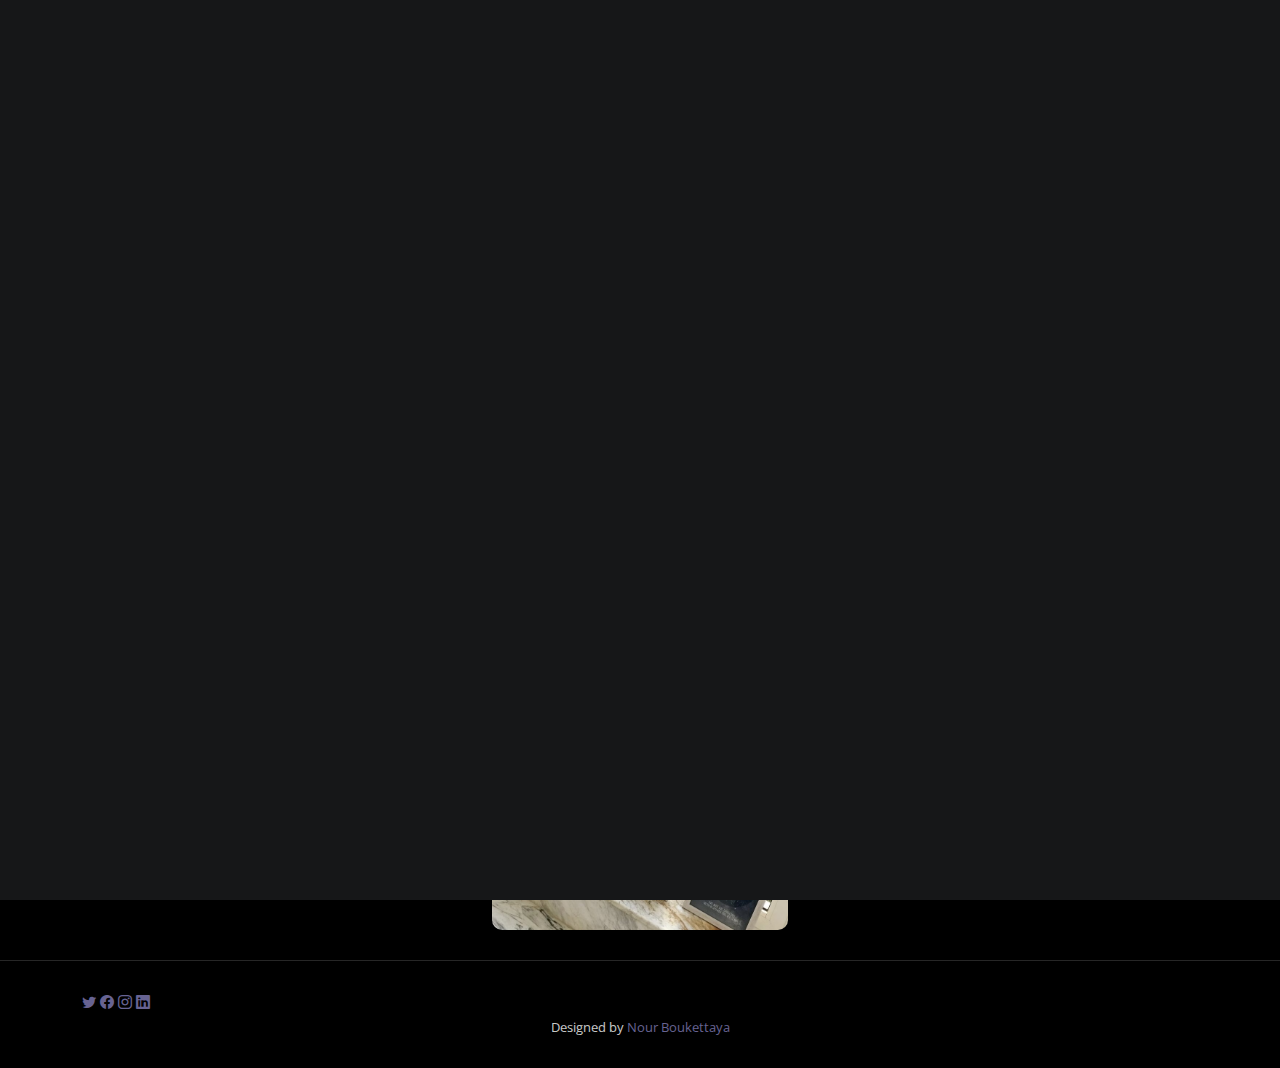
<file: index.html>
<!DOCTYPE html>
<html lang="en">

<head>
  <meta charset="utf-8">
  <meta content="width=device-width, initial-scale=1.0" name="viewport">

  <title>Gamerty</title>
  <meta content="" name="description">
  <meta content="" name="keywords">

  <!-- Favicons -->
<!--   <link href="assets/img/favicon.png" rel="icon"> -->
  <link href="assets/img/apple-touch-icon.png" rel="apple-touch-icon">

  <!-- Google Fonts -->
  <link rel="preconnect" href="https://fonts.googleapis.com">
  <link rel="preconnect" href="https://fonts.gstatic.com" crossorigin>
  <link href="https://fonts.googleapis.com/css2?family=Open+Sans:ital,wght@0,300;0,400;0,500;0,600;0,700;1,300;1,400;1,600;1,700&family=Inter:ital,wght@0,300;0,400;0,500;0,600;0,700;1,300;1,400;1,500;1,600;1,700&family=Cardo:ital,wght@0,400;0,700;1,400&display=swap" rel="stylesheet">

  <!-- Vendor CSS Files -->
  <link href="assets/vendor/bootstrap/css/bootstrap.min.css" rel="stylesheet">
  <link href="assets/vendor/bootstrap-icons/bootstrap-icons.css" rel="stylesheet">
  <link href="assets/vendor/swiper/swiper-bundle.min.css" rel="stylesheet">
  <link href="assets/vendor/glightbox/css/glightbox.min.css" rel="stylesheet">
  <link href="assets/vendor/aos/aos.css" rel="stylesheet">

  <!-- Template Main CSS File -->
  <link href="assets/css/main.css" rel="stylesheet">

  <!-- =======================================================
  * Template Name: PhotoFolio - v1.1.1
  * Template URL: https://bootstrapmade.com/photofolio-bootstrap-photography-website-template/
  * Author: BootstrapMade.com
  * License: https://bootstrapmade.com/license/
  ======================================================== -->
</head>

<body>

  <!-- ======= Header ======= -->
  <header id="header" class="header d-flex align-items-center fixed-top">
    <div class="container-fluid d-flex align-items-center justify-content-between">

      <a href="index.html" class="logo d-flex align-items-center  me-auto me-lg-0">
        <!-- Uncomment the line below if you also wish to use an image logo -->
        <!-- <img src="assets/img/logo.png" alt=""> -->
        <i class="bi bi-stars"></i>       
        <h1>Gamerty_starmaps</h1>
      </a>

      <nav id="navbar" class="navbar">
        <ul>
          <li><a href="index.html" class="active">Accueil</a></li>
          <li><a href="about.html">À propos
          </a></li>
          <li class="dropdown"><a href="#"><span>Galerie</span> <i class="bi bi-chevron-down dropdown-indicator"></i></a>
            <ul>
              <li><a href="nature.html">Nature</a></li>
              <li><a href="bebe.html">Bébes</a></li>
              <li><a href="black.html">Black</a></li>
              <li><a href="Galaxies.html">Galaxies</a></li>
              </a></li>
              <li><a href="love.html">Amour</a></li>
             
              <li><a href="tableauPersonnaliser.html">Tableaux personnalisés avec photos</a></li>
              <li class="dropdown"><a href="#"><span>options</span> <i class="bi bi-chevron-down dropdown-indicator"></i></a>
                <ul>
                  <li><a href="etoileLumineuse.html">Étoiles lumineuses</a></li>
                  <li><a href="reflet.html">Reflet</a></li>
                  <li><a href="box.html">Box bois avec rubans et fleurs</a></li>
                </ul>
              </li>  
            </ul>
          </li>
          <li><a href="contact.html">Contact</a></li>
        </ul>
      </nav><!-- .navbar -->

      <div class="header-social-links">
        <a href="#" class="twitter"><i class="bi bi-twitter"></i></a>
        <a href="https://www.facebook.com/profile.php?id=100063121005728&mibextid=LQQJ4d" class="facebook"><i class="bi bi-facebook"></i></a>
        <a href="https://instagram.com/gamerty_starmaps.tn?igshid=Nzg3NjI1NGI=" class="instagram"><i class="bi bi-instagram"></i></a>
        <a href="#" class="linkedin"><i class="bi bi-linkedin"></i></i></a>
      </div>
      <i class="mobile-nav-toggle mobile-nav-show bi bi-list"></i>
      <i class="mobile-nav-toggle mobile-nav-hide d-none bi bi-x"></i>

    </div>
  </header><!-- End Header -->

  

  <!-- ======= Hero Section ======= -->
  <section id="hero" class="hero d-flex flex-column justify-content-center align-items-center" data-aos="fade" data-aos-delay="1500">
    <div class="container">
      <div class="row justify-content-center">
        <div class="col-lg-6 text-center">
          <h2>Les dimensions disponibles </h2>
          
          <a href="contact.html" class="btn-get-started">Available for hire</a>
        </div>
      </div>
    </div>
  </section><!-- End Hero Section -->

  <main id="main" data-aos="fade" data-aos-delay="1500">

    <!-- ======= Gallery Section ======= -->
    <section id="gallery" class="gallery">
      <div class="container-fluid">

        <div class="row gy-4 justify-content-center">
          <div class="col-xl-3 col-lg-4 col-md-6">
            <div class="gallery-item h-100">
              <img src="assets/img/gallery/dimensions/1.jpg" class="img-fluid" alt="">
              <div class="gallery-links d-flex align-items-center justify-content-center">
                <a href="assets/img/gallery/dimensions/1.jpg" title="
                  1) 24/33 
                  2) 33/45  
                  3) 45/65   
                  4) 55/75    
                  6) 65/95



                "  class="glightbox preview-link"><i class="bi bi-arrows-angle-expand"></i></a>
              </div>
            </div>

          </div><!-- End Gallery Item -->
          <div class="col-xl-3 col-lg-4 col-md-6">
            <div class="gallery-item h-100">
              <img src="assets/img/gallery/dimensions/2.jpg" class="img-fluid" alt="">
              <div class="gallery-links d-flex align-items-center justify-content-center">
                <a href="assets/img/gallery/dimensions/2.jpg" title="  1) 24/33 
                2) 33/45  
                3) 45/65   
                4) 55/75    
                6) 65/95" class="glightbox preview-link"><i class="bi bi-arrows-angle-expand"></i></a>
              </div>
            </div>
          </div><!-- End Gallery Item -->
          <div class="col-xl-3 col-lg-4 col-md-6">
            <div class="gallery-item h-100">
              <img src="assets/img/gallery/dimensions/3.jpg" class="img-fluid" alt="">
              <div class="gallery-links d-flex align-items-center justify-content-center">
                <a href="assets/img/gallery/dimensions/3.jpg" title="  1) 24/33 
                2) 33/45  
                3) 45/65   
                4) 55/75    
                6) 65/95" class="glightbox preview-link"><i class="bi bi-arrows-angle-expand"></i></a>
              </div>
            </div>
          </div><!-- End Gallery Item -->
          <div class="col-xl-3 col-lg-4 col-md-6">
            <div class="gallery-item h-100">
              <img src="assets/img/gallery/dimensions/5.jpg" class="img-fluid" alt="">
              <div class="gallery-links d-flex align-items-center justify-content-center">
                <a href="assets/img/gallery/dimensions/5.jpg" title="  1) 24/33 
                2) 33/45  
                3) 45/65   
                4) 55/75    
                6) 65/95" class="glightbox preview-link"><i class="bi bi-arrows-angle-expand"></i></a>
              </div>
            </div>
          </div><!-- End Gallery Item -->
          <div class="col-xl-3 col-lg-4 col-md-6">
            <div class="gallery-item h-100">
              <img src="assets/img/gallery/dimensions/6.jpg" class="img-fluid" alt="">
              <div class="gallery-links d-flex align-items-center justify-content-center">
                <a href="assets/img/gallery/dimensions/6.jpg" title="  1) 24/33 
                2) 33/45  
                3) 45/65   
                4) 55/75    
                6) 65/95" class="glightbox preview-link"><i class="bi bi-arrows-angle-expand"></i></a>
              </div>
            </div>
          </div><!-- End Gallery Item -->
         
        
          
        
         

        </div>

      </div>
    </section><!-- End Gallery Section -->
    

  </main><!-- End #main -->

  <!-- ======= Footer ======= -->
  <footer id="footer" class="footer">
    <div class="container">
      <div class="header-social-links">
        <a href="#" class="twitter"><i class="bi bi-twitter"></i></a>
              <a href="https://www.facebook.com/profile.php?id=100063121005728&mibextid=LQQJ4d" class="facebook"><i class="bi bi-facebook"></i></a>
       
        <a href="https://instagram.com/gamerty_starmaps.tn?igshid=Nzg3NjI1NGI=" class="instagram"><i class="bi bi-instagram"></i></a>
        <a href="#" class="linkedin"><i class="bi bi-linkedin"></i></i></a>
      </div>
      <div class="credits">
        <!-- All the links in the footer should remain intact. -->
        <!-- You can delete the links only if you purchased the pro version. -->
        <!-- Licensing information: https://bootstrapmade.com/license/ -->
        <!-- Purchase the pro version with working PHP/AJAX contact form: https://bootstrapmade.com/photofolio-bootstrap-photography-website-template/ -->
        Designed by <a href="https://bootstrapmade.com/">Nour Boukettaya</a>
      </div>
    </div>
  </footer><!-- End Footer -->

  <a href="#" class="scroll-top d-flex align-items-center justify-content-center"><i class="bi bi-arrow-up-short"></i></a>

  <div id="preloader">
    <div class="line"></div>
  </div>

  <!-- Vendor JS Files -->
  <script src="assets/vendor/bootstrap/js/bootstrap.bundle.min.js"></script>
  <script src="assets/vendor/swiper/swiper-bundle.min.js"></script>
  <script src="assets/vendor/glightbox/js/glightbox.min.js"></script>
  <script src="assets/vendor/aos/aos.js"></script>
  <script src="assets/vendor/php-email-form/validate.js"></script>

  <!-- Template Main JS File -->
  <script src="assets/js/main.js"></script>

</body>

</html>
</file>
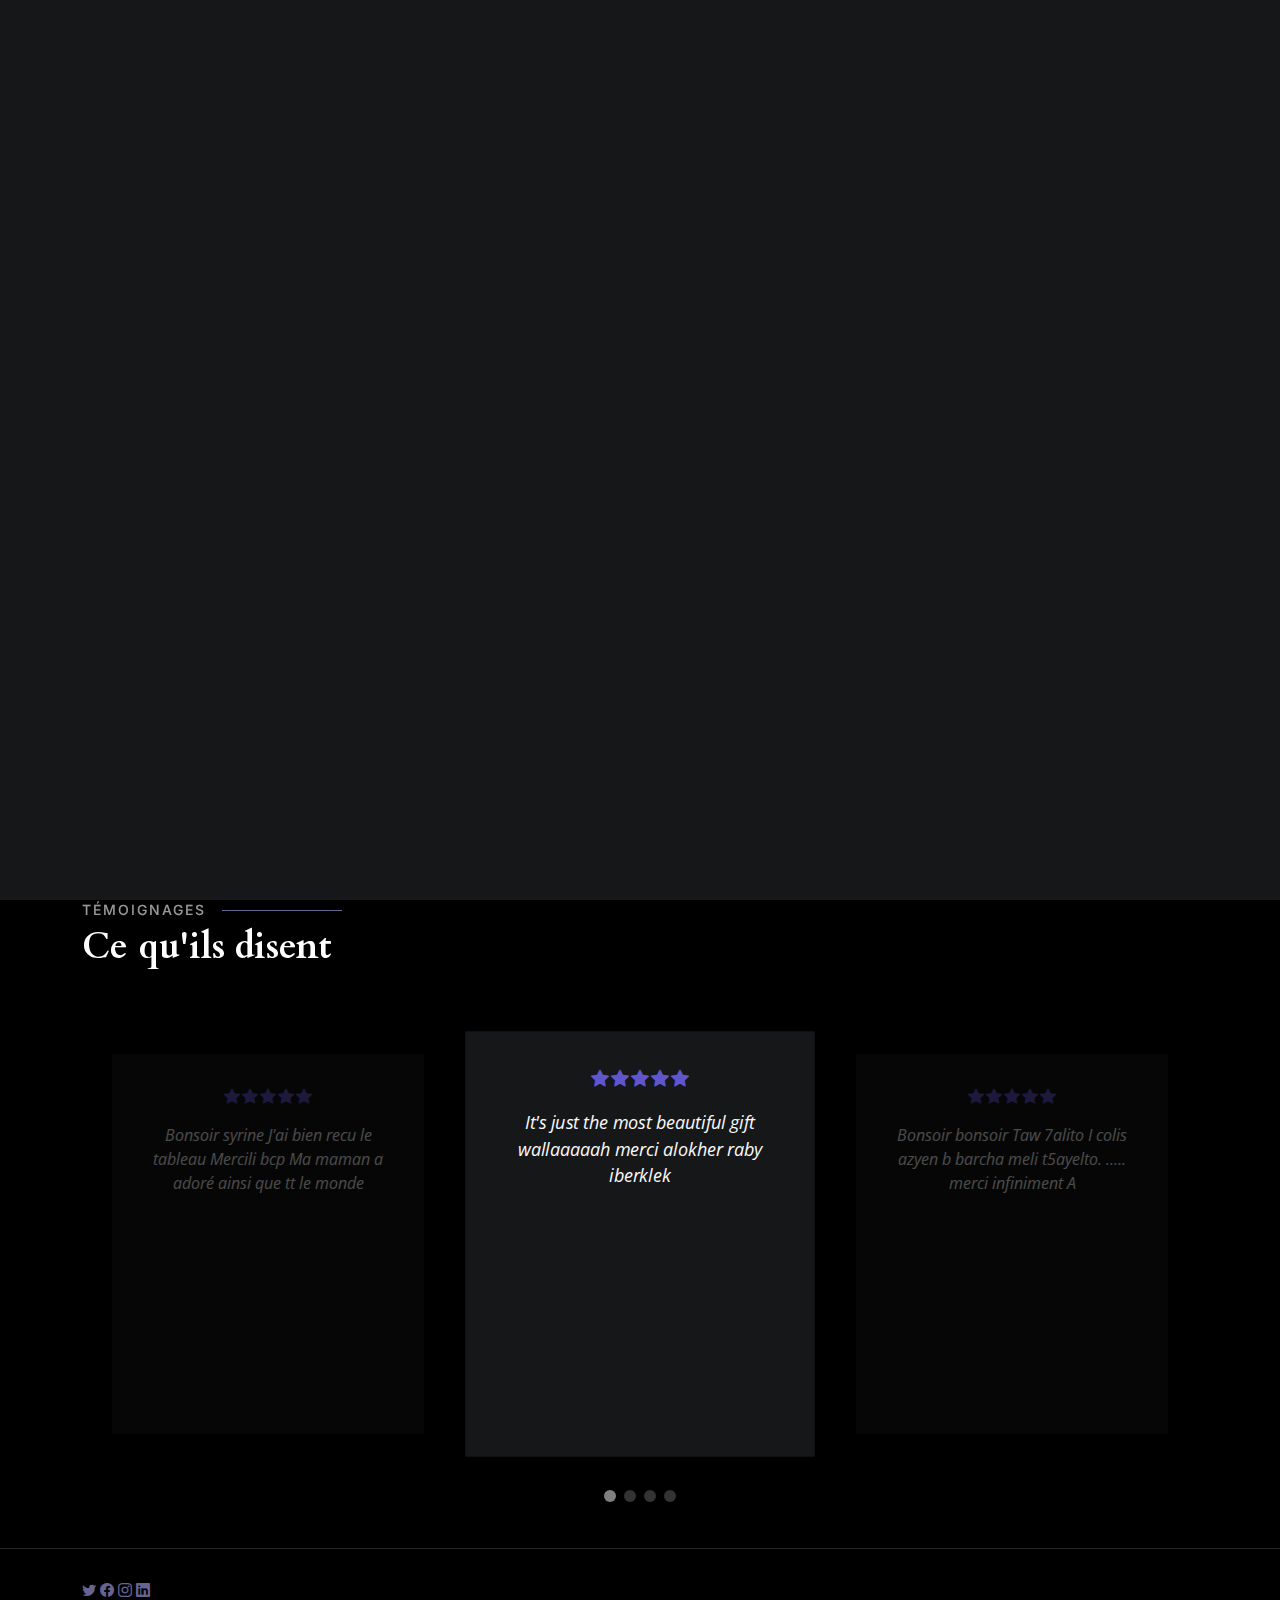
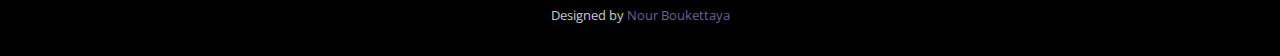
<file: about.html>
<!DOCTYPE html>
<html lang="en">

<head>
  <meta charset="utf-8">
  <meta content="width=device-width, initial-scale=1.0" name="viewport">

  <title>Gamerty قمرتي</title>
  <meta content="" name="description">
  <meta content="" name="keywords">

  <!-- Favicons -->
<!--   <link href="assets/img/favicon.png" rel="icon"> -->
  <link href="assets/img/apple-touch-icon.png" rel="apple-touch-icon">

  <!-- Google Fonts -->
  <link rel="preconnect" href="https://fonts.googleapis.com">
  <link rel="preconnect" href="https://fonts.gstatic.com" crossorigin>
  <link href="https://fonts.googleapis.com/css2?family=Open+Sans:ital,wght@0,300;0,400;0,500;0,600;0,700;1,300;1,400;1,600;1,700&family=Inter:ital,wght@0,300;0,400;0,500;0,600;0,700;1,300;1,400;1,500;1,600;1,700&family=Cardo:ital,wght@0,400;0,700;1,400&display=swap" rel="stylesheet">

  <!-- Vendor CSS Files -->
  <link href="assets/vendor/bootstrap/css/bootstrap.min.css" rel="stylesheet">
  <link href="assets/vendor/bootstrap-icons/bootstrap-icons.css" rel="stylesheet">
  <link href="assets/vendor/swiper/swiper-bundle.min.css" rel="stylesheet">
  <link href="assets/vendor/glightbox/css/glightbox.min.css" rel="stylesheet">
  <link href="assets/vendor/aos/aos.css" rel="stylesheet">

  <!-- Template Main CSS File -->
  <link href="assets/css/main.css" rel="stylesheet">

  <!-- =======================================================
  * Template Name: PhotoFolio - v1.1.1
  * Template URL: https://bootstrapmade.com/photofolio-bootstrap-photography-website-template/
  * Author: BootstrapMade.com
  * License: https://bootstrapmade.com/license/
  ======================================================== -->
</head>

<body>

  <!-- ======= Header ======= -->
  <header id="header" class="header d-flex align-items-center fixed-top">
    <div class="container-fluid d-flex align-items-center justify-content-between">

      <a href="index.html" class="logo d-flex align-items-center  me-auto me-lg-0">
        <!-- Uncomment the line below if you also wish to use an image logo -->
        <!-- <img src="assets/img/logo.png" alt=""> -->
        <i class="bi bi-stars"></i>       
         <h1>Gamerty_starmaps</h1>
      </a>

      <nav id="navbar" class="navbar">
        <ul>
          <li><a href="index.html" class="active">Accueil</a></li>
          <li><a href="about.html">À propos
          </a></li>
          <li class="dropdown"><a href="#"><span>Galerie</span> <i class="bi bi-chevron-down dropdown-indicator"></i></a>
            <ul>
              <li><a href="nature.html">Nature</a></li>
              <li><a href="bebe.html">Bébes</a></li>
              <li><a href="black.html">Black</a></li>
              <li><a href="Galaxies.html">Galaxies</a></li>
              </a></li>
              <li><a href="love.html">Amour</a></li>
             
              <li><a href="tableauPersonnaliser.html">Tableaux personnalisés avec photos</a></li>
              <li class="dropdown"><a href="#"><span>options</span> <i class="bi bi-chevron-down dropdown-indicator"></i></a>
                <ul>
                  <li><a href="etoileLumineuse.html">Étoiles lumineuses</a></li>
                  <li><a href="reflet.html">Reflet</a></li>
                  <li><a href="box.html">Box bois avec rubans et fleurs</a></li>
                </ul>
              </li>  
            </ul>
          </li>
          <li><a href="contact.html">Contact</a></li>
        </ul>
      </nav><!-- .navbar -->

      <div class="header-social-links">
        <a href="#" class="twitter"><i class="bi bi-twitter"></i></a>
        <a href="https://www.facebook.com/profile.php?id=100063121005728&mibextid=LQQJ4d" class="facebook"><i class="bi bi-facebook"></i></a>
        <a href="https://instagram.com/gamerty_starmaps.tn?igshid=Nzg3NjI1NGI=" class="instagram"><i class="bi bi-instagram"></i></a>
        <a href="#" class="linkedin"><i class="bi bi-linkedin"></i></i></a>
      </div>
      <i class="mobile-nav-toggle mobile-nav-show bi bi-list"></i>
      <i class="mobile-nav-toggle mobile-nav-hide d-none bi bi-x"></i>

    </div>
  </header><!-- End Header -->

  <main id="main" data-aos="fade" data-aos-delay="1500">

    <!-- ======= End Page Header ======= -->
    <div class="page-header d-flex align-items-center">
      <div class="container position-relative">
        <div class="row d-flex justify-content-center">
          <div class="col-lg-6 text-center">
            <h2>Gamerty قمرتي</h2>
            

            <a class="cta-btn" href="contact.html">Available for hire</a>

          </div>
        </div>
      </div>
    </div><!-- End Page Header -->

    <!-- ======= About Section ======= -->
    <section id="about" class="about">
      <div class="container">

        <div class="row gy-4 justify-content-center">
          <div class="col-lg-5 content">
            <h2>Gamerty_starmaps
            </h2>
            <h4 >
             
              ✨✨ STARS MAP ! Pour mémoriser nos moments et nos souvenirs inoubliables

          ✨✨         </h4>
            
            <h2>Qu'est-ce qu'une carte des étoiles ?
            </h2>
            <p class="fst-italic py-3">

              كلّنا عندنا أيامات ما تتمحاش من بالنا.. نهار إلي تولد العبد إليّ نحبوه، النهار إلي قلنا فيه نحبك... كلها لحظات مميزة تستحق أنّا نشوفو السماء إلي كانت فرحانة معانا، و النجوم الي ترسمت ببرشا معاني، مالا اعطينا التاريخ العزيز عليك  و اكتب الي تحب عليه ونحضّرولك خريطة النجوم ببرشا فن و برشا محبة و نجيبولك ضو النجوم بين يديك


             </p>
           
          </div>
          <div class="col-lg-4">

           
            <video controls width="600" height="520" autoplay="true">
              <source src="assets/video/welcome.mp4" type="video/mp4">
              <source src="assets/video/welcome.mp4" type="video/ogg">
              <source src="assets/video/welcome.mp4" type="video/webm">
            
          </video>
          </div>
          
        </div>

      </div>
    </section><!-- End About Section -->

    <!-- ======= Testimonials Section ======= -->
    <section id="testimonials" class="testimonials">
      <div class="container">

        <div class="section-header">
          <h2>TÉMOIGNAGES
          </h2>
          <p>Ce qu'ils disent
          </p>
        </div>

        <div class="slides-3 swiper">
          <div class="swiper-wrapper">

           

            

            

            

            <div class="swiper-slide">
              <div class="testimonial-item">
                <div class="stars">
                  <i class="bi bi-star-fill"></i><i class="bi bi-star-fill"></i><i class="bi bi-star-fill"></i><i class="bi bi-star-fill"></i><i class="bi bi-star-fill"></i>
                </div>
                <p>
                                          Bonsoir syrine
                        J'ai bien recu le tableau
                        Mercili bcp
                        Ma maman a adoré ainsi que tt
                        le monde
                </p>
                
              </div>
            </div><!-- End testimonial item -->
            
            <div class="swiper-slide">
              <div class="testimonial-item">
                <div class="stars">
                  <i class="bi bi-star-fill"></i><i class="bi bi-star-fill"></i><i class="bi bi-star-fill"></i><i class="bi bi-star-fill"></i><i class="bi bi-star-fill"></i>
                </div>
                <p>
                  It's just the most beautiful gift
                  wallaaaaah merci alokher raby
                  iberklek
                </p>
                
              </div>
            </div><!-- End testimonial item -->
            <div class="swiper-slide">
              <div class="testimonial-item">
                <div class="stars">
                  <i class="bi bi-star-fill"></i><i class="bi bi-star-fill"></i><i class="bi bi-star-fill"></i><i class="bi bi-star-fill"></i><i class="bi bi-star-fill"></i>
                </div>
                <p>
                  Bonsoir bonsoir
                  Taw 7alito I colis azyen b barcha meli
                  t5ayelto. .…. merci infiniment A
                </p>
                
              </div>
            </div><!-- End testimonial item -->
            <div class="swiper-slide">
              <div class="testimonial-item">
                <div class="stars">
                  <i class="bi bi-star-fill"></i><i class="bi bi-star-fill"></i><i class="bi bi-star-fill"></i><i class="bi bi-star-fill"></i><i class="bi bi-star-fill"></i>
                </div>
                <p>
                  J'ai bien reçu ma commande

W chwi très satisfaite
W 3jebni barcha barcha
                </p>
                
              </div>
            </div><!-- End testimonial item -->


          </div>
          <div class="swiper-pagination"></div>
        </div>

      </div>
    </section><!-- End Testimonials Section -->

  </main><!-- End #main -->

  <!-- ======= Footer ======= -->
  <footer id="footer" class="footer">
    <div class="container">
      <div class="header-social-links">
        <a href="#" class="twitter"><i class="bi bi-twitter"></i></a>
        <a href="https://www.facebook.com/profile.php?id=100063121005728&mibextid=LQQJ4d" class="facebook"><i class="bi bi-facebook"></i></a>
        <a href="https://instagram.com/gamerty_starmaps.tn?igshid=Nzg3NjI1NGI=" class="instagram"><i class="bi bi-instagram"></i></a>
        <a href="#" class="linkedin"><i class="bi bi-linkedin"></i></i></a>
      </div>
      <div class="credits">
        <!-- All the links in the footer should remain intact. -->
        <!-- You can delete the links only if you purchased the pro version. -->
        <!-- Licensing information: https://bootstrapmade.com/license/ -->
        <!-- Purchase the pro version with working PHP/AJAX contact form: https://bootstrapmade.com/photofolio-bootstrap-photography-website-template/ -->
        Designed by <a href="https://bootstrapmade.com/">Nour Boukettaya</a>
      </div>
    </div>
  </footer><!-- End Footer -->

  <a href="#" class="scroll-top d-flex align-items-center justify-content-center"><i class="bi bi-arrow-up-short"></i></a>

  <div id="preloader">
    <div class="line"></div>
  </div>

  <!-- Vendor JS Files -->
  <script src="assets/vendor/bootstrap/js/bootstrap.bundle.min.js"></script>
  <script src="assets/vendor/swiper/swiper-bundle.min.js"></script>
  <script src="assets/vendor/glightbox/js/glightbox.min.js"></script>
  <script src="assets/vendor/aos/aos.js"></script>
  <script src="assets/vendor/php-email-form/validate.js"></script>

  <!-- Template Main JS File -->
  <script src="assets/js/main.js"></script>

</body>

</html>
</file>
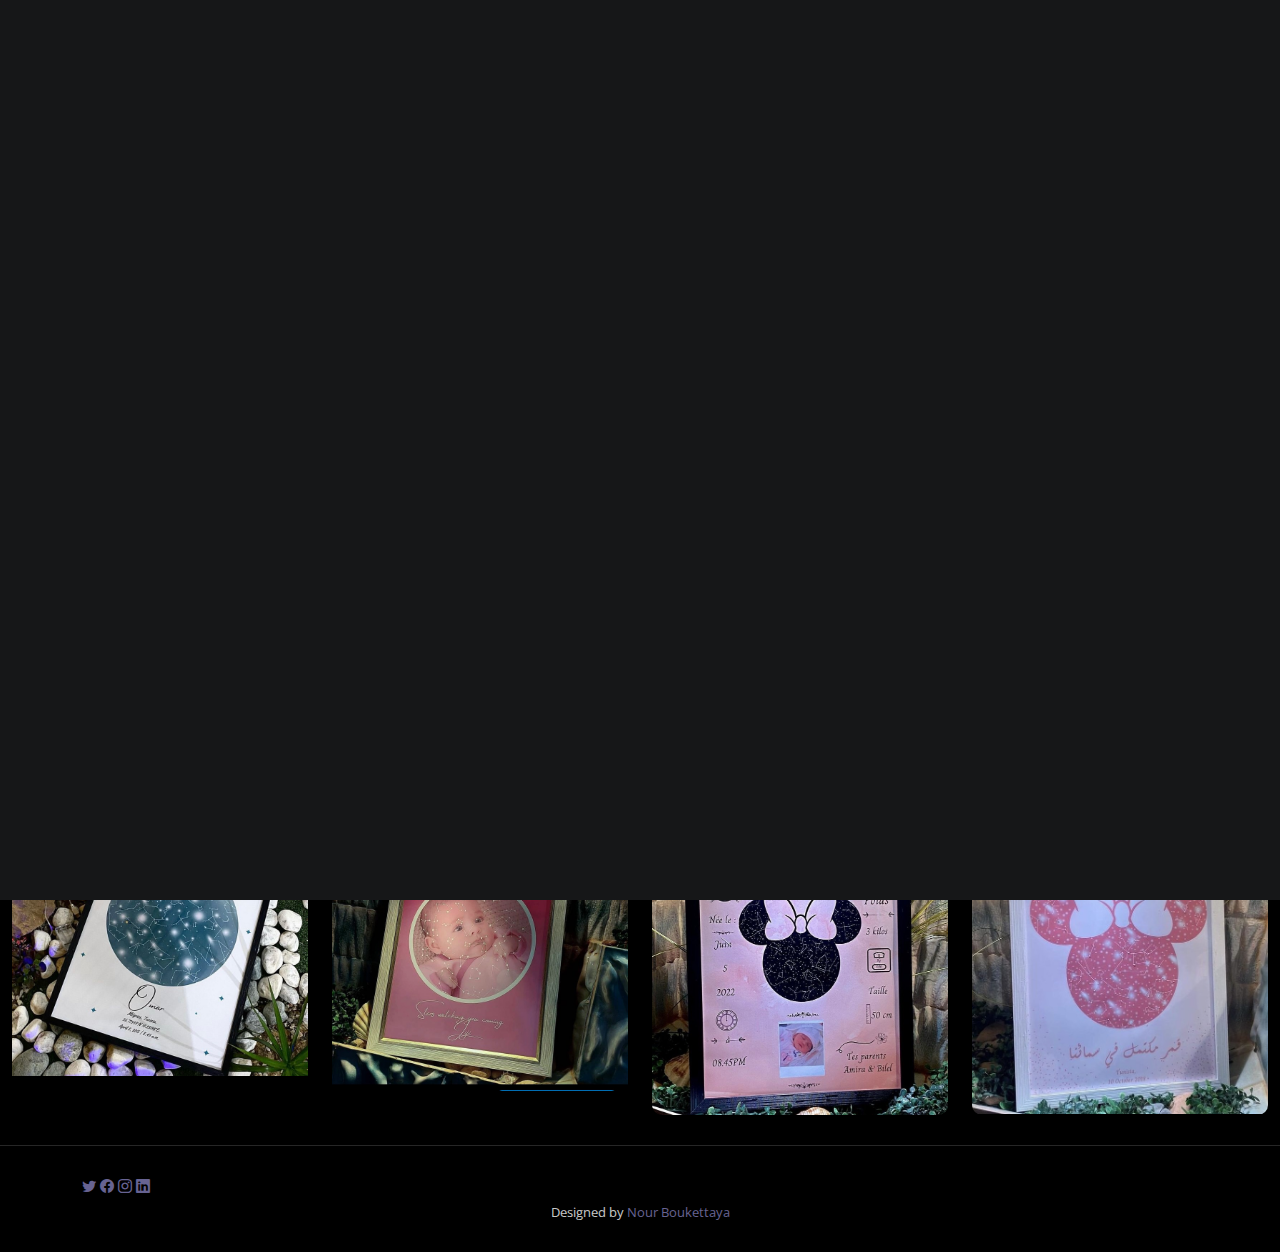
<file: bebe.html>
<!DOCTYPE html>
<html lang="en">

<head>
  <meta charset="utf-8">
  <meta content="width=device-width, initial-scale=1.0" name="viewport">

  <title>Gamerty Bébes👶</title>
  <meta content="" name="description">
  <meta content="" name="keywords">

  <!-- Favicons -->
<!--   <link href="assets/img/favicon.png" rel="icon"> -->
  <link href="assets/img/apple-touch-icon.png" rel="apple-touch-icon">

  <!-- Google Fonts -->
  <link rel="preconnect" href="https://fonts.googleapis.com">
  <link rel="preconnect" href="https://fonts.gstatic.com" crossorigin>
  <link href="https://fonts.googleapis.com/css2?family=Open+Sans:ital,wght@0,300;0,400;0,500;0,600;0,700;1,300;1,400;1,600;1,700&family=Inter:ital,wght@0,300;0,400;0,500;0,600;0,700;1,300;1,400;1,500;1,600;1,700&family=Cardo:ital,wght@0,400;0,700;1,400&display=swap" rel="stylesheet">

  <!-- Vendor CSS Files -->
  <link href="assets/vendor/bootstrap/css/bootstrap.min.css" rel="stylesheet">
  <link href="assets/vendor/bootstrap-icons/bootstrap-icons.css" rel="stylesheet">
  <link href="assets/vendor/swiper/swiper-bundle.min.css" rel="stylesheet">
  <link href="assets/vendor/glightbox/css/glightbox.min.css" rel="stylesheet">
  <link href="assets/vendor/aos/aos.css" rel="stylesheet">

  <!-- Template Main CSS File -->
  <link href="assets/css/main.css" rel="stylesheet">

  <!-- =======================================================
  * Template Name: PhotoFolio - v1.1.1
  * Template URL: https://bootstrapmade.com/photofolio-bootstrap-photography-website-template/
  * Author: BootstrapMade.com
  * License: https://bootstrapmade.com/license/
  ======================================================== -->
</head>

<body>

  <!-- ======= Header ======= -->
  <header id="header" class="header d-flex align-items-center fixed-top">
    <div class="container-fluid d-flex align-items-center justify-content-between">

      <a href="index.html" class="logo d-flex align-items-center  me-auto me-lg-0">
        <!-- Uncomment the line below if you also wish to use an image logo -->
        <!-- <img src="assets/img/logo.png" alt=""> -->
        <i class="bi bi-stars"></i>       
        <h1>Gamerty_starmaps</h1>
      </a>

      <nav id="navbar" class="navbar">
        <ul>
          <li><a href="index.html" class="active">Accueil</a></li>
          <li><a href="about.html">À propos
          </a></li>
          <li class="dropdown"><a href="#"><span>Galerie</span> <i class="bi bi-chevron-down dropdown-indicator"></i></a>
            <ul>
              <li><a href="nature.html">Nature</a></li>
              <li><a href="bebe.html">Bébes</a></li>
              <li><a href="black.html">Black</a></li>
              <li><a href="Galaxies.html">Galaxies</a></li>
              </a></li>
              <li><a href="love.html">Amour</a></li>
             
              <li><a href="tableauPersonnaliser.html">Tableaux personnalisés avec photos</a></li>
              <li class="dropdown"><a href="#"><span>options</span> <i class="bi bi-chevron-down dropdown-indicator"></i></a>
                <ul>
                  <li><a href="etoileLumineuse.html">Étoiles lumineuses</a></li>
                  <li><a href="reflet.html">Reflet</a></li>
                  <li><a href="box.html">Box bois avec rubans et fleurs</a></li>
                </ul>
              </li>  
            </ul>
          </li>
          <li><a href="contact.html">Contact</a></li>
        </ul>
      </nav><!-- .navbar -->

      <div class="header-social-links">
        <a href="#" class="twitter"><i class="bi bi-twitter"></i></a>
        <a href="https://www.facebook.com/profile.php?id=100063121005728&mibextid=LQQJ4d" class="facebook"><i class="bi bi-facebook"></i></a>
        <a href="https://instagram.com/gamerty_starmaps.tn?igshid=Nzg3NjI1NGI=" class="instagram"><i class="bi bi-instagram"></i></a>
        <a href="#" class="linkedin"><i class="bi bi-linkedin"></i></i></a>
      </div>
      <i class="mobile-nav-toggle mobile-nav-show bi bi-list"></i>
      <i class="mobile-nav-toggle mobile-nav-hide d-none bi bi-x"></i>

    </div>
  </header><!-- End Header -->

  <main id="main" data-aos="fade" data-aos-delay="1500">

    <!-- ======= End Page Header ======= -->
    <div class="page-header d-flex align-items-center">
      <div class="container position-relative">
        <div class="row d-flex justify-content-center">
          <div class="col-lg-6 text-center">
            <h2>Les dates spéciales de nos anges 👶</h2>

            <a class="cta-btn" href="contact.html">Available for hire</a>

          </div>
        </div>
      </div>
    </div><!-- End Page Header -->

    <!-- ======= Gallery Section ======= -->
    <section id="gallery" class="gallery">
      <div class="container-fluid">

        <div class="row gy-4 justify-content-center">
          <div class="col-xl-3 col-lg-4 col-md-6">
            <div class="gallery-item h-100">
              <img src="assets/img/gallery/Bébés/img1.jpg" class="img-fluid" alt="">
              <div class="gallery-links d-flex align-items-center justify-content-center">
                <a href="assets/img/gallery/Bébés/img1.jpg" title="Model 1" class="glightbox preview-link"><i class="bi bi-arrows-angle-expand"></i></a>
              </div>
            </div>
          </div><!-- End Gallery Item -->
          <div class="col-xl-3 col-lg-4 col-md-6">
            <div class="gallery-item h-100">
              <img src="assets/img/gallery/Bébés/img5.jpg" class="img-fluid" alt="">
              <div class="gallery-links d-flex align-items-center justify-content-center">
                <a href="assets/img/gallery/Bébés/img5.jpg" title="Model 2" class="glightbox preview-link"><i class="bi bi-arrows-angle-expand"></i></a>
              </div>
            </div>
          </div><!-- End Gallery Item -->
          <div class="col-xl-3 col-lg-4 col-md-6">
            <div class="gallery-item h-100">
              <img src="assets/img/gallery/Bébés/img3.jpg" class="img-fluid" alt="">
              <div class="gallery-links d-flex align-items-center justify-content-center">
                <a href="assets/img/gallery/Bébés/img3.jpg" title="Model 3" class="glightbox preview-link"><i class="bi bi-arrows-angle-expand"></i></a>
              </div>
            </div>
          </div><!-- End Gallery Item -->
          <div class="col-xl-3 col-lg-4 col-md-6">
            <div class="gallery-item h-100">
              <img src="assets/img/gallery/Bébés/img4.jpg" class="img-fluid" alt="">
              <div class="gallery-links d-flex align-items-center justify-content-center">
                <a href="assets/img/gallery/Bébés/img4.jpg" title="Model 4" class="glightbox preview-link"><i class="bi bi-arrows-angle-expand"></i></a>
              </div>
            </div>
          </div><!-- End Gallery Item -->
          <div class="col-xl-3 col-lg-4 col-md-6">
            <div class="gallery-item h-100">
              <img src="assets/img/gallery/Bébés/img2.jpg" class="img-fluid" alt="">
              <div class="gallery-links d-flex align-items-center justify-content-center">
                <a href="assets/img/gallery/Bébés/img2.jpg" title="Model 5" class="glightbox preview-link"><i class="bi bi-arrows-angle-expand"></i></a>
              </div>
            </div>
          </div><!-- End Gallery Item -->
          <div class="col-xl-3 col-lg-4 col-md-6">
            <div class="gallery-item h-100">
              <img src="assets/img/gallery/Bébés/img6.jpg" class="img-fluid" alt="">
              <div class="gallery-links d-flex align-items-center justify-content-center">
                <a href="assets/img/gallery/Bébés/img6.jpg" title="Model 6" class="glightbox preview-link"><i class="bi bi-arrows-angle-expand"></i></a>
              </div>
            </div>
          </div><!-- End Gallery Item -->
          <div class="col-xl-3 col-lg-4 col-md-6">
            <div class="gallery-item h-100">
              <img src="assets/img/gallery/Bébés/img9.jpg" class="img-fluid" alt="">
              <div class="gallery-links d-flex align-items-center justify-content-center">
                <a href="assets/img/gallery/Bébés/img9.jpg" title="Model 8" class="glightbox preview-link"><i class="bi bi-arrows-angle-expand"></i></a>
              </div>
            </div>
          </div><!-- End Gallery Item -->
          <div class="col-xl-3 col-lg-4 col-md-6">
            <div class="gallery-item h-100">
              <img src="assets/img/gallery/Bébés/img88.jpg" class="img-fluid" alt="">
              <div class="gallery-links d-flex align-items-center justify-content-center">
                <a href="assets/img/gallery/Bébés/img88.jpg" title="Model 7" class="glightbox preview-link"><i class="bi bi-arrows-angle-expand"></i></a>
              </div>
            </div>
          </div><!-- End Gallery Item -->
         
         
          
          
          
          

        </div>

      </div>
    </section><!-- End Gallery Section -->

  </main><!-- End #main -->

  <!-- ======= Footer ======= -->
   <!-- ======= Footer ======= -->
   <footer id="footer" class="footer">
    <div class="container">
      <div class="header-social-links">
        <a href="#" class="twitter"><i class="bi bi-twitter"></i></a>
        <a href="https://www.facebook.com/profile.php?id=100063121005728&mibextid=LQQJ4d" class="facebook"><i class="bi bi-facebook"></i></a>
        <a href="https://instagram.com/gamerty_starmaps.tn?igshid=Nzg3NjI1NGI=" class="instagram"><i class="bi bi-instagram"></i></a>
        <a href="#" class="linkedin"><i class="bi bi-linkedin"></i></i></a>
      </div>
      <div class="credits">
        <!-- All the links in the footer should remain intact. -->
        <!-- You can delete the links only if you purchased the pro version. -->
        <!-- Licensing information: https://bootstrapmade.com/license/ -->
        <!-- Purchase the pro version with working PHP/AJAX contact form: https://bootstrapmade.com/photofolio-bootstrap-photography-website-template/ -->
        Designed by <a href="https://bootstrapmade.com/">Nour Boukettaya</a>
      </div>
    </div>
  </footer><!-- End Footer -->

  <a href="#" class="scroll-top d-flex align-items-center justify-content-center"><i class="bi bi-arrow-up-short"></i></a>

  <div id="preloader">
    <div class="line"></div>
  </div>

  <!-- Vendor JS Files -->
  <script src="assets/vendor/bootstrap/js/bootstrap.bundle.min.js"></script>
  <script src="assets/vendor/swiper/swiper-bundle.min.js"></script>
  <script src="assets/vendor/glightbox/js/glightbox.min.js"></script>
  <script src="assets/vendor/aos/aos.js"></script>
  <script src="assets/vendor/php-email-form/validate.js"></script>

  <!-- Template Main JS File -->
  <script src="assets/js/main.js"></script>

</body>

</html>
</file>
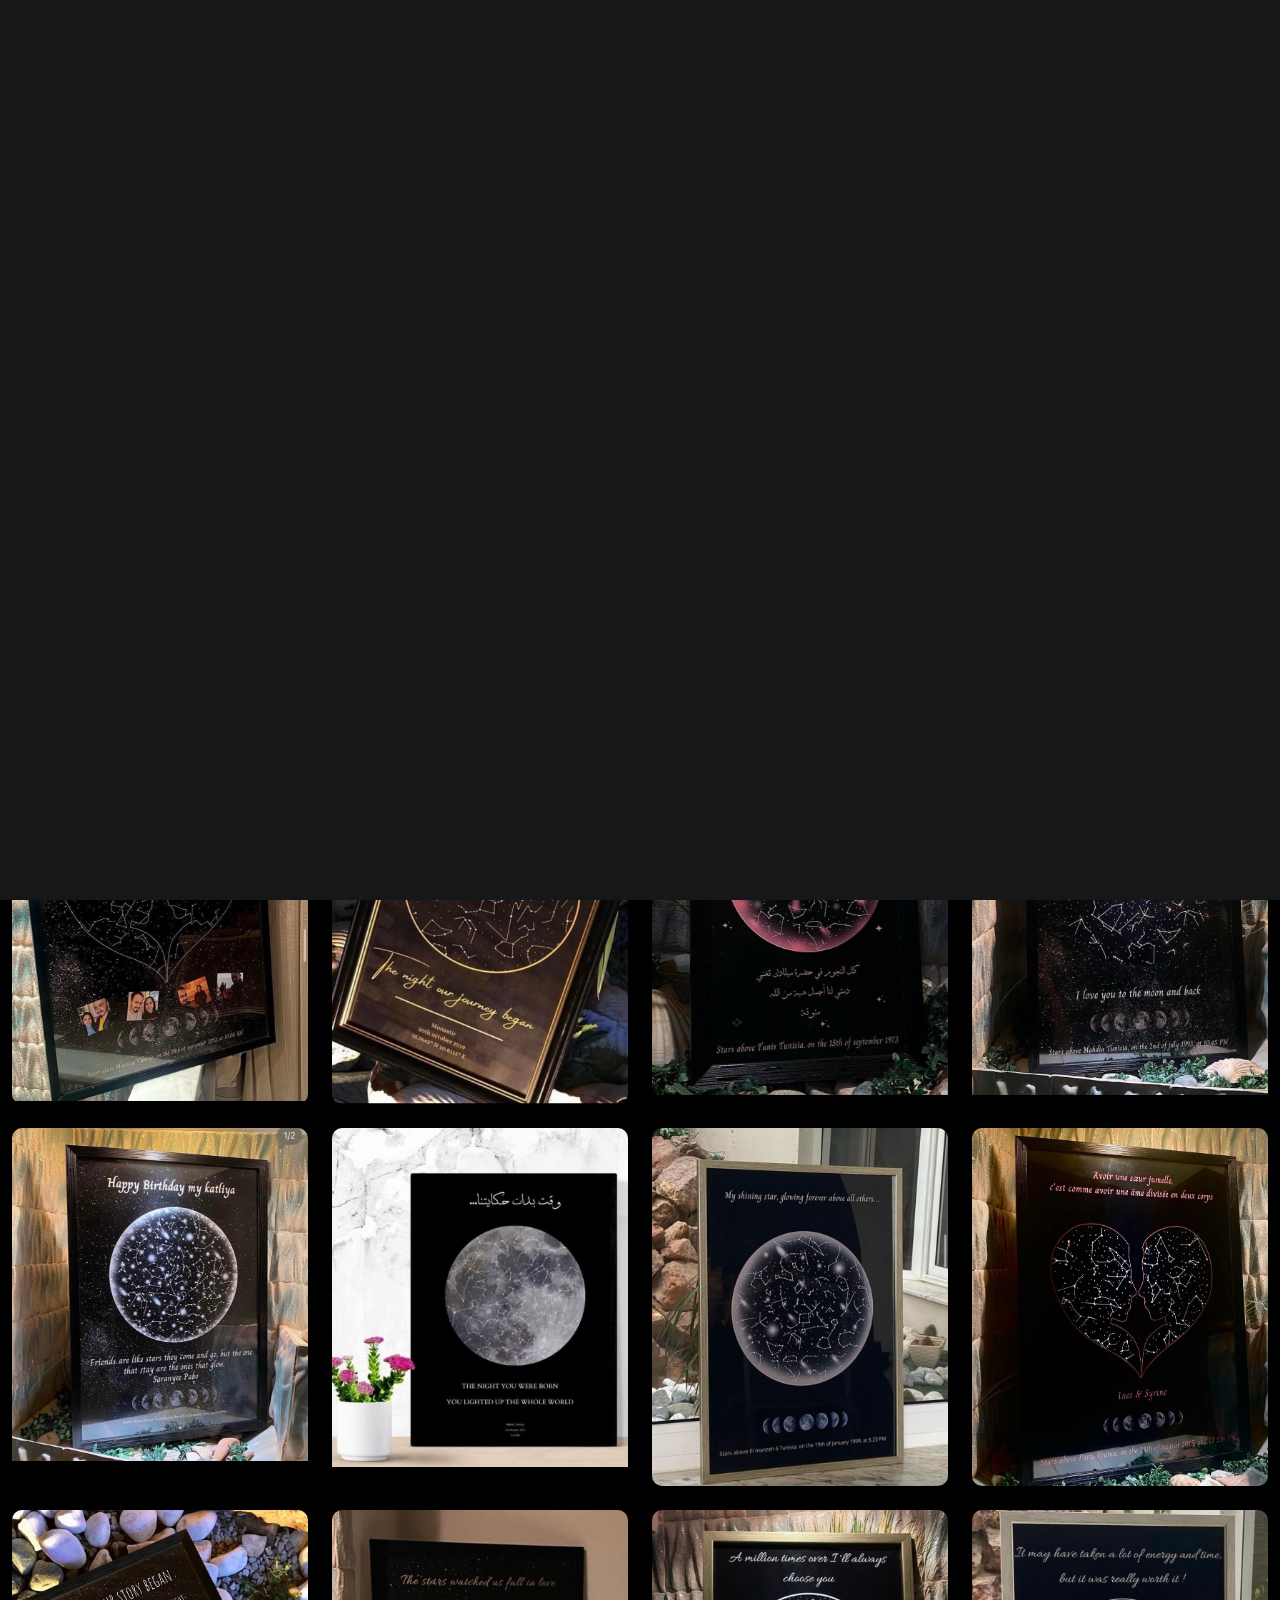
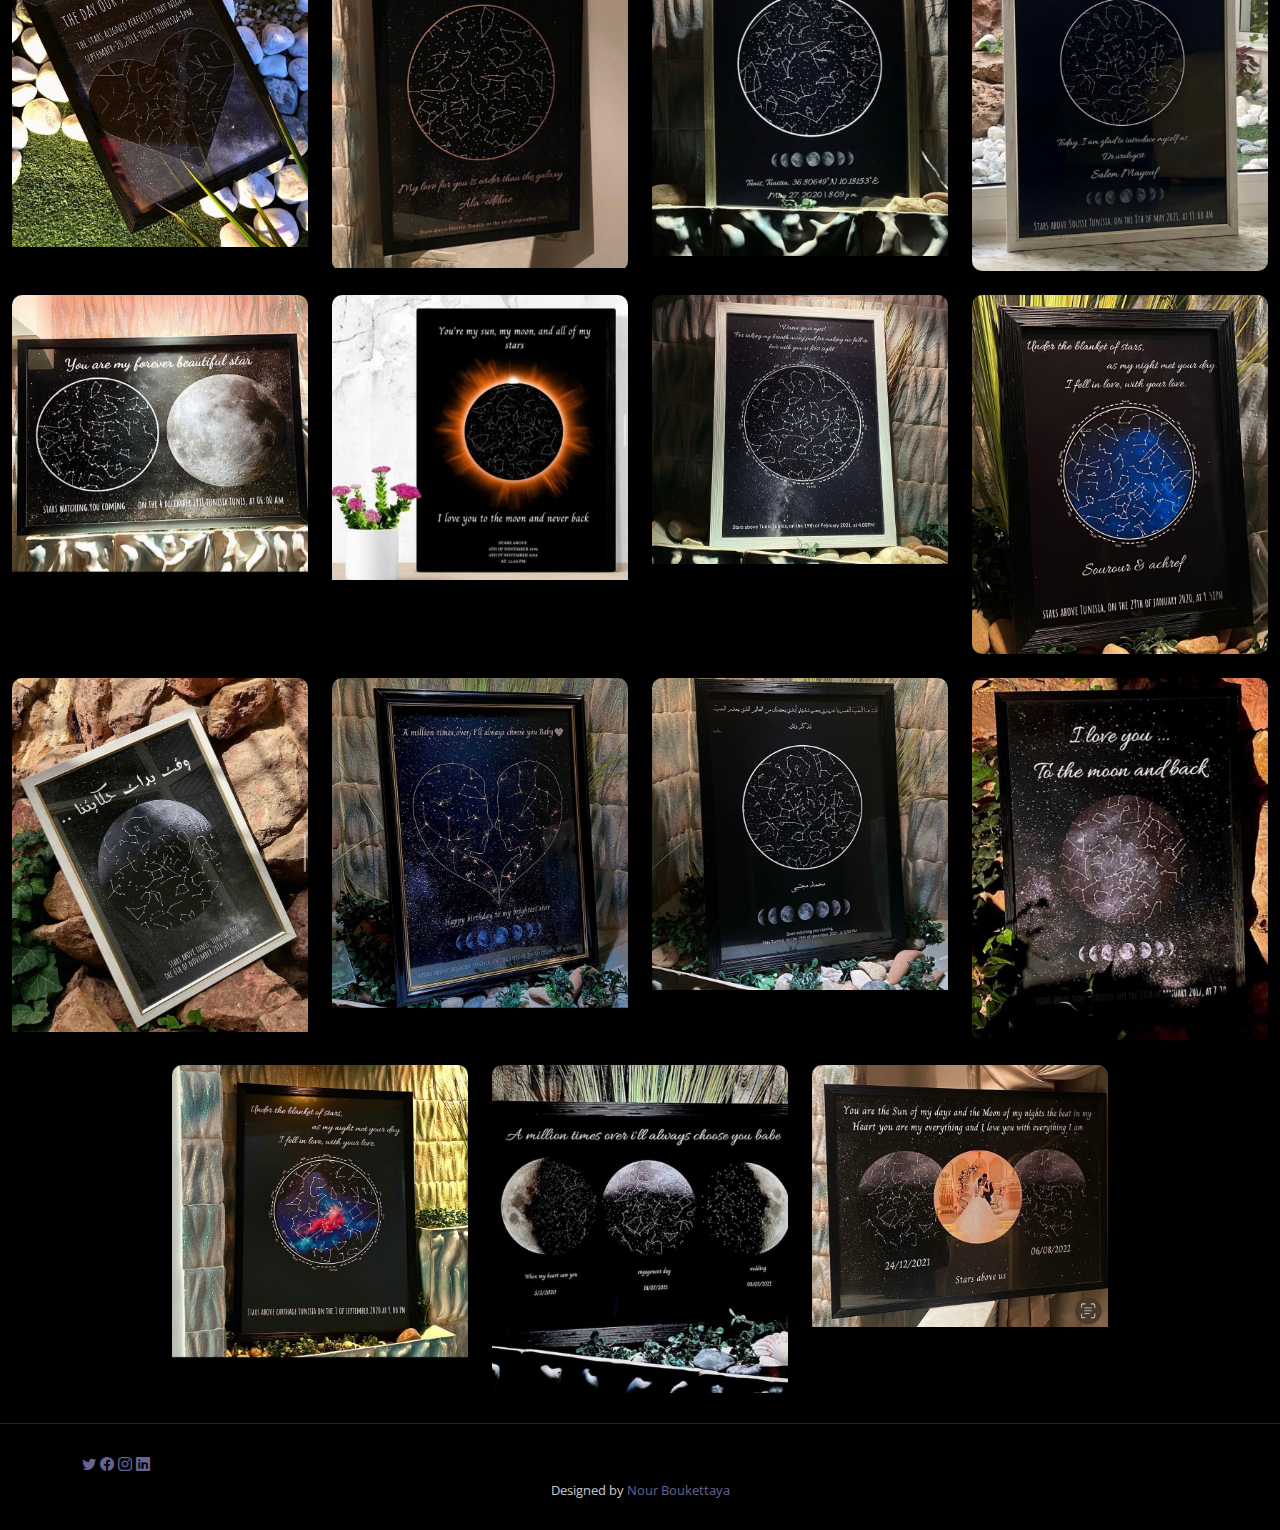
<file: black.html>
<!DOCTYPE html>
<html lang="en">

<head>
  <meta charset="utf-8">
  <meta content="width=device-width, initial-scale=1.0" name="viewport">

  <title>Gamerty Black🌙</title>
  <meta content="" name="description">
  <meta content="" name="keywords">

  <!-- Favicons -->
<!--   <link href="assets/img/favicon.png" rel="icon"> -->
  <link href="assets/img/apple-touch-icon.png" rel="apple-touch-icon">

  <!-- Google Fonts -->
  <link rel="preconnect" href="https://fonts.googleapis.com">
  <link rel="preconnect" href="https://fonts.gstatic.com" crossorigin>
  <link href="https://fonts.googleapis.com/css2?family=Open+Sans:ital,wght@0,300;0,400;0,500;0,600;0,700;1,300;1,400;1,600;1,700&family=Inter:ital,wght@0,300;0,400;0,500;0,600;0,700;1,300;1,400;1,500;1,600;1,700&family=Cardo:ital,wght@0,400;0,700;1,400&display=swap" rel="stylesheet">

  <!-- Vendor CSS Files -->
  <link href="assets/vendor/bootstrap/css/bootstrap.min.css" rel="stylesheet">
  <link href="assets/vendor/bootstrap-icons/bootstrap-icons.css" rel="stylesheet">
  <link href="assets/vendor/swiper/swiper-bundle.min.css" rel="stylesheet">
  <link href="assets/vendor/glightbox/css/glightbox.min.css" rel="stylesheet">
  <link href="assets/vendor/aos/aos.css" rel="stylesheet">

  <!-- Template Main CSS File -->
  <link href="assets/css/main.css" rel="stylesheet">

  <!-- =======================================================
  * Template Name: PhotoFolio - v1.1.1
  * Template URL: https://bootstrapmade.com/photofolio-bootstrap-photography-website-template/
  * Author: BootstrapMade.com
  * License: https://bootstrapmade.com/license/
  ======================================================== -->
</head>

<body>

  <!-- ======= Header ======= -->
  <header id="header" class="header d-flex align-items-center fixed-top">
    <div class="container-fluid d-flex align-items-center justify-content-between">

      <a href="index.html" class="logo d-flex align-items-center  me-auto me-lg-0">
        <!-- Uncomment the line below if you also wish to use an image logo -->
        <!-- <img src="assets/img/logo.png" alt=""> -->
        <i class="bi bi-stars"></i>       
        <h1>Gamerty_starmaps</h1>
      </a>

      <nav id="navbar" class="navbar">
        <ul>
          <li><a href="index.html" class="active">Accueil</a></li>
          <li><a href="about.html">À propos
          </a></li>
          <li class="dropdown"><a href="#"><span>Galerie</span> <i class="bi bi-chevron-down dropdown-indicator"></i></a>
            <ul>
              <li><a href="nature.html">Nature</a></li>
              <li><a href="bebe.html">Bébes</a></li>
              <li><a href="black.html">Black</a></li>
              <li><a href="Galaxies.html">Galaxies</a></li>
              </a></li>
              <li><a href="love.html">Amour</a></li>
             
              <li><a href="tableauPersonnaliser.html">Tableaux personnalisés avec photos</a></li>
              <li class="dropdown"><a href="#"><span>options</span> <i class="bi bi-chevron-down dropdown-indicator"></i></a>
                <ul>
                  <li><a href="etoileLumineuse.html">Étoiles lumineuses</a></li>
                  <li><a href="reflet.html">Reflet</a></li>
                  <li><a href="box.html">Box bois avec rubans et fleurs</a></li>
                </ul>
              </li>  
            </ul>
          </li>
          <li><a href="contact.html">Contact</a></li>
        </ul>
      </nav><!-- .navbar -->

      <div class="header-social-links">
        <a href="#" class="twitter"><i class="bi bi-twitter"></i></a>
        <a href="https://www.facebook.com/profile.php?id=100063121005728&mibextid=LQQJ4d" class="facebook"><i class="bi bi-facebook"></i></a>
        <a href="https://instagram.com/gamerty_starmaps.tn?igshid=Nzg3NjI1NGI=" class="instagram"><i class="bi bi-instagram"></i></a>
        <a href="#" class="linkedin"><i class="bi bi-linkedin"></i></i></a>
      </div>
      <i class="mobile-nav-toggle mobile-nav-show bi bi-list"></i>
      <i class="mobile-nav-toggle mobile-nav-hide d-none bi bi-x"></i>

    </div>
  </header><!-- End Header -->

  <main id="main" data-aos="fade" data-aos-delay="1500">

    <!-- ======= End Page Header ======= -->
    <div class="page-header d-flex align-items-center">
      <div class="container position-relative">
        <div class="row d-flex justify-content-center">
          <div class="col-lg-6 text-center">
           <h2>Les amants du noir 🌙
          </h2>

            <a class="cta-btn" href="contact.html">Available for hire</a>

          </div>
        </div>
      </div>
    </div><!-- End Page Header -->

    <!-- ======= Gallery Section ======= -->
    <section id="gallery" class="gallery">
      <div class="container-fluid">

        <div class="row gy-4 justify-content-center">
          <div class="col-xl-3 col-lg-4 col-md-6">
            <div class="gallery-item h-100">
              <img src="assets/img/gallery/Black/1.jpg" class="img-fluid" alt="">
              <div class="gallery-links d-flex align-items-center justify-content-center">
                <a href="assets/img/gallery/Black/1.jpg" title="Model 1" class="glightbox preview-link"><i class="bi bi-arrows-angle-expand"></i></a>
              </div>
            </div>
          </div><!-- End Gallery Item -->
          <div class="col-xl-3 col-lg-4 col-md-6">
            <div class="gallery-item h-100">
              <img src="assets/img/gallery/Black/2.jpg" class="img-fluid" alt="">
              <div class="gallery-links d-flex align-items-center justify-content-center">
                <a href="assets/img/gallery/Black/2.jpg" title="Model 2" class="glightbox preview-link"><i class="bi bi-arrows-angle-expand"></i></a>
              </div>
            </div>
          </div><!-- End Gallery Item -->
          <div class="col-xl-3 col-lg-4 col-md-6">
            <div class="gallery-item h-100">
              <img src="assets/img/gallery/Black/3.jpg" class="img-fluid" alt="">
              <div class="gallery-links d-flex align-items-center justify-content-center">
                <a href="assets/img/gallery/Black/3.jpg" title="Model 3" class="glightbox preview-link"><i class="bi bi-arrows-angle-expand"></i></a>
                
              </div>
            </div>
          </div><!-- End Gallery Item -->
          <div class="col-xl-3 col-lg-4 col-md-6">
            <div class="gallery-item h-100">
              <img src="assets/img/gallery/Black/4.jpg" class="img-fluid" alt="">
              <div class="gallery-links d-flex align-items-center justify-content-center">
                <a href="assets/img/gallery/Black/4.jpg" title="Model 4" class="glightbox preview-link"><i class="bi bi-arrows-angle-expand"></i></a>
                
              </div>
            </div>
          </div><!-- End Gallery Item -->
          <div class="col-xl-3 col-lg-4 col-md-6">
            <div class="gallery-item h-100">
              <img src="assets/img/gallery/Black/5.jpg" class="img-fluid" alt="">
              <div class="gallery-links d-flex align-items-center justify-content-center">
                <a href="assets/img/gallery/Black/5.jpg" title="Model 5" class="glightbox preview-link"><i class="bi bi-arrows-angle-expand"></i></a>
                
              </div>
            </div>
          </div><!-- End Gallery Item -->
          <div class="col-xl-3 col-lg-4 col-md-6">
            <div class="gallery-item h-100">
              <img src="assets/img/gallery/Black/6.jpg" class="img-fluid" alt="">
              <div class="gallery-links d-flex align-items-center justify-content-center">
                <a href="assets/img/gallery/Black/6.jpg" title="Model 6" class="glightbox preview-link"><i class="bi bi-arrows-angle-expand"></i></a>
                
              </div>
            </div>
          </div><!-- End Gallery Item -->
          <div class="col-xl-3 col-lg-4 col-md-6">
            <div class="gallery-item h-100">
              <img src="assets/img/gallery/Black/7.jpg" class="img-fluid" alt="">
              <div class="gallery-links d-flex align-items-center justify-content-center">
                <a href="assets/img/gallery/Black/7.jpg" title="Model 7" class="glightbox preview-link"><i class="bi bi-arrows-angle-expand"></i></a>
                
              </div>
            </div>
          </div><!-- End Gallery Item -->
          <div class="col-xl-3 col-lg-4 col-md-6">
            <div class="gallery-item h-100">
              <img src="assets/img/gallery/Black/8.jpg" class="img-fluid" alt="">
              <div class="gallery-links d-flex align-items-center justify-content-center">
                <a href="assets/img/gallery/Black/8.jpg" title="Model 8" class="glightbox preview-link"><i class="bi bi-arrows-angle-expand"></i></a>
                
              </div>
            </div>
          </div><!-- End Gallery Item -->
          <div class="col-xl-3 col-lg-4 col-md-6">
            <div class="gallery-item h-100">
              <img src="assets/img/gallery/Black/9.jpg" class="img-fluid" alt="">
              <div class="gallery-links d-flex align-items-center justify-content-center">
                <a href="assets/img/gallery/Black/9.jpg" title="Model 9" class="glightbox preview-link"><i class="bi bi-arrows-angle-expand"></i></a>
                
              </div>
            </div>
          </div><!-- End Gallery Item -->
          <div class="col-xl-3 col-lg-4 col-md-6">
            <div class="gallery-item h-100">
              <img src="assets/img/gallery/Black/10.jpg" class="img-fluid" alt="">
              <div class="gallery-links d-flex align-items-center justify-content-center">
                <a href="assets/img/gallery/Black/10.jpg" title="Model 10" class="glightbox preview-link"><i class="bi bi-arrows-angle-expand"></i></a>
                
              </div>
            </div>
          </div><!-- End Gallery Item -->
          
          <div class="col-xl-3 col-lg-4 col-md-6">
            <div class="gallery-item h-100">
              <img src="assets/img/gallery/Black/12.jpg" class="img-fluid" alt="">
              <div class="gallery-links d-flex align-items-center justify-content-center">
                <a href="assets/img/gallery/Black/12.jpg" title="Model 12" class="glightbox preview-link"><i class="bi bi-arrows-angle-expand"></i></a>
                
              </div>
            </div>
          </div><!-- End Gallery Item -->
          
          <div class="col-xl-3 col-lg-4 col-md-6">
            <div class="gallery-item h-100">
              <img src="assets/img/gallery/Black/13.jpg" class="img-fluid" alt="">
              <div class="gallery-links d-flex align-items-center justify-content-center">
                <a href="assets/img/gallery/Black/13.jpg" title="Model 13" class="glightbox preview-link"><i class="bi bi-arrows-angle-expand"></i></a>
                
              </div>
            </div>
          </div><!-- End Gallery Item -->
          <div class="col-xl-3 col-lg-4 col-md-6">
            <div class="gallery-item h-100">
              <img src="assets/img/gallery/Black/14.jpg" class="img-fluid" alt="">
              <div class="gallery-links d-flex align-items-center justify-content-center">
                <a href="assets/img/gallery/Black/14.jpg" title="Model 14" class="glightbox preview-link"><i class="bi bi-arrows-angle-expand"></i></a>
                
              </div>
            </div>
          </div><!-- End Gallery Item -->
          <div class="col-xl-3 col-lg-4 col-md-6">
            <div class="gallery-item h-100">
              <img src="assets/img/gallery/Black/15.jpg" class="img-fluid" alt="">
              <div class="gallery-links d-flex align-items-center justify-content-center">
                <a href="assets/img/gallery/Black/15.jpg" title="Model 15" class="glightbox preview-link"><i class="bi bi-arrows-angle-expand"></i></a>
                
              </div>
            </div>
          </div><!-- End Gallery Item -->
          <div class="col-xl-3 col-lg-4 col-md-6">
            <div class="gallery-item h-100">
              <img src="assets/img/gallery/Black/16.jpg" class="img-fluid" alt="">
              <div class="gallery-links d-flex align-items-center justify-content-center">
                <a href="assets/img/gallery/Black/16.jpg" title="Model 16" class="glightbox preview-link"><i class="bi bi-arrows-angle-expand"></i></a>
                
              </div>
            </div>
          </div><!-- End Gallery Item -->
          <div class="col-xl-3 col-lg-4 col-md-6">
            <div class="gallery-item h-100">
              <img src="assets/img/gallery/Black/17.jpg" class="img-fluid" alt="">
              <div class="gallery-links d-flex align-items-center justify-content-center">
                <a href="assets/img/gallery/Black/17.jpg" title="Model 17" class="glightbox preview-link"><i class="bi bi-arrows-angle-expand"></i></a>
                
              </div>
            </div>
          </div><!-- End Gallery Item -->
         
          <div class="col-xl-3 col-lg-4 col-md-6">
            <div class="gallery-item h-100">
              <img src="assets/img/gallery/Black/20.jpg" class="img-fluid" alt="">
              <div class="gallery-links d-flex align-items-center justify-content-center">
                <a href="assets/img/gallery/Black/20.jpg" title="Model 20" class="glightbox preview-link"><i class="bi bi-arrows-angle-expand"></i></a>
                
              </div>
            </div>
          </div><!-- End Gallery Item -->
          <div class="col-xl-3 col-lg-4 col-md-6">
            <div class="gallery-item h-100">
              <img src="assets/img/gallery/Black/21.jpg" class="img-fluid" alt="">
              <div class="gallery-links d-flex align-items-center justify-content-center">
                <a href="assets/img/gallery/Black/21.jpg" title="Model 21" class="glightbox preview-link"><i class="bi bi-arrows-angle-expand"></i></a>
                
              </div>
            </div>
          </div><!-- End Gallery Item -->
         
          <div class="col-xl-3 col-lg-4 col-md-6">
            <div class="gallery-item h-100">
              <img src="assets/img/gallery/Black/24.jpg" class="img-fluid" alt="">
              <div class="gallery-links d-flex align-items-center justify-content-center">
                <a href="assets/img/gallery/Black/24.jpg" title="Model 24" class="glightbox preview-link"><i class="bi bi-arrows-angle-expand"></i></a>
                
              </div>
            </div>
          </div><!-- End Gallery Item -->
          <div class="col-xl-3 col-lg-4 col-md-6">
            <div class="gallery-item h-100">
              <img src="assets/img/gallery/Black/25.jpg" class="img-fluid" alt="">
              <div class="gallery-links d-flex align-items-center justify-content-center">
                <a href="assets/img/gallery/Black/25.jpg" title="Model 25" class="glightbox preview-link"><i class="bi bi-arrows-angle-expand"></i></a>
                
              </div>
            </div>
          </div><!-- End Gallery Item -->
          
          <div class="col-xl-3 col-lg-4 col-md-6">
            <div class="gallery-item h-100">
              <img src="assets/img/gallery/Black/27.jpg" class="img-fluid" alt="">
              <div class="gallery-links d-flex align-items-center justify-content-center">
                <a href="assets/img/gallery/Black/27.jpg" title="Model 27" class="glightbox preview-link"><i class="bi bi-arrows-angle-expand"></i></a>
                
              </div>
            </div>
          </div><!-- End Gallery Item -->
          <div class="col-xl-3 col-lg-4 col-md-6">
            <div class="gallery-item h-100">
              <img src="assets/img/gallery/Black/22.jpg" class="img-fluid" alt="">
              <div class="gallery-links d-flex align-items-center justify-content-center">
                <a href="assets/img/gallery/Black/22.jpg" title="Model 22" class="glightbox preview-link"><i class="bi bi-arrows-angle-expand"></i></a>
                
              </div>
            </div>
          </div><!-- End Gallery Item -->
          <div class="col-xl-3 col-lg-4 col-md-6">
            <div class="gallery-item h-100">
              <img src="assets/img/gallery/Black/23.jpg" class="img-fluid" alt="">
              <div class="gallery-links d-flex align-items-center justify-content-center">
                <a href="assets/img/gallery/Black/23.jpg" title="Model 23" class="glightbox preview-link"><i class="bi bi-arrows-angle-expand"></i></a>
                
              </div>
            </div>
          </div><!-- End Gallery Item -->
          <div class="col-xl-3 col-lg-4 col-md-6">
            <div class="gallery-item h-100">
              <img src="assets/img/gallery/Black/18.jpg" class="img-fluid" alt="">
              <div class="gallery-links d-flex align-items-center justify-content-center">
                <a href="assets/img/gallery/Black/18.jpg" title="Model 18" class="glightbox preview-link"><i class="bi bi-arrows-angle-expand"></i></a>
                
              </div>
            </div>
          </div><!-- End Gallery Item -->
          <div class="col-xl-3 col-lg-4 col-md-6">
            <div class="gallery-item h-100">
              <img src="assets/img/gallery/Black/26.jpg" class="img-fluid" alt="">
              <div class="gallery-links d-flex align-items-center justify-content-center">
                <a href="assets/img/gallery/Black/26.jpg" title="Model 26" class="glightbox preview-link"><i class="bi bi-arrows-angle-expand"></i></a>
                
              </div>
            </div>
          </div><!-- End Gallery Item -->
          <div class="col-xl-3 col-lg-4 col-md-6">
            <div class="gallery-item h-100">
              <img src="assets/img/gallery/Black/19.jpg" class="img-fluid" alt="">
              <div class="gallery-links d-flex align-items-center justify-content-center">
                <a href="assets/img/gallery/Black/19.jpg" title="Model 19" class="glightbox preview-link"><i class="bi bi-arrows-angle-expand"></i></a>
                
              </div>
            </div>
          </div><!-- End Gallery Item -->
          <div class="col-xl-3 col-lg-4 col-md-6">
            <div class="gallery-item h-100">
              <img src="assets/img/gallery/Black/11.jpg" class="img-fluid" alt="">
              <div class="gallery-links d-flex align-items-center justify-content-center">
                <a href="assets/img/gallery/Black/11.jpg" title="Model 11" class="glightbox preview-link"><i class="bi bi-arrows-angle-expand"></i></a>
                
              </div>
            </div>
          </div><!-- End Gallery Item -->

        </div>

      </div>
    </section><!-- End Gallery Section -->

  </main><!-- End #main -->

  <!-- ======= Footer ======= -->
   <!-- ======= Footer ======= -->
   <footer id="footer" class="footer">
    <div class="container">
      <div class="header-social-links">
        <a href="#" class="twitter"><i class="bi bi-twitter"></i></a>
        <a href="https://www.facebook.com/profile.php?id=100063121005728&mibextid=LQQJ4d" class="facebook"><i class="bi bi-facebook"></i></a>
        <a href="https://instagram.com/gamerty_starmaps.tn?igshid=Nzg3NjI1NGI=" class="instagram"><i class="bi bi-instagram"></i></a>
        <a href="#" class="linkedin"><i class="bi bi-linkedin"></i></i></a>
      </div>
      <div class="credits">
        <!-- All the links in the footer should remain intact. -->
        <!-- You can delete the links only if you purchased the pro version. -->
        <!-- Licensing information: https://bootstrapmade.com/license/ -->
        <!-- Purchase the pro version with working PHP/AJAX contact form: https://bootstrapmade.com/photofolio-bootstrap-photography-website-template/ -->
        Designed by <a href="https://bootstrapmade.com/">Nour Boukettaya</a>
      </div>
    </div>
  </footer><!-- End Footer -->

  <a href="#" class="scroll-top d-flex align-items-center justify-content-center"><i class="bi bi-arrow-up-short"></i></a>

  <div id="preloader">
    <div class="line"></div>
  </div>

  <!-- Vendor JS Files -->
  <script src="assets/vendor/bootstrap/js/bootstrap.bundle.min.js"></script>
  <script src="assets/vendor/swiper/swiper-bundle.min.js"></script>
  <script src="assets/vendor/glightbox/js/glightbox.min.js"></script>
  <script src="assets/vendor/aos/aos.js"></script>
  <script src="assets/vendor/php-email-form/validate.js"></script>

  <!-- Template Main JS File -->
  <script src="assets/js/main.js"></script>

</body>

</html>
</file>
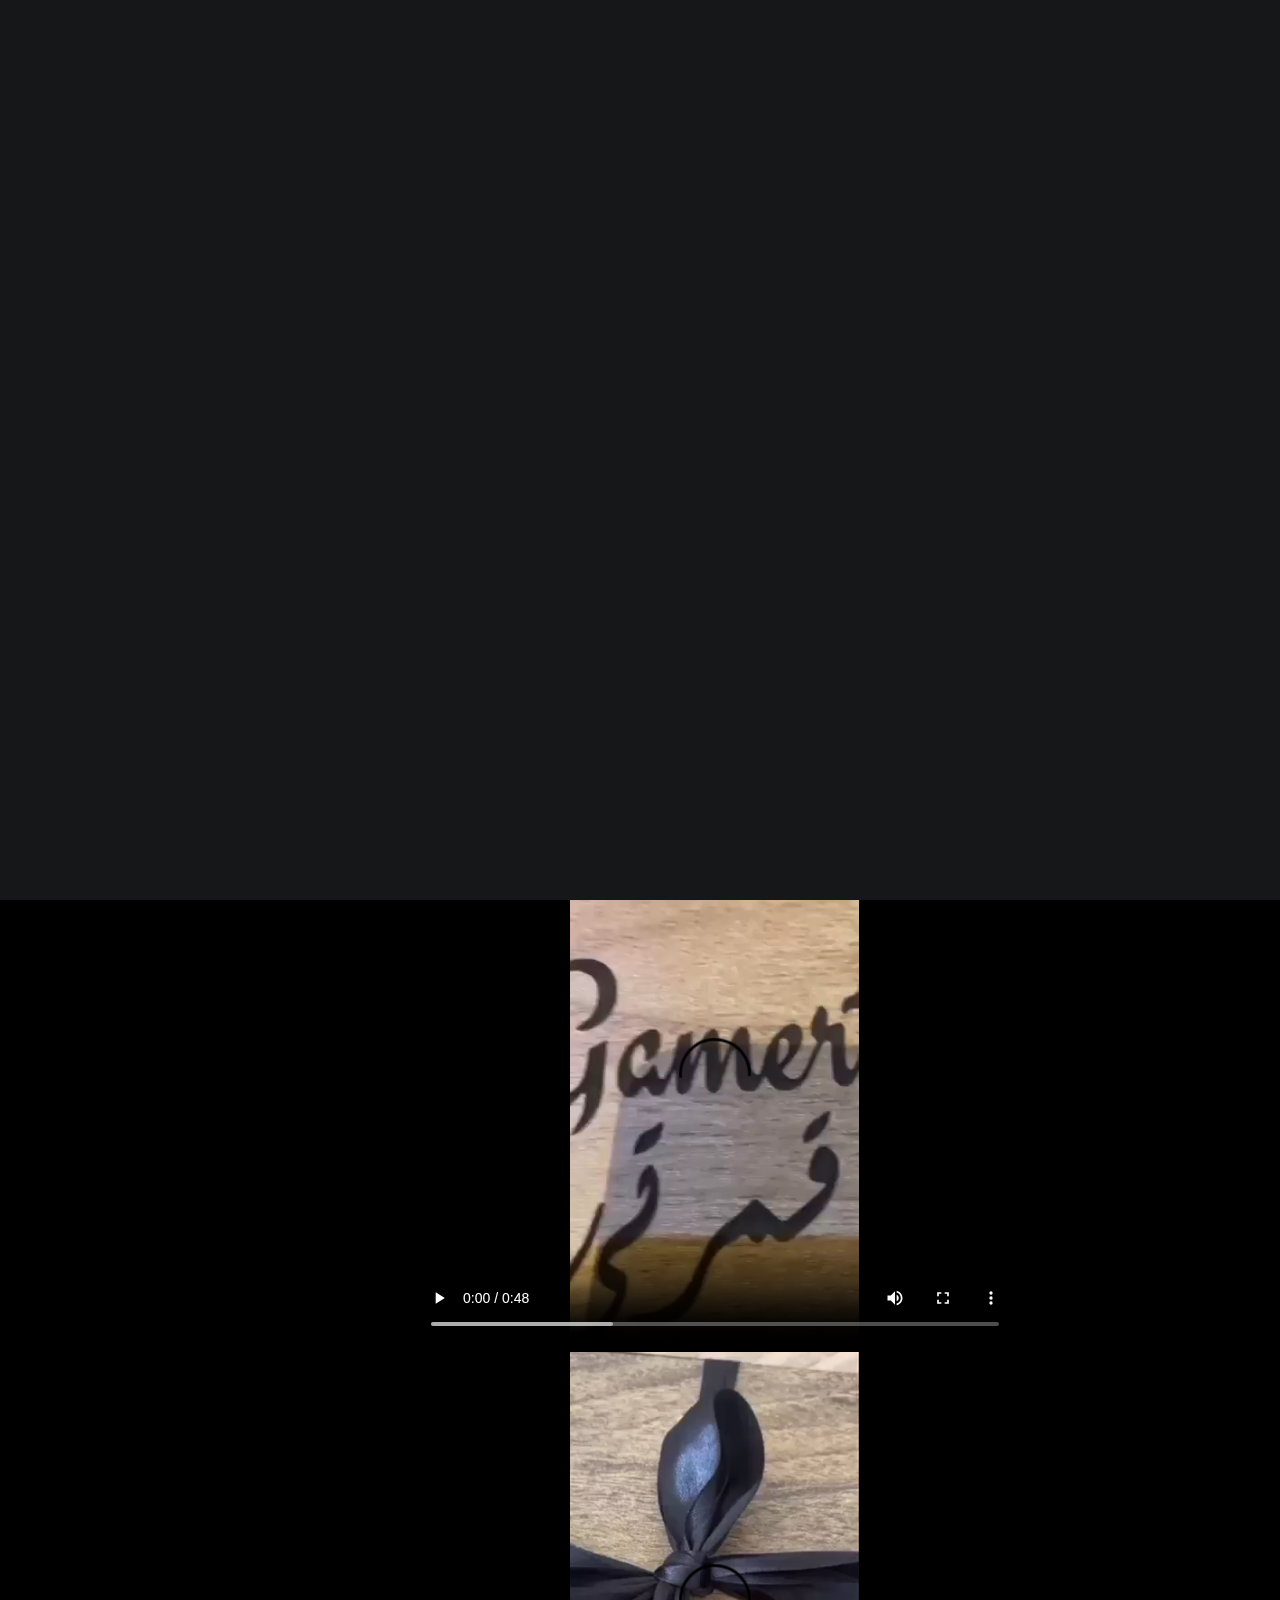
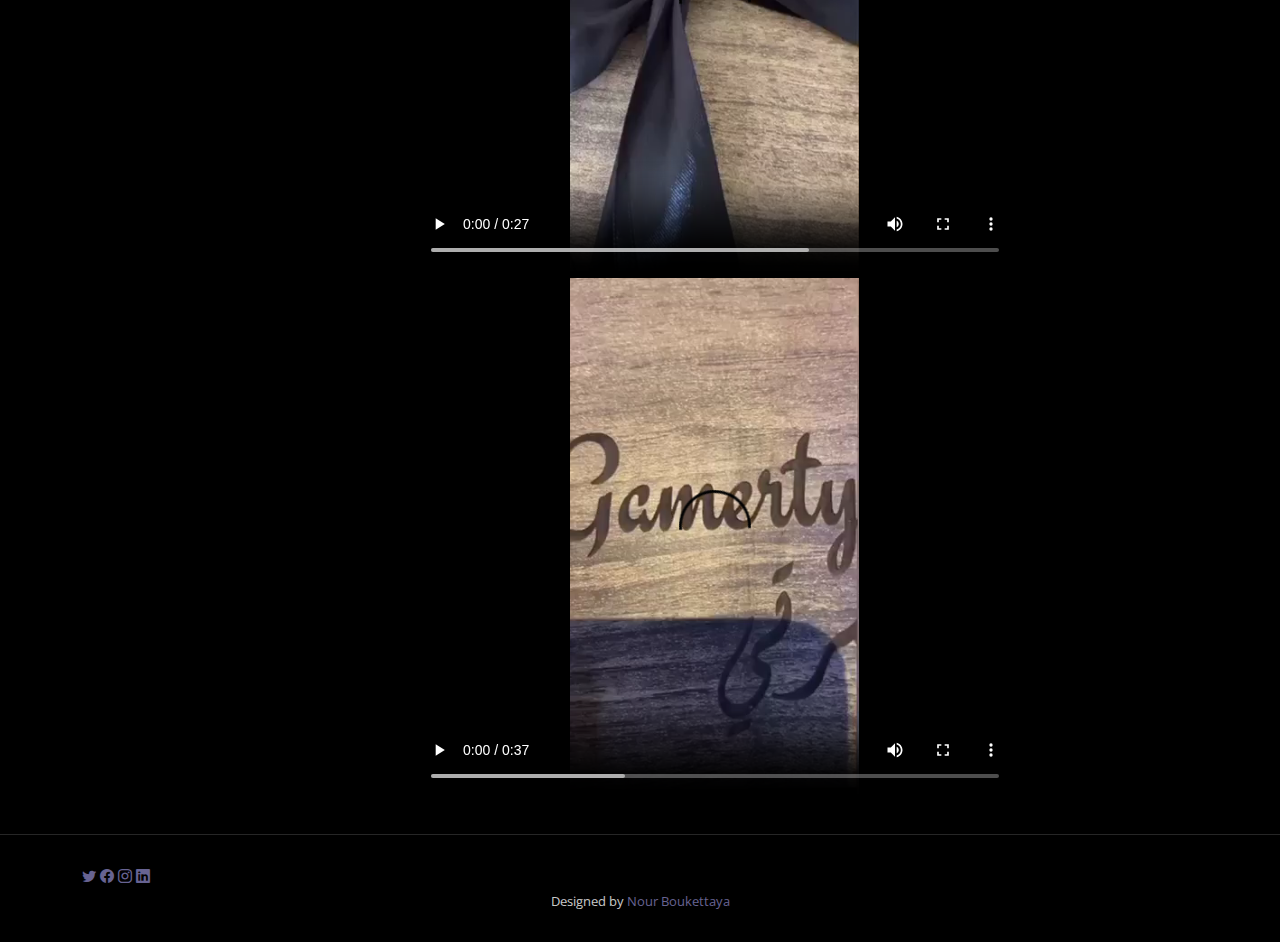
<file: box.html>
<!DOCTYPE html>
<html lang="en">

<head>
  <meta charset="utf-8">
  <meta content="width=device-width, initial-scale=1.0" name="viewport">

  <title>Gamerty قمرتي</title>
  <meta content="" name="description">
  <meta content="" name="keywords">

  <!-- Favicons -->
<!--   <link href="assets/img/favicon.png" rel="icon"> -->
  <link href="assets/img/apple-touch-icon.png" rel="apple-touch-icon">

  <!-- Google Fonts -->
  <link rel="preconnect" href="https://fonts.googleapis.com">
  <link rel="preconnect" href="https://fonts.gstatic.com" crossorigin>
  <link href="https://fonts.googleapis.com/css2?family=Open+Sans:ital,wght@0,300;0,400;0,500;0,600;0,700;1,300;1,400;1,600;1,700&family=Inter:ital,wght@0,300;0,400;0,500;0,600;0,700;1,300;1,400;1,500;1,600;1,700&family=Cardo:ital,wght@0,400;0,700;1,400&display=swap" rel="stylesheet">

  <!-- Vendor CSS Files -->
  <link href="assets/vendor/bootstrap/css/bootstrap.min.css" rel="stylesheet">
  <link href="assets/vendor/bootstrap-icons/bootstrap-icons.css" rel="stylesheet">
  <link href="assets/vendor/swiper/swiper-bundle.min.css" rel="stylesheet">
  <link href="assets/vendor/glightbox/css/glightbox.min.css" rel="stylesheet">
  <link href="assets/vendor/aos/aos.css" rel="stylesheet">

  <!-- Template Main CSS File -->
  <link href="assets/css/main.css" rel="stylesheet">

  <!-- =======================================================
  * Template Name: PhotoFolio - v1.1.1
  * Template URL: https://bootstrapmade.com/photofolio-bootstrap-photography-website-template/
  * Author: BootstrapMade.com
  * License: https://bootstrapmade.com/license/
  ======================================================== -->
</head>

<body>

  <!-- ======= Header ======= -->
  <header id="header" class="header d-flex align-items-center fixed-top">
    <div class="container-fluid d-flex align-items-center justify-content-between">

      <a href="index.html" class="logo d-flex align-items-center  me-auto me-lg-0">
        <!-- Uncomment the line below if you also wish to use an image logo -->
        <!-- <img src="assets/img/logo.png" alt=""> -->
        <i class="bi bi-stars"></i>       
         <h1>Gamerty_starmaps</h1>
      </a>

      <nav id="navbar" class="navbar">
        <ul>
          <li><a href="index.html" class="active">Accueil</a></li>
          <li><a href="about.html">À propos
          </a></li>
          <li class="dropdown"><a href="#"><span>Galerie</span> <i class="bi bi-chevron-down dropdown-indicator"></i></a>
            <ul>
              <li><a href="nature.html">Nature</a></li>
              <li><a href="bebe.html">Bébes</a></li>
              <li><a href="black.html">Black</a></li>
              <li><a href="Galaxies.html">Galaxies</a></li>
              </a></li>
              <li><a href="love.html">Amour</a></li>
             
              <li><a href="tableauPersonnaliser.html">Tableaux personnalisés avec photos</a></li>
              <li class="dropdown"><a href="#"><span>options</span> <i class="bi bi-chevron-down dropdown-indicator"></i></a>
                <ul>
                  <li><a href="etoileLumineuse.html">Étoiles lumineuses</a></li>
                  <li><a href="reflet.html">Reflet</a></li>
                  <li><a href="box.html">Box bois avec rubans et fleurs</a></li>
                </ul>
              </li>  
            </ul>
          </li>
          <li><a href="contact.html">Contact</a></li>
        </ul>
      </nav><!-- .navbar -->

      <div class="header-social-links">
        <a href="#" class="twitter"><i class="bi bi-twitter"></i></a>
        <a href="https://www.facebook.com/profile.php?id=100063121005728&mibextid=LQQJ4d" class="facebook"><i class="bi bi-facebook"></i></a>
        <a href="https://instagram.com/gamerty_starmaps.tn?igshid=Nzg3NjI1NGI=" class="instagram"><i class="bi bi-instagram"></i></a>
        <a href="#" class="linkedin"><i class="bi bi-linkedin"></i></i></a>
      </div>
      <i class="mobile-nav-toggle mobile-nav-show bi bi-list"></i>
      <i class="mobile-nav-toggle mobile-nav-hide d-none bi bi-x"></i>

    </div>
  </header><!-- End Header -->

  <main id="main" data-aos="fade" data-aos-delay="1500">

    <!-- ======= End Page Header ======= -->
    <div class="page-header d-flex align-items-center">
      <div class="container position-relative">
        <div class="row d-flex justify-content-center">
          <div class="col-lg-6 text-center">
            <h2>Gamerty قمرتي</h2>
            

            <a class="cta-btn" href="contact.html">Available for hire</a>

          </div>
        </div>
      </div>
    </div><!-- End Page Header -->

    <!-- ======= About Section ======= -->
    <section id="about" class="about">
      <div class="container">

        <div class="row gy-4 justify-content-center">
         
          <div class="col-lg-5 content">

           
           
          <video controls width="600" height="520" autoplay="true">
            <source src="assets/video/box2.mp4" type="video/mp4">
            <source src="assets/video/box2.mp4" type="video/ogg">
            <source src="assets/video/box2.mp4" type="video/webm">
          
        </video>
        <video controls width="600" height="520" autoplay="true">
            <source src="assets/video/box3.mp4" type="video/mp4">
            <source src="assets/video/box3.mp4" type="video/ogg">
            <source src="assets/video/box3.mp4" type="video/webm">
          
        </video>
        <video controls width="600" height="520" autoplay="true">
            <source src="assets/video/box4.mp4" type="video/mp4">
            <source src="assets/video/box4.mp4" type="video/ogg">
            <source src="assets/video/box4.mp4" type="video/webm">
          
        </video>
        <video controls width="600" height="520" autoplay="true">
            <source src="assets/video/box5.mp4" type="video/mp4">
            <source src="assets/video/box5.mp4" type="video/ogg">
            <source src="assets/video/box5.mp4" type="video/webm">
          
        </video>
          </div>
          
        </div>

      </div>
    </section><!-- End About Section -->

  

  </main><!-- End #main -->

  <!-- ======= Footer ======= -->
  <footer id="footer" class="footer">
    <div class="container">
      <div class="header-social-links">
        <a href="#" class="twitter"><i class="bi bi-twitter"></i></a>
        <a href="https://www.facebook.com/profile.php?id=100063121005728&mibextid=LQQJ4d" class="facebook"><i class="bi bi-facebook"></i></a>
        <a href="https://instagram.com/gamerty_starmaps.tn?igshid=Nzg3NjI1NGI=" class="instagram"><i class="bi bi-instagram"></i></a>
        <a href="#" class="linkedin"><i class="bi bi-linkedin"></i></i></a>
      </div>
      <div class="credits">
        <!-- All the links in the footer should remain intact. -->
        <!-- You can delete the links only if you purchased the pro version. -->
        <!-- Licensing information: https://bootstrapmade.com/license/ -->
        <!-- Purchase the pro version with working PHP/AJAX contact form: https://bootstrapmade.com/photofolio-bootstrap-photography-website-template/ -->
        Designed by <a href="https://bootstrapmade.com/">Nour Boukettaya</a>
      </div>
    </div>
  </footer><!-- End Footer -->

  <a href="#" class="scroll-top d-flex align-items-center justify-content-center"><i class="bi bi-arrow-up-short"></i></a>

  <div id="preloader">
    <div class="line"></div>
  </div>

  <!-- Vendor JS Files -->
  <script src="assets/vendor/bootstrap/js/bootstrap.bundle.min.js"></script>
  <script src="assets/vendor/swiper/swiper-bundle.min.js"></script>
  <script src="assets/vendor/glightbox/js/glightbox.min.js"></script>
  <script src="assets/vendor/aos/aos.js"></script>
  <script src="assets/vendor/php-email-form/validate.js"></script>

  <!-- Template Main JS File -->
  <script src="assets/js/main.js"></script>

</body>

</html>
</file>
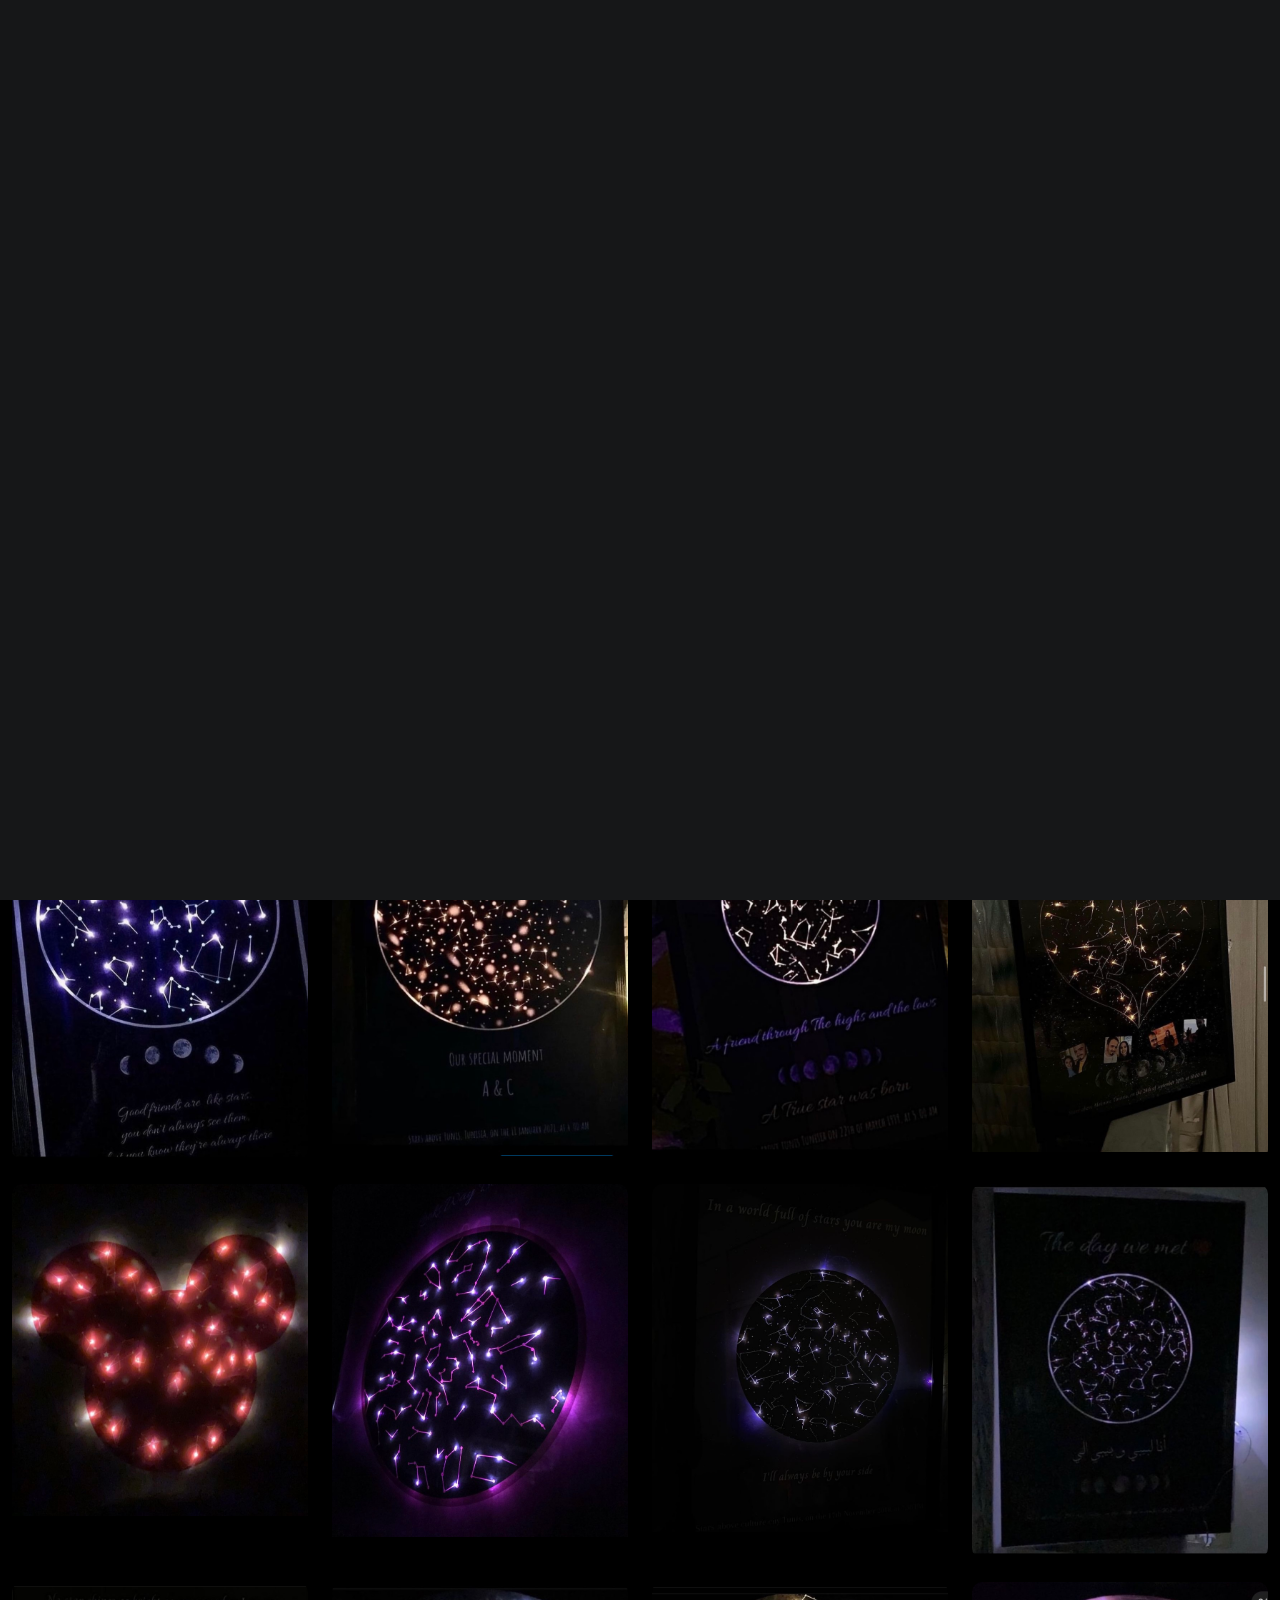
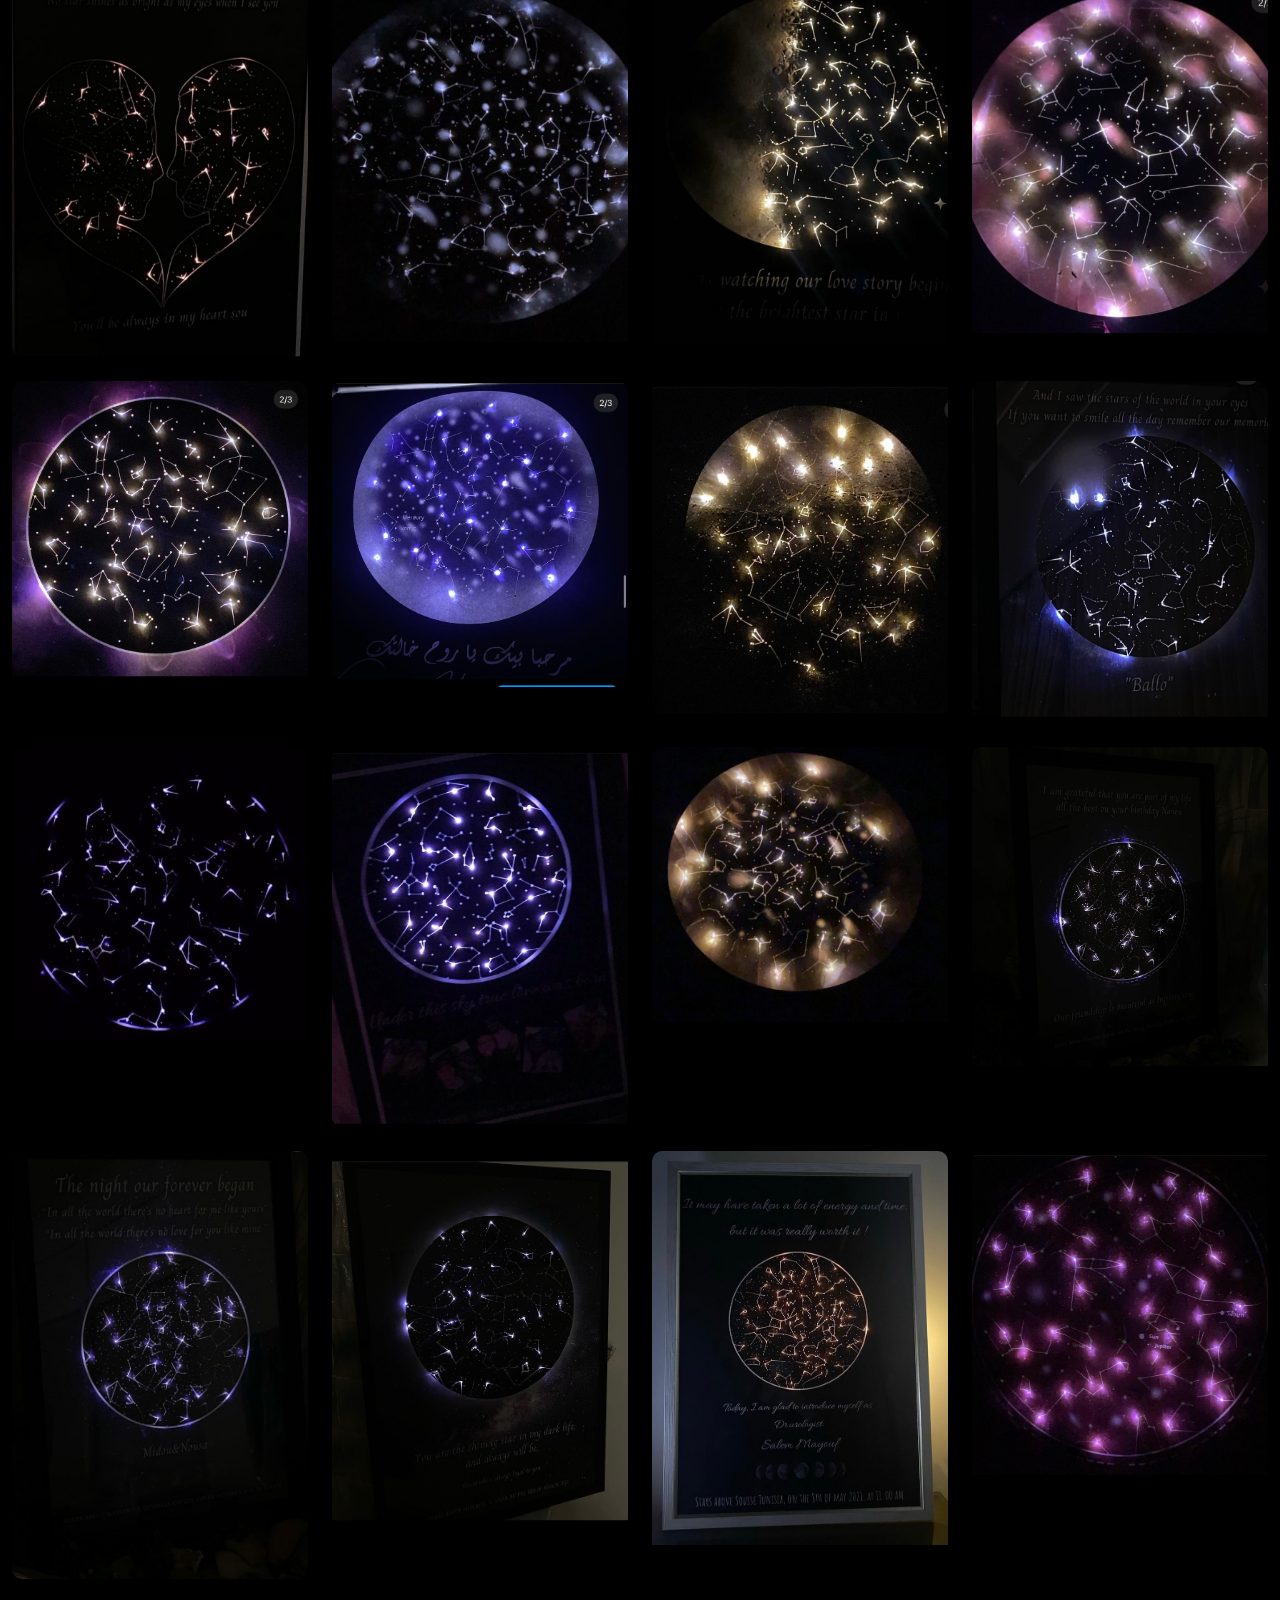
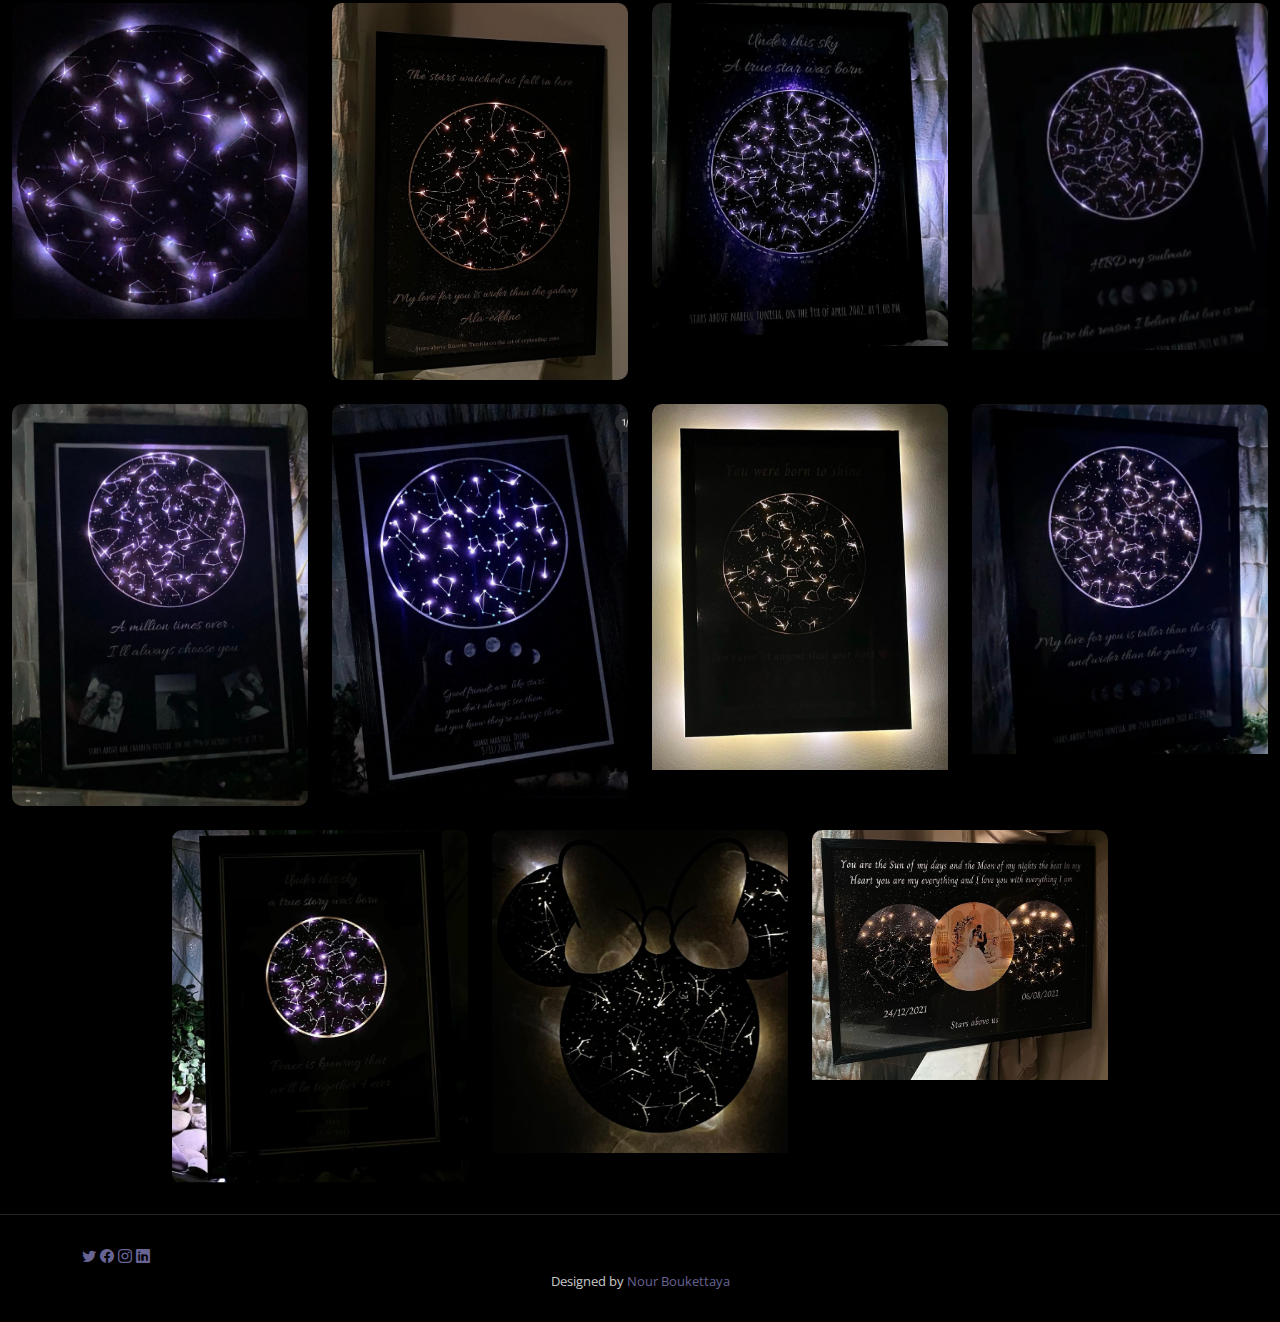
<file: etoileLumineuse.html>
<!DOCTYPE html>
<html lang="en">

<head>
  <meta charset="utf-8">
  <meta content="width=device-width, initial-scale=1.0" name="viewport">

  <title>Gamerty Les étoiles lumineuses ✨</title>
  <meta content="" name="description">
  <meta content="" name="keywords">

  <!-- Favicons -->
<!--   <link href="assets/img/favicon.png" rel="icon"> -->
  <link href="assets/img/apple-touch-icon.png" rel="apple-touch-icon">

  <!-- Google Fonts -->
  <link rel="preconnect" href="https://fonts.googleapis.com">
  <link rel="preconnect" href="https://fonts.gstatic.com" crossorigin>
  <link href="https://fonts.googleapis.com/css2?family=Open+Sans:ital,wght@0,300;0,400;0,500;0,600;0,700;1,300;1,400;1,600;1,700&family=Inter:ital,wght@0,300;0,400;0,500;0,600;0,700;1,300;1,400;1,500;1,600;1,700&family=Cardo:ital,wght@0,400;0,700;1,400&display=swap" rel="stylesheet">

  <!-- Vendor CSS Files -->
  <link href="assets/vendor/bootstrap/css/bootstrap.min.css" rel="stylesheet">
  <link href="assets/vendor/bootstrap-icons/bootstrap-icons.css" rel="stylesheet">
  <link href="assets/vendor/swiper/swiper-bundle.min.css" rel="stylesheet">
  <link href="assets/vendor/glightbox/css/glightbox.min.css" rel="stylesheet">
  <link href="assets/vendor/aos/aos.css" rel="stylesheet">

  <!-- Template Main CSS File -->
  <link href="assets/css/main.css" rel="stylesheet">

  <!-- =======================================================
  * Template Name: PhotoFolio - v1.1.1
  * Template URL: https://bootstrapmade.com/photofolio-bootstrap-photography-website-template/
  * Author: BootstrapMade.com
  * License: https://bootstrapmade.com/license/
  ======================================================== -->
</head>

<body>

  <!-- ======= Header ======= -->
  <header id="header" class="header d-flex align-items-center fixed-top">
    <div class="container-fluid d-flex align-items-center justify-content-between">

      <a href="index.html" class="logo d-flex align-items-center  me-auto me-lg-0">
        <!-- Uncomment the line below if you also wish to use an image logo -->
        <!-- <img src="assets/img/logo.png" alt=""> -->
        <i class="bi bi-stars"></i>       
        <h1>Gamerty_starmaps</h1>
      </a>
      <nav id="navbar" class="navbar">
        <ul>
          <li><a href="index.html" class="active">Accueil</a></li>
          <li><a href="about.html">À propos
          </a></li>
          <li class="dropdown"><a href="#"><span>Galerie</span> <i class="bi bi-chevron-down dropdown-indicator"></i></a>
            <ul>
              <li><a href="nature.html">Nature</a></li>
              <li><a href="bebe.html">Bébes</a></li>
              <li><a href="black.html">Black</a></li>
              <li><a href="Galaxies.html">Galaxies</a></li>
              </a></li>
              <li><a href="love.html">Amour</a></li>
             
              <li><a href="tableauPersonnaliser.html">Tableaux personnalisés avec photos</a></li>
              <li class="dropdown"><a href="#"><span>options</span> <i class="bi bi-chevron-down dropdown-indicator"></i></a>
                <ul>
                  <li><a href="etoileLumineuse.html">Étoiles lumineuses</a></li>
                  <li><a href="reflet.html">Reflet</a></li>
                  <li><a href="box.html">Box bois avec rubans et fleurs</a></li>
                </ul>
              </li>  
            </ul>
          </li>
          <li><a href="contact.html">Contact</a></li>
        </ul>
      </nav><!-- .navbar -->

      <div class="header-social-links">
        <a href="#" class="twitter"><i class="bi bi-twitter"></i></a>
        <a href="https://www.facebook.com/profile.php?id=100063121005728&mibextid=LQQJ4d" class="facebook"><i class="bi bi-facebook"></i></a>
        <a href="https://instagram.com/gamerty_starmaps.tn?igshid=Nzg3NjI1NGI=" class="instagram"><i class="bi bi-instagram"></i></a>
        <a href="#" class="linkedin"><i class="bi bi-linkedin"></i></i></a>
      </div>
      <i class="mobile-nav-toggle mobile-nav-show bi bi-list"></i>
      <i class="mobile-nav-toggle mobile-nav-hide d-none bi bi-x"></i>

    </div>
  </header><!-- End Header -->

  <main id="main" data-aos="fade" data-aos-delay="1500">

    <!-- ======= End Page Header ======= -->
    <div class="page-header d-flex align-items-center">
      <div class="container position-relative">
        <div class="row d-flex justify-content-center">
          <div class="col-lg-6 text-center">
            <h2>Les étoiles lumineuses ✨


            </h2>
            

            <a class="cta-btn" href="contact.html">Available for hire</a>

          </div>
        </div>
      </div>
    </div><!-- End Page Header -->

    <!-- ======= Gallery Section ======= -->
    <section id="gallery" class="gallery">
      <div class="container-fluid">

        <div class="row gy-4 justify-content-center">
            <div class="col-xl-3 col-lg-4 col-md-6">
                <div class="gallery-item h-100">
                  <img src="assets/img/gallery/Les étoiles lumineuses/30.jpg" class="img-fluid" alt="">
                  <div class="gallery-links d-flex align-items-center justify-content-center">
                    <a href="assets/img/gallery/Les étoiles lumineuses/30.jpg" title="Model 30" class="glightbox preview-link"><i class="bi bi-arrows-angle-expand"></i></a>
                    
                  </div>
                </div>
              </div><!-- End Gallery Item -->
              <div class="col-xl-3 col-lg-4 col-md-6">
                <div class="gallery-item h-100">
                  <img src="assets/img/gallery/Les étoiles lumineuses/31.jpg" class="img-fluid" alt="">
                  <div class="gallery-links d-flex align-items-center justify-content-center">
                    <a href="assets/img/gallery/Les étoiles lumineuses/31.jpg" title="Model 31" class="glightbox preview-link"><i class="bi bi-arrows-angle-expand"></i></a>
                    
                  </div>
                </div>
              </div><!-- End Gallery Item -->
              <div class="col-xl-3 col-lg-4 col-md-6">
                <div class="gallery-item h-100">
                  <img src="assets/img/gallery/Les étoiles lumineuses/32.jpg" class="img-fluid" alt="">
                  <div class="gallery-links d-flex align-items-center justify-content-center">
                    <a href="assets/img/gallery/Les étoiles lumineuses/32.jpg" title="Model 32" class="glightbox preview-link"><i class="bi bi-arrows-angle-expand"></i></a>
                    
                  </div>
                </div>
              </div><!-- End Gallery Item -->
              <div class="col-xl-3 col-lg-4 col-md-6">
                <div class="gallery-item h-100">
                  <img src="assets/img/gallery/Les étoiles lumineuses/33.jpg" class="img-fluid" alt="">
                  <div class="gallery-links d-flex align-items-center justify-content-center">
                    <a href="assets/img/gallery/Les étoiles lumineuses/33.jpg" title="Model 33" class="glightbox preview-link"><i class="bi bi-arrows-angle-expand"></i></a>
                    
                  </div>
                </div>
              </div><!-- End Gallery Item -->
          

          <div class="col-xl-3 col-lg-4 col-md-6">
            <div class="gallery-item h-100">
              <img src="assets/img/gallery/Les étoiles lumineuses/1.jpg" class="img-fluid" alt="">
              <div class="gallery-links d-flex align-items-center justify-content-center">
                <a href="assets/img/gallery/Les étoiles lumineuses/1.jpg" title="Model 1" class="glightbox preview-link"><i class="bi bi-arrows-angle-expand"></i></a>
                
              </div>
            </div>
          </div><!-- End Gallery Item -->
          
          <div class="col-xl-3 col-lg-4 col-md-6">
            <div class="gallery-item h-100">
              <img src="assets/img/gallery/Les étoiles lumineuses/2.jpg" class="img-fluid" alt="">
              <div class="gallery-links d-flex align-items-center justify-content-center">
                <a href="assets/img/gallery/Les étoiles lumineuses/2.jpg" title="Model 2" class="glightbox preview-link"><i class="bi bi-arrows-angle-expand"></i></a>
                
              </div>
            </div>
          </div><!-- End Gallery Item -->
          <div class="col-xl-3 col-lg-4 col-md-6">
            <div class="gallery-item h-100">
              <img src="assets/img/gallery/Les étoiles lumineuses/3.jpg" class="img-fluid" alt="">
              <div class="gallery-links d-flex align-items-center justify-content-center">
                <a href="assets/img/gallery/Les étoiles lumineuses/3.jpg" title="Model 3" class="glightbox preview-link"><i class="bi bi-arrows-angle-expand"></i></a>
                
              </div>
            </div>
          </div><!-- End Gallery Item -->

          <div class="col-xl-3 col-lg-4 col-md-6">
            <div class="gallery-item h-100">
              <img src="assets/img/gallery/Les étoiles lumineuses/4.jpg" class="img-fluid" alt="">
              <div class="gallery-links d-flex align-items-center justify-content-center">
                <a href="assets/img/gallery/Les étoiles lumineuses/4.jpg" title="Model 4" class="glightbox preview-link"><i class="bi bi-arrows-angle-expand"></i></a>
                
              </div>
            </div>
          </div><!-- End Gallery Item -->
          <div class="col-xl-3 col-lg-4 col-md-6">
            <div class="gallery-item h-100">
              <img src="assets/img/gallery/Les étoiles lumineuses/22.jpg" class="img-fluid" alt="">
              <div class="gallery-links d-flex align-items-center justify-content-center">
                <a href="assets/img/gallery/Les étoiles lumineuses/22.jpg" title="Model 22" class="glightbox preview-link"><i class="bi bi-arrows-angle-expand"></i></a>
                
              </div>
            </div>
          </div><!-- End Gallery Item -->
          <div class="col-xl-3 col-lg-4 col-md-6">
            <div class="gallery-item h-100">
              <img src="assets/img/gallery/Les étoiles lumineuses/23.jpg" class="img-fluid" alt="">
              <div class="gallery-links d-flex align-items-center justify-content-center">
                <a href="assets/img/gallery/Les étoiles lumineuses/23.jpg" title="Model 23" class="glightbox preview-link"><i class="bi bi-arrows-angle-expand"></i></a>
                
              </div>
            </div>
          </div><!-- End Gallery Item -->
          <div class="col-xl-3 col-lg-4 col-md-6">
            <div class="gallery-item h-100">
              <img src="assets/img/gallery/Les étoiles lumineuses/24.jpg" class="img-fluid" alt="">
              <div class="gallery-links d-flex align-items-center justify-content-center">
                <a href="assets/img/gallery/Les étoiles lumineuses/24.jpg" title="Model 24" class="glightbox preview-link"><i class="bi bi-arrows-angle-expand"></i></a>
                
              </div>
            </div>
          </div><!-- End Gallery Item -->
          <div class="col-xl-3 col-lg-4 col-md-6">
            <div class="gallery-item h-100">
              <img src="assets/img/gallery/Les étoiles lumineuses/5.jpg" class="img-fluid" alt="">
              <div class="gallery-links d-flex align-items-center justify-content-center">
                <a href="assets/img/gallery/Les étoiles lumineuses/5.jpg" title="Model 5" class="glightbox preview-link"><i class="bi bi-arrows-angle-expand"></i></a>
                
              </div>
            </div>
          </div><!-- End Gallery Item -->
          
          <div class="col-xl-3 col-lg-4 col-md-6">
            <div class="gallery-item h-100">
              <img src="assets/img/gallery/Les étoiles lumineuses/6.jpg" class="img-fluid" alt="">
              <div class="gallery-links d-flex align-items-center justify-content-center">
                <a href="assets/img/gallery/Les étoiles lumineuses/6.jpg" title="Model 6" class="glightbox preview-link"><i class="bi bi-arrows-angle-expand"></i></a>
                
              </div>
            </div>
          </div><!-- End Gallery Item -->
          <div class="col-xl-3 col-lg-4 col-md-6">
            <div class="gallery-item h-100">
              <img src="assets/img/gallery/Les étoiles lumineuses/7.jpg" class="img-fluid" alt="">
              <div class="gallery-links d-flex align-items-center justify-content-center">
                <a href="assets/img/gallery/Les étoiles lumineuses/7.jpg" title="Model 7" class="glightbox preview-link"><i class="bi bi-arrows-angle-expand"></i></a>
                
              </div>
            </div>
          </div><!-- End Gallery Item -->
          
          <div class="col-xl-3 col-lg-4 col-md-6">
            <div class="gallery-item h-100">
              <img src="assets/img/gallery/Les étoiles lumineuses/8.jpg" class="img-fluid" alt="">
              <div class="gallery-links d-flex align-items-center justify-content-center">
                <a href="assets/img/gallery/Les étoiles lumineuses/8.jpg" title="Model 8" class="glightbox preview-link"><i class="bi bi-arrows-angle-expand"></i></a>
                
              </div>
            </div>
          </div><!-- End Gallery Item -->
          
          <div class="col-xl-3 col-lg-4 col-md-6">
            <div class="gallery-item h-100">
              <img src="assets/img/gallery/Les étoiles lumineuses/9.jpg" class="img-fluid" alt="">
              <div class="gallery-links d-flex align-items-center justify-content-center">
                <a href="assets/img/gallery/Les étoiles lumineuses/9.jpg" title="Model 9" class="glightbox preview-link"><i class="bi bi-arrows-angle-expand"></i></a>
                
              </div>
            </div>
          </div><!-- End Gallery Item -->

          <div class="col-xl-3 col-lg-4 col-md-6">
            <div class="gallery-item h-100">
              <img src="assets/img/gallery/Les étoiles lumineuses/10.jpg" class="img-fluid" alt="">
              <div class="gallery-links d-flex align-items-center justify-content-center">
                <a href="assets/img/gallery/Les étoiles lumineuses/10.jpg" title="Model 10" class="glightbox preview-link"><i class="bi bi-arrows-angle-expand"></i></a>
                
              </div>
            </div>
          </div><!-- End Gallery Item -->
          
          
          <div class="col-xl-3 col-lg-4 col-md-6">
            <div class="gallery-item h-100">
              <img src="assets/img/gallery/Les étoiles lumineuses/11.jpg" class="img-fluid" alt="">
              <div class="gallery-links d-flex align-items-center justify-content-center">
                <a href="assets/img/gallery/Les étoiles lumineuses/11.jpg" title="Model 11" class="glightbox preview-link"><i class="bi bi-arrows-angle-expand"></i></a>
                
              </div>
            </div>
          </div><!-- End Gallery Item -->

          <div class="col-xl-3 col-lg-4 col-md-6">
            <div class="gallery-item h-100">
              <img src="assets/img/gallery/Les étoiles lumineuses/12.jpg" class="img-fluid" alt="">
              <div class="gallery-links d-flex align-items-center justify-content-center">
                <a href="assets/img/gallery/Les étoiles lumineuses/12.jpg" title="Model 12" class="glightbox preview-link"><i class="bi bi-arrows-angle-expand"></i></a>
                
              </div>
            </div>
          </div><!-- End Gallery Item -->
         
          
          
          
          <div class="col-xl-3 col-lg-4 col-md-6">
            <div class="gallery-item h-100">
              <img src="assets/img/gallery/Les étoiles lumineuses/15.jpg" class="img-fluid" alt="">
              <div class="gallery-links d-flex align-items-center justify-content-center">
                <a href="assets/img/gallery/Les étoiles lumineuses/15.jpg" title="Model 15" class="glightbox preview-link"><i class="bi bi-arrows-angle-expand"></i></a>
                
              </div>
            </div>
          </div><!-- End Gallery Item -->
          <div class="col-xl-3 col-lg-4 col-md-6">
            <div class="gallery-item h-100">
              <img src="assets/img/gallery/Les étoiles lumineuses/16.jpg" class="img-fluid" alt="">
              <div class="gallery-links d-flex align-items-center justify-content-center">
                <a href="assets/img/gallery/Les étoiles lumineuses/16.jpg" title="Model 16" class="glightbox preview-link"><i class="bi bi-arrows-angle-expand"></i></a>
                
              </div>
            </div>
          </div><!-- End Gallery Item -->
          <div class="col-xl-3 col-lg-4 col-md-6">
            <div class="gallery-item h-100">
              <img src="assets/img/gallery/Les étoiles lumineuses/17.jpg" class="img-fluid" alt="">
              <div class="gallery-links d-flex align-items-center justify-content-center">
                <a href="assets/img/gallery/Les étoiles lumineuses/17.jpg" title="Model 17" class="glightbox preview-link"><i class="bi bi-arrows-angle-expand"></i></a>
                
              </div>
            </div>
          </div><!-- End Gallery Item -->
          <div class="col-xl-3 col-lg-4 col-md-6">
            <div class="gallery-item h-100">
              <img src="assets/img/gallery/Les étoiles lumineuses/18.jpg" class="img-fluid" alt="">
              <div class="gallery-links d-flex align-items-center justify-content-center">
                <a href="assets/img/gallery/Les étoiles lumineuses/18.jpg" title="Model 18" class="glightbox preview-link"><i class="bi bi-arrows-angle-expand"></i></a>
                
              </div>
            </div>
          </div><!-- End Gallery Item -->
          <div class="col-xl-3 col-lg-4 col-md-6">
            <div class="gallery-item h-100">
              <img src="assets/img/gallery/Les étoiles lumineuses/19.jpg" class="img-fluid" alt="">
              <div class="gallery-links d-flex align-items-center justify-content-center">
                <a href="assets/img/gallery/Les étoiles lumineuses/19.jpg" title="Model 19" class="glightbox preview-link"><i class="bi bi-arrows-angle-expand"></i></a>
                
              </div>
            </div>
          </div><!-- End Gallery Item -->
          <div class="col-xl-3 col-lg-4 col-md-6">
            <div class="gallery-item h-100">
              <img src="assets/img/gallery/Les étoiles lumineuses/20.jpg" class="img-fluid" alt="">
              <div class="gallery-links d-flex align-items-center justify-content-center">
                <a href="assets/img/gallery/Les étoiles lumineuses/20.jpg" title="Model 20" class="glightbox preview-link"><i class="bi bi-arrows-angle-expand"></i></a>
                
              </div>
            </div>
          </div><!-- End Gallery Item -->
          <div class="col-xl-3 col-lg-4 col-md-6">
            <div class="gallery-item h-100">
              <img src="assets/img/gallery/Les étoiles lumineuses/21.jpg" class="img-fluid" alt="">
              <div class="gallery-links d-flex align-items-center justify-content-center">
                <a href="assets/img/gallery/Les étoiles lumineuses/21.jpg" title="Model 21" class="glightbox preview-link"><i class="bi bi-arrows-angle-expand"></i></a>
                
              </div>
            </div>
          </div><!-- End Gallery Item -->
         
          <div class="col-xl-3 col-lg-4 col-md-6">
            <div class="gallery-item h-100">
              <img src="assets/img/gallery/Les étoiles lumineuses/25.jpg" class="img-fluid" alt="">
              <div class="gallery-links d-flex align-items-center justify-content-center">
                <a href="assets/img/gallery/Les étoiles lumineuses/25.jpg" title="Model 25" class="glightbox preview-link"><i class="bi bi-arrows-angle-expand"></i></a>
                
              </div>
            </div>
          </div><!-- End Gallery Item -->
          <div class="col-xl-3 col-lg-4 col-md-6">
            <div class="gallery-item h-100">
              <img src="assets/img/gallery/Les étoiles lumineuses/26.jpg" class="img-fluid" alt="">
              <div class="gallery-links d-flex align-items-center justify-content-center">
                <a href="assets/img/gallery/Les étoiles lumineuses/26.jpg" title="Model 26" class="glightbox preview-link"><i class="bi bi-arrows-angle-expand"></i></a>
                
              </div>
            </div>
          </div><!-- End Gallery Item -->
          <div class="col-xl-3 col-lg-4 col-md-6">
            <div class="gallery-item h-100">
              <img src="assets/img/gallery/Les étoiles lumineuses/27.jpg" class="img-fluid" alt="">
              <div class="gallery-links d-flex align-items-center justify-content-center">
                <a href="assets/img/gallery/Les étoiles lumineuses/27.jpg" title="Model 27" class="glightbox preview-link"><i class="bi bi-arrows-angle-expand"></i></a>
                
              </div>
            </div>
          </div><!-- End Gallery Item -->
          <div class="col-xl-3 col-lg-4 col-md-6">
            <div class="gallery-item h-100">
              <img src="assets/img/gallery/Les étoiles lumineuses/28.jpg" class="img-fluid" alt="">
              <div class="gallery-links d-flex align-items-center justify-content-center">
                <a href="assets/img/gallery/Les étoiles lumineuses/28.jpg" title="Model 28" class="glightbox preview-link"><i class="bi bi-arrows-angle-expand"></i></a>
                
              </div>
            </div>
          </div><!-- End Gallery Item -->
          <div class="col-xl-3 col-lg-4 col-md-6">
            <div class="gallery-item h-100">
              <img src="assets/img/gallery/Les étoiles lumineuses/29.jpg" class="img-fluid" alt="">
              <div class="gallery-links d-flex align-items-center justify-content-center">
                <a href="assets/img/gallery/Les étoiles lumineuses/29.jpg" title="Model 29" class="glightbox preview-link"><i class="bi bi-arrows-angle-expand"></i></a>
                
              </div>
            </div>
          </div><!-- End Gallery Item -->
         
          <div class="col-xl-3 col-lg-4 col-md-6">
            <div class="gallery-item h-100">
              <img src="assets/img/gallery/Les étoiles lumineuses/34.jpg" class="img-fluid" alt="">
              <div class="gallery-links d-flex align-items-center justify-content-center">
                <a href="assets/img/gallery/Les étoiles lumineuses/34.jpg" title="Model 34" class="glightbox preview-link"><i class="bi bi-arrows-angle-expand"></i></a>
                
              </div>
            </div>
          </div><!-- End Gallery Item -->
          <div class="col-xl-3 col-lg-4 col-md-6">
            <div class="gallery-item h-100">
              <img src="assets/img/gallery/Les étoiles lumineuses/35.jpg" class="img-fluid" alt="">
              <div class="gallery-links d-flex align-items-center justify-content-center">
                <a href="assets/img/gallery/Les étoiles lumineuses/35.jpg" title="Model 35" class="glightbox preview-link"><i class="bi bi-arrows-angle-expand"></i></a>
                
              </div>
            </div>
          </div><!-- End Gallery Item -->
          <div class="col-xl-3 col-lg-4 col-md-6">
            <div class="gallery-item h-100">
              <img src="assets/img/gallery/Les étoiles lumineuses/36.jpg" class="img-fluid" alt="">
              <div class="gallery-links d-flex align-items-center justify-content-center">
                <a href="assets/img/gallery/Les étoiles lumineuses/36.jpg" title="Model 36" class="glightbox preview-link"><i class="bi bi-arrows-angle-expand"></i></a>
                
              </div>
            </div>
          </div><!-- End Gallery Item -->
          <div class="col-xl-3 col-lg-4 col-md-6">
            <div class="gallery-item h-100">
              <img src="assets/img/gallery/Les étoiles lumineuses/37.jpg" class="img-fluid" alt="">
              <div class="gallery-links d-flex align-items-center justify-content-center">
                <a href="assets/img/gallery/Les étoiles lumineuses/37.jpg" title="Model 37" class="glightbox preview-link"><i class="bi bi-arrows-angle-expand"></i></a>
                
              </div>
            </div>
          </div><!-- End Gallery Item -->
          <div class="col-xl-3 col-lg-4 col-md-6">
            <div class="gallery-item h-100">
              <img src="assets/img/gallery/Les étoiles lumineuses/38.jpg" class="img-fluid" alt="">
              <div class="gallery-links d-flex align-items-center justify-content-center">
                <a href="assets/img/gallery/Les étoiles lumineuses/38.jpg" title="Model 38" class="glightbox preview-link"><i class="bi bi-arrows-angle-expand"></i></a>
                
              </div>
            </div>
          </div><!-- End Gallery Item -->
          <div class="col-xl-3 col-lg-4 col-md-6">
            <div class="gallery-item h-100">
              <img src="assets/img/gallery/Les étoiles lumineuses/39.jpg" class="img-fluid" alt="">
              <div class="gallery-links d-flex align-items-center justify-content-center">
                <a href="assets/img/gallery/Les étoiles lumineuses/39.jpg" title="Model 39" class="glightbox preview-link"><i class="bi bi-arrows-angle-expand"></i></a>
                
              </div>
            </div>
          </div><!-- End Gallery Item -->
          <div class="col-xl-3 col-lg-4 col-md-6">
            <div class="gallery-item h-100">
              <img src="assets/img/gallery/Les étoiles lumineuses/13.jpg" class="img-fluid" alt="">
              <div class="gallery-links d-flex align-items-center justify-content-center">
                <a href="assets/img/gallery/Les étoiles lumineuses/13.jpg" title="Model 13" class="glightbox preview-link"><i class="bi bi-arrows-angle-expand"></i></a>
                
              </div>
            </div>
          </div><!-- End Gallery Item -->
          <div class="col-xl-3 col-lg-4 col-md-6">
            <div class="gallery-item h-100">
              <img src="assets/img/gallery/Les étoiles lumineuses/14.jpg" class="img-fluid" alt="">
              <div class="gallery-links d-flex align-items-center justify-content-center">
                <a href="assets/img/gallery/Les étoiles lumineuses/14.jpg" title="Model 14" class="glightbox preview-link"><i class="bi bi-arrows-angle-expand"></i></a>
                
              </div>
            </div>
          </div><!-- End Gallery Item -->
          
          
         
          
         
         
          
          
          
          
          
         
         
         
         

        </div>

      </div>
    </section><!-- End Gallery Section -->

  </main><!-- End #main -->

  <!-- ======= Footer ======= -->
   <!-- ======= Footer ======= -->
   <footer id="footer" class="footer">
    <div class="container">
      <div class="header-social-links">
        <a href="#" class="twitter"><i class="bi bi-twitter"></i></a>
        <a href="https://www.facebook.com/profile.php?id=100063121005728&mibextid=LQQJ4d" class="facebook"><i class="bi bi-facebook"></i></a>
        <a href="https://instagram.com/gamerty_starmaps.tn?igshid=Nzg3NjI1NGI=" class="instagram"><i class="bi bi-instagram"></i></a>
        <a href="#" class="linkedin"><i class="bi bi-linkedin"></i></i></a>
      </div>
      <div class="credits">
        <!-- All the links in the footer should remain intact. -->
        <!-- You can delete the links only if you purchased the pro version. -->
        <!-- Licensing information: https://bootstrapmade.com/license/ -->
        <!-- Purchase the pro version with working PHP/AJAX contact form: https://bootstrapmade.com/photofolio-bootstrap-photography-website-template/ -->
        Designed by <a href="https://bootstrapmade.com/">Nour Boukettaya</a>
      </div>
    </div>
  </footer><!-- End Footer -->

  <a href="#" class="scroll-top d-flex align-items-center justify-content-center"><i class="bi bi-arrow-up-short"></i></a>

  <div id="preloader">
    <div class="line"></div>
  </div>

  <!-- Vendor JS Files -->
  <script src="assets/vendor/bootstrap/js/bootstrap.bundle.min.js"></script>
  <script src="assets/vendor/swiper/swiper-bundle.min.js"></script>
  <script src="assets/vendor/glightbox/js/glightbox.min.js"></script>
  <script src="assets/vendor/aos/aos.js"></script>
  <script src="assets/vendor/php-email-form/validate.js"></script>

  <!-- Template Main JS File -->
  <script src="assets/js/main.js"></script>

</body>

</html>
</file>
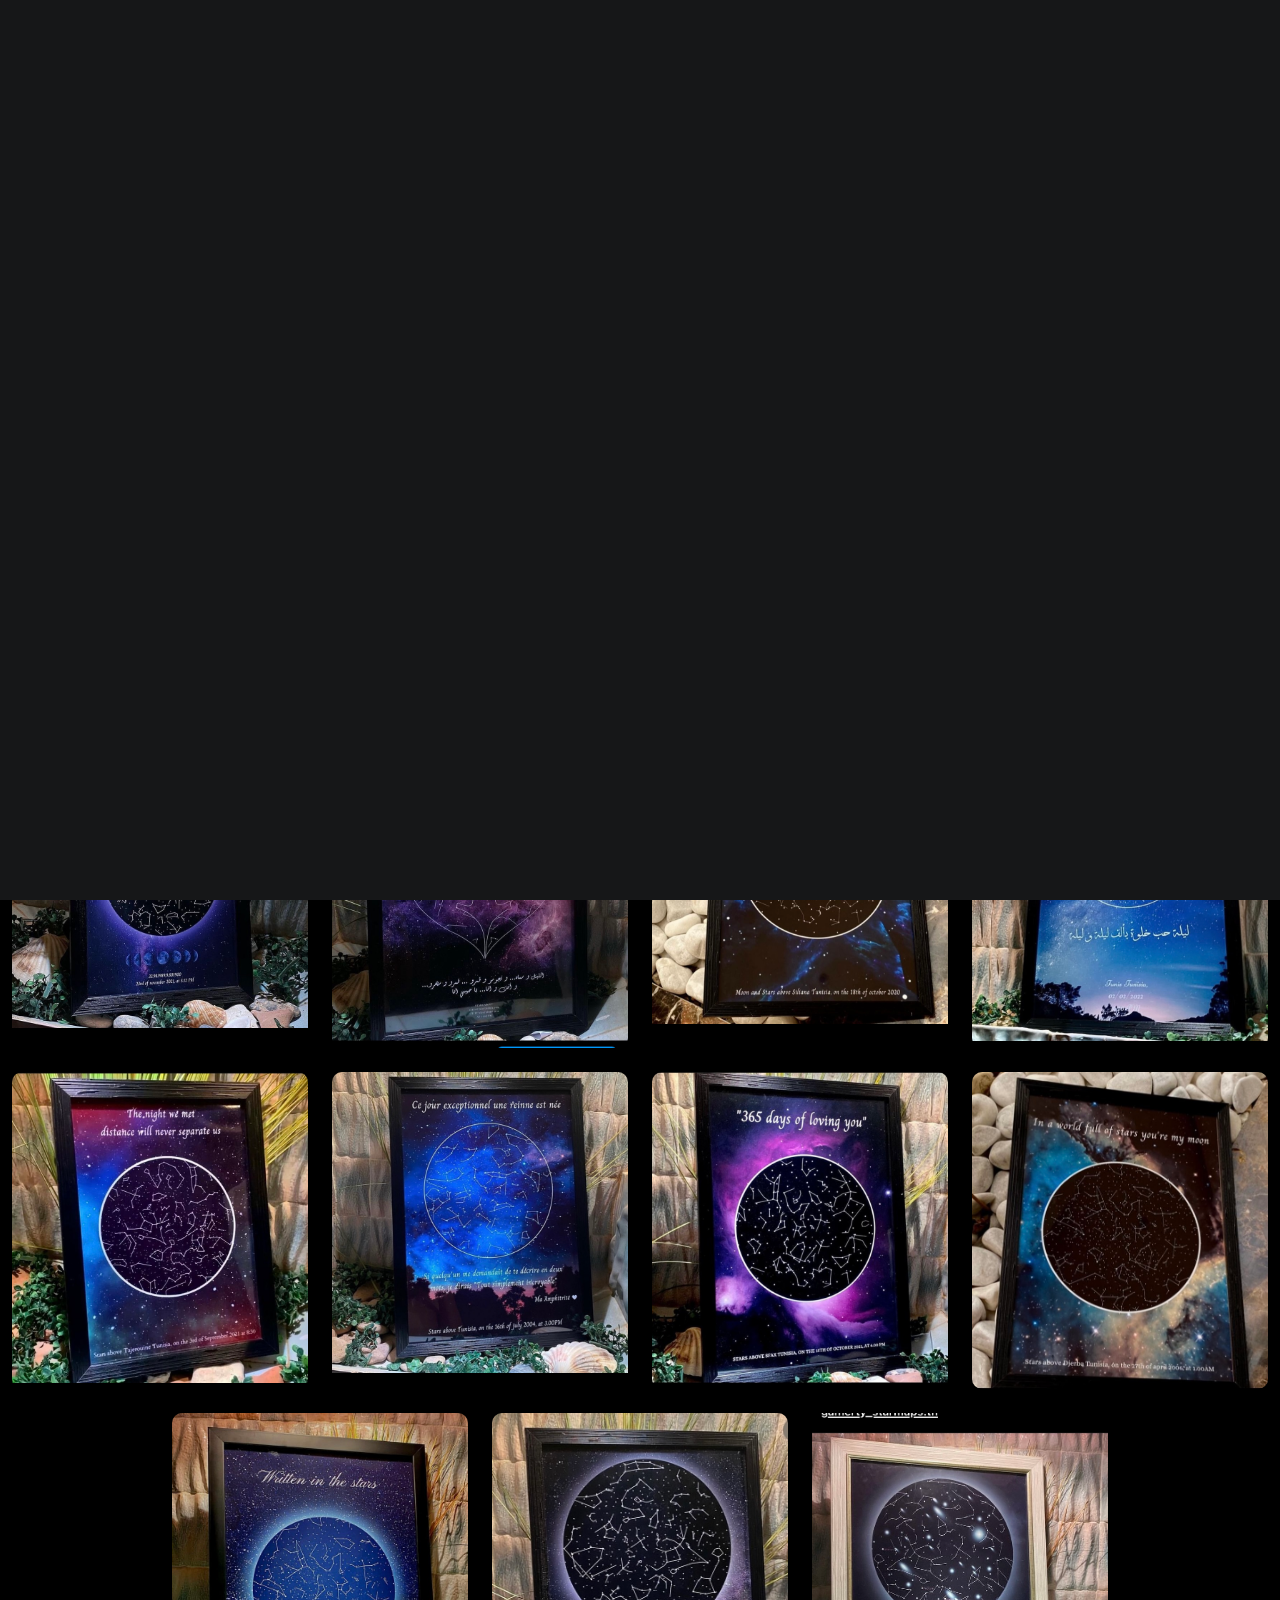
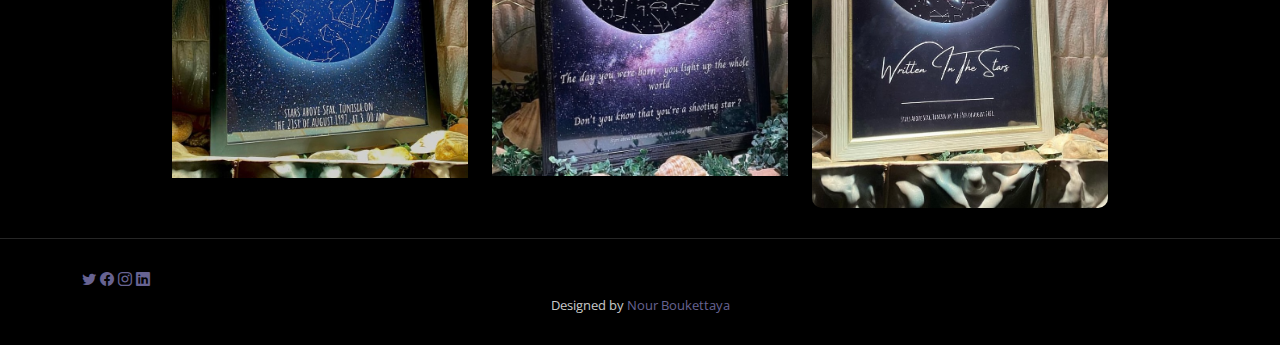
<file: Galaxies.html>
<!DOCTYPE html>
<html lang="en">

<head>
  <meta charset="utf-8">
  <meta content="width=device-width, initial-scale=1.0" name="viewport">

  <title>Gamerty Univers 🪐</title>
  <meta content="" name="description">
  <meta content="" name="keywords">

  <!-- Favicons -->
<!--   <link href="assets/img/favicon.png" rel="icon"> -->
  <link href="assets/img/apple-touch-icon.png" rel="apple-touch-icon">

  <!-- Google Fonts -->
  <link rel="preconnect" href="https://fonts.googleapis.com">
  <link rel="preconnect" href="https://fonts.gstatic.com" crossorigin>
  <link href="https://fonts.googleapis.com/css2?family=Open+Sans:ital,wght@0,300;0,400;0,500;0,600;0,700;1,300;1,400;1,600;1,700&family=Inter:ital,wght@0,300;0,400;0,500;0,600;0,700;1,300;1,400;1,500;1,600;1,700&family=Cardo:ital,wght@0,400;0,700;1,400&display=swap" rel="stylesheet">

  <!-- Vendor CSS Files -->
  <link href="assets/vendor/bootstrap/css/bootstrap.min.css" rel="stylesheet">
  <link href="assets/vendor/bootstrap-icons/bootstrap-icons.css" rel="stylesheet">
  <link href="assets/vendor/swiper/swiper-bundle.min.css" rel="stylesheet">
  <link href="assets/vendor/glightbox/css/glightbox.min.css" rel="stylesheet">
  <link href="assets/vendor/aos/aos.css" rel="stylesheet">

  <!-- Template Main CSS File -->
  <link href="assets/css/main.css" rel="stylesheet">

  <!-- =======================================================
  * Template Name: PhotoFolio - v1.1.1
  * Template URL: https://bootstrapmade.com/photofolio-bootstrap-photography-website-template/
  * Author: BootstrapMade.com
  * License: https://bootstrapmade.com/license/
  ======================================================== -->
</head>

<body>

  <header id="header" class="header d-flex align-items-center fixed-top">
    <div class="container-fluid d-flex align-items-center justify-content-between">

      <a href="index.html" class="logo d-flex align-items-center  me-auto me-lg-0">
        <!-- Uncomment the line below if you also wish to use an image logo -->
        <!-- <img src="assets/img/logo.png" alt=""> -->
        <i class="bi bi-stars"></i>       
        <h1>Gamerty_starmaps</h1>
      </a>

      <nav id="navbar" class="navbar">
        <ul>
          <li><a href="index.html" class="active">Accueil</a></li>
          <li><a href="about.html">À propos
          </a></li>
          <li class="dropdown"><a href="#"><span>Galerie</span> <i class="bi bi-chevron-down dropdown-indicator"></i></a>
            <ul>
              <li><a href="nature.html">Nature</a></li>
              <li><a href="bebe.html">Bébes</a></li>
              <li><a href="black.html">Black</a></li>
              <li><a href="Galaxies.html">Galaxies</a></li>
              </a></li>
              <li><a href="love.html">Amour</a></li>
             
              <li><a href="tableauPersonnaliser.html">Tableaux personnalisés avec photos</a></li>
              <li class="dropdown"><a href="#"><span>options</span> <i class="bi bi-chevron-down dropdown-indicator"></i></a>
                <ul>
                  <li><a href="etoileLumineuse.html">Étoiles lumineuses</a></li>
                  <li><a href="reflet.html">Reflet</a></li>
                  <li><a href="box.html">Box bois avec rubans et fleurs</a></li>
                </ul>
              </li>  
            </ul>
          </li>
          <li><a href="contact.html">Contact</a></li>
        </ul>
      </nav><!-- .navbar -->

      <div class="header-social-links">
        <a href="#" class="twitter"><i class="bi bi-twitter"></i></a>
        <a href="https://www.facebook.com/profile.php?id=100063121005728&mibextid=LQQJ4d" class="facebook"><i class="bi bi-facebook"></i></a>
        <a href="https://instagram.com/gamerty_starmaps.tn?igshid=Nzg3NjI1NGI=" class="instagram"><i class="bi bi-instagram"></i></a>
        <a href="#" class="linkedin"><i class="bi bi-linkedin"></i></i></a>
      </div>
      <i class="mobile-nav-toggle mobile-nav-show bi bi-list"></i>
      <i class="mobile-nav-toggle mobile-nav-hide d-none bi bi-x"></i>

    </div>
  </header><!-- End Header -->

  <main id="main" data-aos="fade" data-aos-delay="1500">

    <!-- ======= End Page Header ======= -->
    <div class="page-header d-flex align-items-center">
      <div class="container position-relative">
        <div class="row d-flex justify-content-center">
          <div class="col-lg-6 text-center">
            <h2>Univers 🪐
            </h2>

            <a class="cta-btn" href="contact.html">Available for hire</a>

          </div>
        </div>
      </div>
    </div><!-- End Page Header -->

    <!-- ======= Gallery Section ======= -->
    <section id="gallery" class="gallery">
      <div class="container-fluid">

        <div class="row gy-4 justify-content-center">
          

          <div class="col-xl-3 col-lg-4 col-md-6">
            <div class="gallery-item h-100">
              <img src="assets/img/gallery/Galaxies/15.jpg" class="img-fluid" alt="">
              <div class="gallery-links d-flex align-items-center justify-content-center">
                <a href="assets/img/gallery/Galaxies/15.jpg" title="Model 15" class="glightbox preview-link"><i class="bi bi-arrows-angle-expand"></i></a>
                
              </div>
            </div>
          </div><!-- End Gallery Item -->
          
          <div class="col-xl-3 col-lg-4 col-md-6">
            <div class="gallery-item h-100">
              <img src="assets/img/gallery/Galaxies/4.jpg" class="img-fluid" alt="">
              <div class="gallery-links d-flex align-items-center justify-content-center">
                <a href="assets/img/gallery/Galaxies/4.jpg" title="Model 4" class="glightbox preview-link"><i class="bi bi-arrows-angle-expand"></i></a>
                
              </div>
            </div>
          </div><!-- End Gallery Item -->
          <div class="col-xl-3 col-lg-4 col-md-6">
            <div class="gallery-item h-100">
              <img src="assets/img/gallery/Galaxies/5.jpg" class="img-fluid" alt="">
              <div class="gallery-links d-flex align-items-center justify-content-center">
                <a href="assets/img/gallery/Galaxies/5.jpg" title="Model 5" class="glightbox preview-link"><i class="bi bi-arrows-angle-expand"></i></a>
                
              </div>
            </div>
          </div><!-- End Gallery Item -->
          <div class="col-xl-3 col-lg-4 col-md-6">
            <div class="gallery-item h-100">
              <img src="assets/img/gallery/Galaxies/1.jpg" class="img-fluid" alt="">
              <div class="gallery-links d-flex align-items-center justify-content-center">
                <a href="assets/img/gallery/Galaxies/1.jpg" title="Model 1" class="glightbox preview-link"><i class="bi bi-arrows-angle-expand"></i></a>
                
              </div>
            </div>
          </div><!-- End Gallery Item -->
          <div class="col-xl-3 col-lg-4 col-md-6">
            <div class="gallery-item h-100">
              <img src="assets/img/gallery/Galaxies/7.jpg" class="img-fluid" alt="">
              <div class="gallery-links d-flex align-items-center justify-content-center">
                <a href="assets/img/gallery/Galaxies/1.jpg" title="Model 7" class="glightbox preview-link"><i class="bi bi-arrows-angle-expand"></i></a>
                
              </div>
            </div>
          </div><!-- End Gallery Item -->
          
          <div class="col-xl-3 col-lg-4 col-md-6">
            <div class="gallery-item h-100">
              <img src="assets/img/gallery/Galaxies/9.jpg" class="img-fluid" alt="">
              <div class="gallery-links d-flex align-items-center justify-content-center">
                <a href="assets/img/gallery/Galaxies/9.jpg" title="Model 9" class="glightbox preview-link"><i class="bi bi-arrows-angle-expand"></i></a>
                
              </div>
            </div>
          </div><!-- End Gallery Item -->
          <div class="col-xl-3 col-lg-4 col-md-6">
            <div class="gallery-item h-100">
              <img src="assets/img/gallery/Galaxies/10.jpg" class="img-fluid" alt="">
              <div class="gallery-links d-flex align-items-center justify-content-center">
                <a href="assets/img/gallery/Galaxies/10.jpg" title="Model 10" class="glightbox preview-link"><i class="bi bi-arrows-angle-expand"></i></a>
                
              </div>
            </div>
          </div><!-- End Gallery Item -->
          
          <div class="col-xl-3 col-lg-4 col-md-6">
            <div class="gallery-item h-100">
              <img src="assets/img/gallery/Galaxies/11.jpg" class="img-fluid" alt="">
              <div class="gallery-links d-flex align-items-center justify-content-center">
                <a href="assets/img/gallery/Galaxies/11.jpg" title="Model 11" class="glightbox preview-link"><i class="bi bi-arrows-angle-expand"></i></a>
                
              </div>
            </div>
          </div><!-- End Gallery Item -->
          
          <div class="col-xl-3 col-lg-4 col-md-6">
            <div class="gallery-item h-100">
              <img src="assets/img/gallery/Galaxies/12.jpg" class="img-fluid" alt="">
              <div class="gallery-links d-flex align-items-center justify-content-center">
                <a href="assets/img/gallery/Galaxies/12.jpg" title="Model 12" class="glightbox preview-link"><i class="bi bi-arrows-angle-expand"></i></a>
                
              </div>
            </div>
          </div><!-- End Gallery Item -->
          <div class="col-xl-3 col-lg-4 col-md-6">
            <div class="gallery-item h-100">
              <img src="assets/img/gallery/Galaxies/13.jpg" class="img-fluid" alt="">
              <div class="gallery-links d-flex align-items-center justify-content-center">
                <a href="assets/img/gallery/Galaxies/13.jpg" title="Model 13" class="glightbox preview-link"><i class="bi bi-arrows-angle-expand"></i></a>
                
              </div>
            </div>
          </div><!-- End Gallery Item -->
          
          
         
          <div class="col-xl-3 col-lg-4 col-md-6">
            <div class="gallery-item h-100">
              <img src="assets/img/gallery/Galaxies/6.jpg" class="img-fluid" alt="">
              <div class="gallery-links d-flex align-items-center justify-content-center">
                <a href="assets/img/gallery/Galaxies/6.jpg" title="Model 6" class="glightbox preview-link"><i class="bi bi-arrows-angle-expand"></i></a>
              </div>
            </div>
          </div><!-- End Gallery Item -->
          <div class="col-xl-3 col-lg-4 col-md-6">
            <div class="gallery-item h-100">
              <img src="assets/img/gallery/Galaxies/14.jpg" class="img-fluid" alt="">
              <div class="gallery-links d-flex align-items-center justify-content-center">
                <a href="assets/img/gallery/Galaxies/14.jpg" title="Model 14" class="glightbox preview-link"><i class="bi bi-arrows-angle-expand"></i></a>
                
              </div>
            </div>
          </div><!-- End Gallery Item -->
         
          <div class="col-xl-3 col-lg-4 col-md-6">
            <div class="gallery-item h-100">
              <img src="assets/img/gallery/Galaxies/2.jpg" class="img-fluid" alt="">
              <div class="gallery-links d-flex align-items-center justify-content-center">
                <a href="assets/img/gallery/Galaxies/2.jpg" title="Model 2" class="glightbox preview-link"><i class="bi bi-arrows-angle-expand"></i></a>
              </div>
            </div>
          </div><!-- End Gallery Item -->
          
          <div class="col-xl-3 col-lg-4 col-md-6">
            <div class="gallery-item h-100">
              <img src="assets/img/gallery/Galaxies/8.jpg" class="img-fluid" alt="">
              <div class="gallery-links d-flex align-items-center justify-content-center">
                <a href="assets/img/gallery/Galaxies/8.jpg" title="Model 8" class="glightbox preview-link"><i class="bi bi-arrows-angle-expand"></i></a>
                
              </div>
            </div>
          </div><!-- End Gallery Item -->
          <div class="col-xl-3 col-lg-4 col-md-6">
            <div class="gallery-item h-100">
              <img src="assets/img/gallery/Galaxies/3.jpg" class="img-fluid" alt="">
              <div class="gallery-links d-flex align-items-center justify-content-center">
                <a href="assets/img/gallery/Galaxies/3.jpg" title="Model 3" class="glightbox preview-link"><i class="bi bi-arrows-angle-expand"></i></a>
                
              </div>
            </div>
          </div><!-- End Gallery Item -->
         
         
          
          
         
          
         
         
          
          
          
          
          
         
         
         
         

        </div>

      </div>
    </section><!-- End Gallery Section -->

  </main><!-- End #main -->

  <!-- ======= Footer ======= -->
   <!-- ======= Footer ======= -->
   <footer id="footer" class="footer">
    <div class="container">
      <div class="header-social-links">
        <a href="#" class="twitter"><i class="bi bi-twitter"></i></a>
        <a href="https://www.facebook.com/profile.php?id=100063121005728&mibextid=LQQJ4d" class="facebook"><i class="bi bi-facebook"></i></a>
        <a href="https://instagram.com/gamerty_starmaps.tn?igshid=Nzg3NjI1NGI=" class="instagram"><i class="bi bi-instagram"></i></a>
        <a href="#" class="linkedin"><i class="bi bi-linkedin"></i></i></a>
      </div>
      <div class="credits">
        <!-- All the links in the footer should remain intact. -->
        <!-- You can delete the links only if you purchased the pro version. -->
        <!-- Licensing information: https://bootstrapmade.com/license/ -->
        <!-- Purchase the pro version with working PHP/AJAX contact form: https://bootstrapmade.com/photofolio-bootstrap-photography-website-template/ -->
        Designed by <a href="https://bootstrapmade.com/">Nour Boukettaya</a>
      </div>
    </div>
  </footer><!-- End Footer -->

  <a href="#" class="scroll-top d-flex align-items-center justify-content-center"><i class="bi bi-arrow-up-short"></i></a>

  <div id="preloader">
    <div class="line"></div>
  </div>

  <!-- Vendor JS Files -->
  <script src="assets/vendor/bootstrap/js/bootstrap.bundle.min.js"></script>
  <script src="assets/vendor/swiper/swiper-bundle.min.js"></script>
  <script src="assets/vendor/glightbox/js/glightbox.min.js"></script>
  <script src="assets/vendor/aos/aos.js"></script>
  <script src="assets/vendor/php-email-form/validate.js"></script>

  <!-- Template Main JS File -->
  <script src="assets/js/main.js"></script>

</body>

</html>
</file>
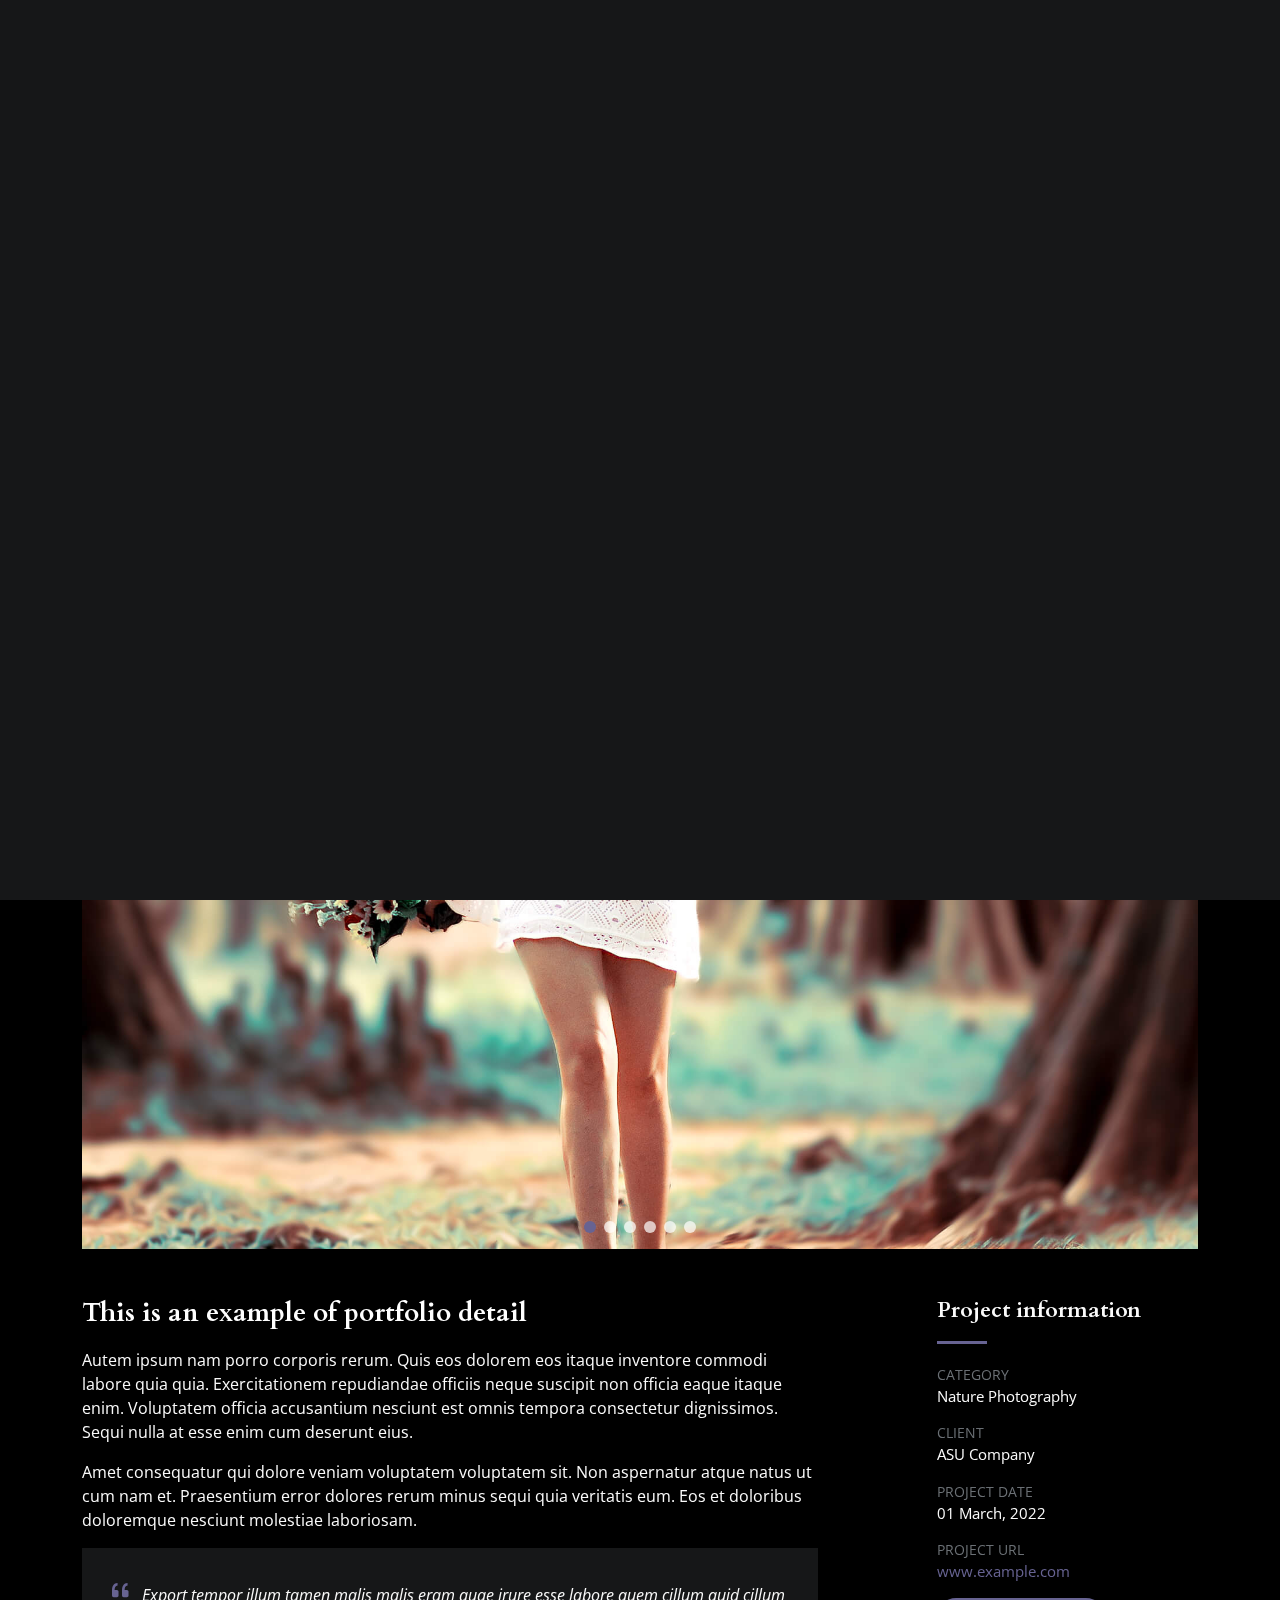
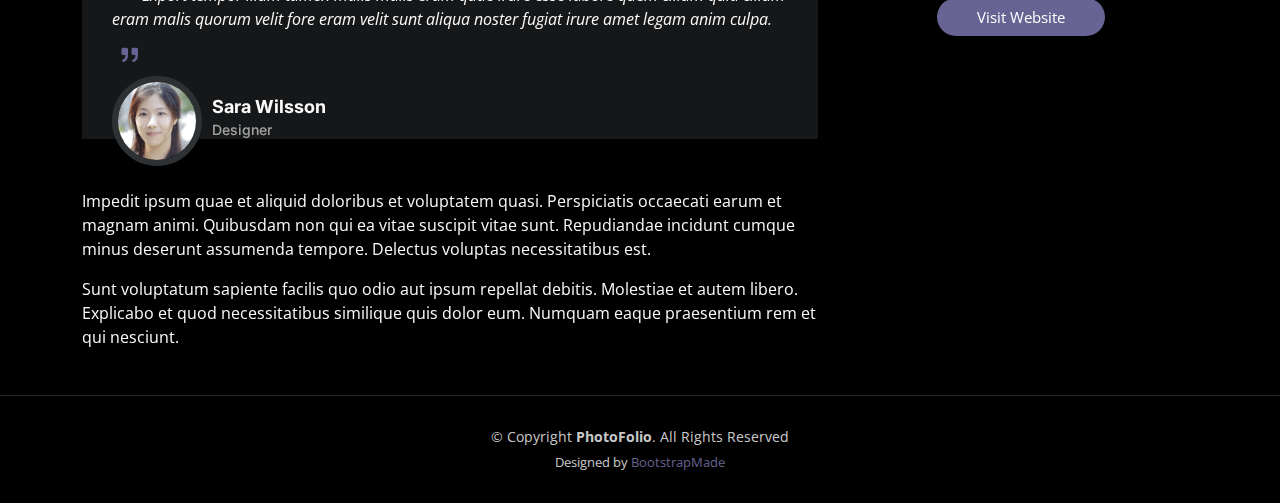
<file: gallery-single.html>
<!DOCTYPE html>
<html lang="en">

<head>
  <meta charset="utf-8">
  <meta content="width=device-width, initial-scale=1.0" name="viewport">

  <title>PhotoFolio Bootstrap Template - Gallery Single</title>
  <meta content="" name="description">
  <meta content="" name="keywords">

  <!-- Favicons -->
  <link href="assets/img/favicon.png" rel="icon">
  <link href="assets/img/apple-touch-icon.png" rel="apple-touch-icon">

  <!-- Google Fonts -->
  <link rel="preconnect" href="https://fonts.googleapis.com">
  <link rel="preconnect" href="https://fonts.gstatic.com" crossorigin>
  <link href="https://fonts.googleapis.com/css2?family=Open+Sans:ital,wght@0,300;0,400;0,500;0,600;0,700;1,300;1,400;1,600;1,700&family=Inter:ital,wght@0,300;0,400;0,500;0,600;0,700;1,300;1,400;1,500;1,600;1,700&family=Cardo:ital,wght@0,400;0,700;1,400&display=swap" rel="stylesheet">

  <!-- Vendor CSS Files -->
  <link href="assets/vendor/bootstrap/css/bootstrap.min.css" rel="stylesheet">
  <link href="assets/vendor/bootstrap-icons/bootstrap-icons.css" rel="stylesheet">
  <link href="assets/vendor/swiper/swiper-bundle.min.css" rel="stylesheet">
  <link href="assets/vendor/glightbox/css/glightbox.min.css" rel="stylesheet">
  <link href="assets/vendor/aos/aos.css" rel="stylesheet">

  <!-- Template Main CSS File -->
  <link href="assets/css/main.css" rel="stylesheet">

  <!-- =======================================================
  * Template Name: PhotoFolio - v1.1.1
  * Template URL: https://bootstrapmade.com/photofolio-bootstrap-photography-website-template/
  * Author: BootstrapMade.com
  * License: https://bootstrapmade.com/license/
  ======================================================== -->
</head>

<body>

  <!-- ======= Header ======= -->
  <header id="header" class="header d-flex align-items-center fixed-top">
    <div class="container-fluid d-flex align-items-center justify-content-between">

      <a href="index.html" class="logo d-flex align-items-center  me-auto me-lg-0">
        <!-- Uncomment the line below if you also wish to use an image logo -->
        <!-- <img src="assets/img/logo.png" alt=""> -->
        <i class="bi bi-camera"></i>
        <h1>PhotoFolio</h1>
      </a>

      <nav id="navbar" class="navbar">
        <ul>
          <li><a href="index.html">Home</a></li>
          <li><a href="about.html">About</a></li>
          <li class="dropdown"><a href="#"><span>Gallery</span> <i class="bi bi-chevron-down dropdown-indicator"></i></a>
            <ul>
              <li><a href="gallery.html" class="active">Nature</a></li>
              <li><a href="gallery.html">People</a></li>
              <li><a href="gallery.html">Architecture</a></li>
              <li><a href="gallery.html">Animals</a></li>
              <li><a href="gallery.html">Sports</a></li>
              <li><a href="gallery.html">Travel</a></li>
              <li class="dropdown"><a href="#"><span>Sub Menu</span> <i class="bi bi-chevron-down dropdown-indicator"></i></a>
                <ul>
                  <li><a href="#">Sub Menu 1</a></li>
                  <li><a href="#">Sub Menu 2</a></li>
                  <li><a href="#">Sub Menu 3</a></li>
                </ul>
              </li>
            </ul>
          </li>
          <li><a href="services.html">Services</a></li>
          <li><a href="contact.html">Contact</a></li>
        </ul>
      </nav><!-- .navbar -->

      <div class="header-social-links">
        <a href="#" class="twitter"><i class="bi bi-twitter"></i></a>
        <a href="#" class="facebook"><i class="bi bi-facebook"></i></a>
        <a href="#" class="instagram"><i class="bi bi-instagram"></i></a>
        <a href="#" class="linkedin"><i class="bi bi-linkedin"></i></i></a>
      </div>
      <i class="mobile-nav-toggle mobile-nav-show bi bi-list"></i>
      <i class="mobile-nav-toggle mobile-nav-hide d-none bi bi-x"></i>

    </div>
  </header><!-- End Header -->

  <main id="main" data-aos="fade" data-aos-delay="1500">

    <!-- ======= End Page Header ======= -->
    <div class="page-header d-flex align-items-center">
      <div class="container position-relative">
        <div class="row d-flex justify-content-center">
          <div class="col-lg-6 text-center">
            <h2>Gallery Single</h2>
            <p>Odio et unde deleniti. Deserunt numquam exercitationem. Officiis quo odio sint voluptas consequatur ut a odio voluptatem. Sit dolorum debitis veritatis natus dolores. Quasi ratione sint. Sit quaerat ipsum dolorem.</p>

            <a class="cta-btn" href="contact.html">Available for hire</a>

          </div>
        </div>
      </div>
    </div><!-- End Page Header -->

    <!-- ======= Gallery Single Section ======= -->
    <section id="gallery-single" class="gallery-single">
      <div class="container">

        <div class="position-relative h-100">
          <div class="slides-1 portfolio-details-slider swiper">
            <div class="swiper-wrapper align-items-center">

              <div class="swiper-slide">
                <img src="assets/img/gallery/gallery-8.jpg" alt="">
              </div>
              <div class="swiper-slide">
                <img src="assets/img/gallery/gallery-9.jpg" alt="">
              </div>
              <div class="swiper-slide">
                <img src="assets/img/gallery/gallery-10.jpg" alt="">
              </div>
              <div class="swiper-slide">
                <img src="assets/img/gallery/gallery-11.jpg" alt="">
              </div>
              <div class="swiper-slide">
                <img src="assets/img/gallery/gallery-12.jpg" alt="">
              </div>
              <div class="swiper-slide">
                <img src="assets/img/gallery/gallery-13.jpg" alt="">
              </div>

            </div>
            <div class="swiper-pagination"></div>
          </div>
          <div class="swiper-button-prev"></div>
          <div class="swiper-button-next"></div>

        </div>

        <div class="row justify-content-between gy-4 mt-4">

          <div class="col-lg-8">
            <div class="portfolio-description">
              <h2>This is an example of portfolio detail</h2>
              <p>
                Autem ipsum nam porro corporis rerum. Quis eos dolorem eos itaque inventore commodi labore quia quia. Exercitationem repudiandae officiis neque suscipit non officia eaque itaque enim. Voluptatem officia accusantium nesciunt est omnis tempora consectetur dignissimos. Sequi nulla at esse enim cum deserunt eius.
              </p>
              <p>
                Amet consequatur qui dolore veniam voluptatem voluptatem sit. Non aspernatur atque natus ut cum nam et. Praesentium error dolores rerum minus sequi quia veritatis eum. Eos et doloribus doloremque nesciunt molestiae laboriosam.
              </p>

              <div class="testimonial-item">
                <p>
                  <i class="bi bi-quote quote-icon-left"></i>
                  Export tempor illum tamen malis malis eram quae irure esse labore quem cillum quid cillum eram malis quorum velit fore eram velit sunt aliqua noster fugiat irure amet legam anim culpa.
                  <i class="bi bi-quote quote-icon-right"></i>
                </p>
                <div>
                  <img src="assets/img/testimonials/testimonials-2.jpg" class="testimonial-img" alt="">
                  <h3>Sara Wilsson</h3>
                  <h4>Designer</h4>
                </div>
              </div>

              <p>
                Impedit ipsum quae et aliquid doloribus et voluptatem quasi. Perspiciatis occaecati earum et magnam animi. Quibusdam non qui ea vitae suscipit vitae sunt. Repudiandae incidunt cumque minus deserunt assumenda tempore. Delectus voluptas necessitatibus est.

              <p>
                Sunt voluptatum sapiente facilis quo odio aut ipsum repellat debitis. Molestiae et autem libero. Explicabo et quod necessitatibus similique quis dolor eum. Numquam eaque praesentium rem et qui nesciunt.
              </p>

            </div>
          </div>

          <div class="col-lg-3">
            <div class="portfolio-info">
              <h3>Project information</h3>
              <ul>
                <li><strong>Category</strong> <span>Nature Photography</span></li>
                <li><strong>Client</strong> <span>ASU Company</span></li>
                <li><strong>Project date</strong> <span>01 March, 2022</span></li>
                <li><strong>Project URL</strong> <a href="#">www.example.com</a></li>
                <li><a href="#" class="btn-visit align-self-start">Visit Website</a></li>
              </ul>
            </div>
          </div>

        </div>

      </div>
    </section><!-- End Gallery Single Section -->

  </main><!-- End #main -->

  <!-- ======= Footer ======= -->
  <footer id="footer" class="footer">
    <div class="container">
      <div class="copyright">
        &copy; Copyright <strong><span>PhotoFolio</span></strong>. All Rights Reserved
      </div>
      <div class="credits">
        <!-- All the links in the footer should remain intact. -->
        <!-- You can delete the links only if you purchased the pro version. -->
        <!-- Licensing information: https://bootstrapmade.com/license/ -->
        <!-- Purchase the pro version with working PHP/AJAX contact form: https://bootstrapmade.com/photofolio-bootstrap-photography-website-template/ -->
        Designed by <a href="https://bootstrapmade.com/">BootstrapMade</a>
      </div>
    </div>
  </footer><!-- End Footer -->

  <a href="#" class="scroll-top d-flex align-items-center justify-content-center"><i class="bi bi-arrow-up-short"></i></a>

  <div id="preloader">
    <div class="line"></div>
  </div>

  <!-- Vendor JS Files -->
  <script src="assets/vendor/bootstrap/js/bootstrap.bundle.min.js"></script>
  <script src="assets/vendor/swiper/swiper-bundle.min.js"></script>
  <script src="assets/vendor/glightbox/js/glightbox.min.js"></script>
  <script src="assets/vendor/aos/aos.js"></script>
  <script src="assets/vendor/php-email-form/validate.js"></script>

  <!-- Template Main JS File -->
  <script src="assets/js/main.js"></script>

</body>

</html>
</file>
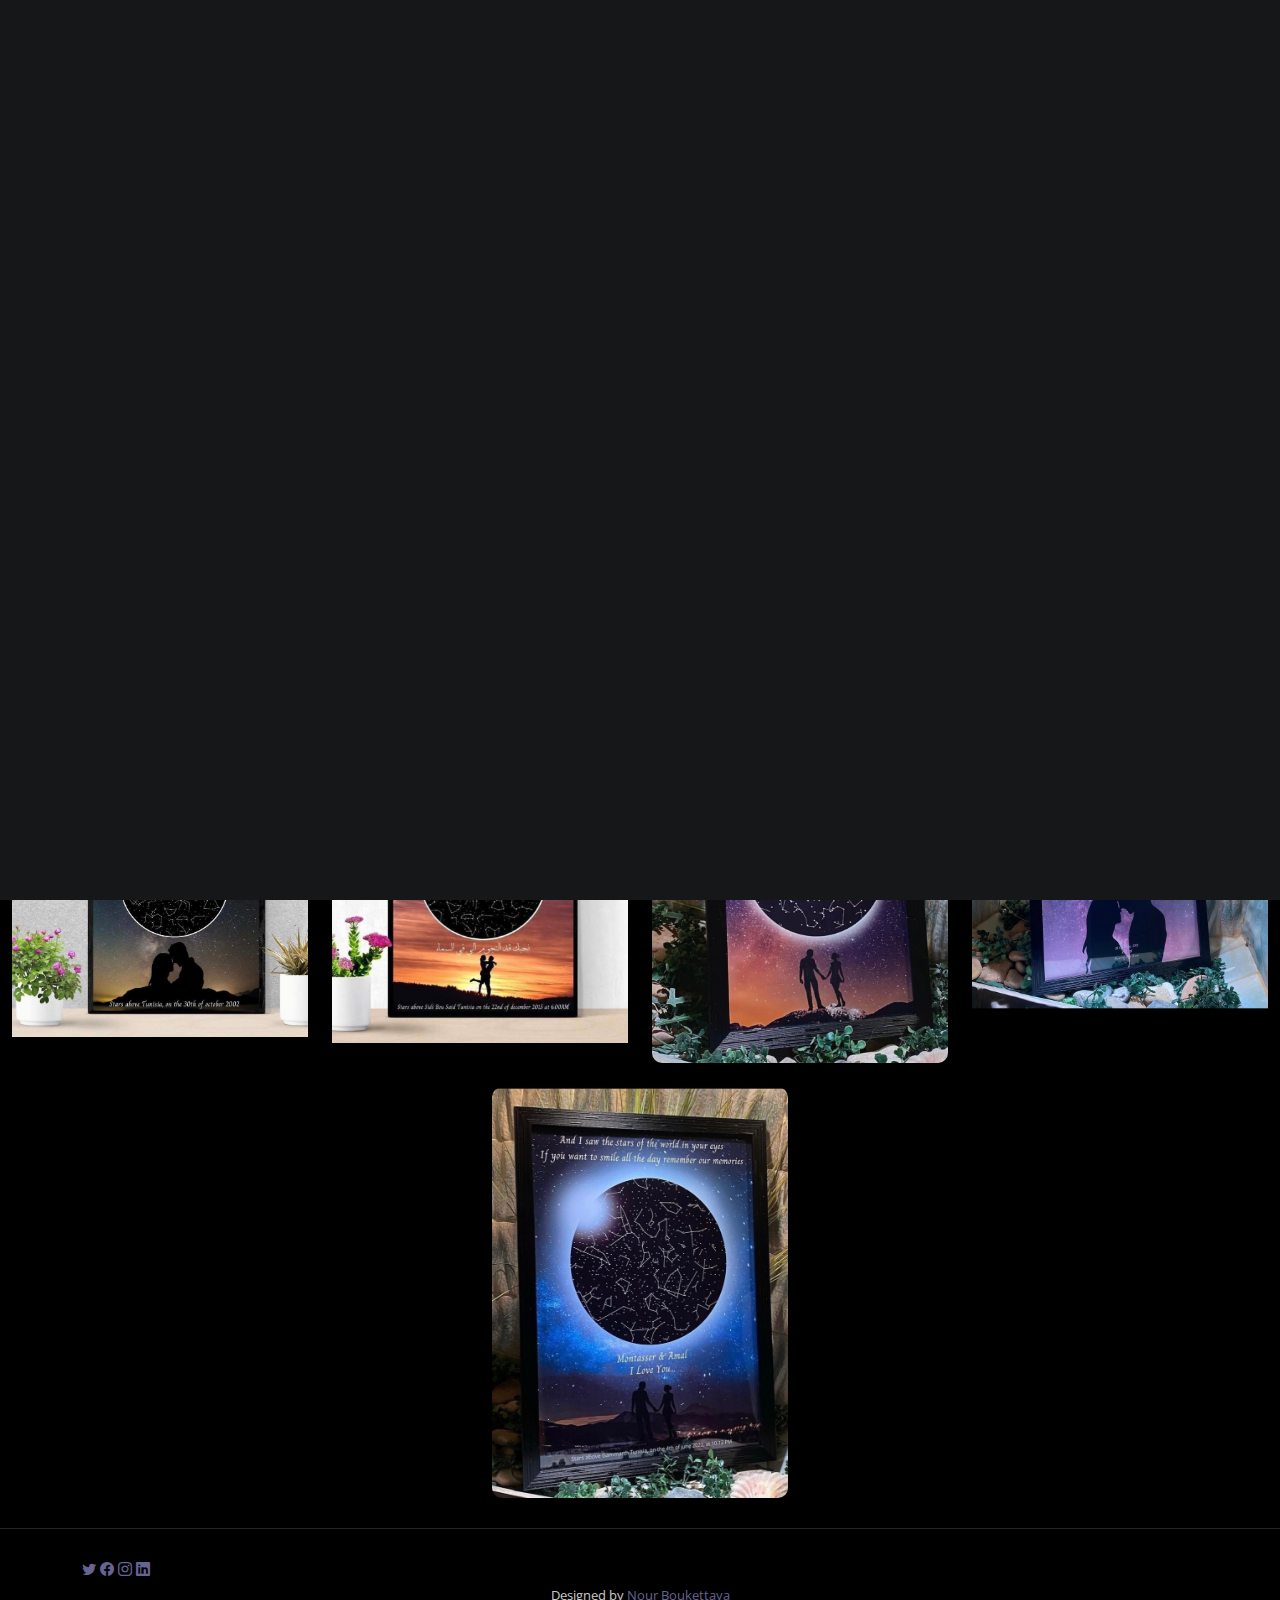
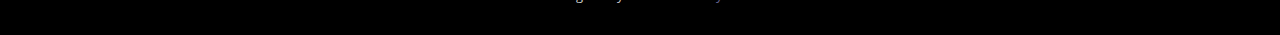
<file: love.html>
<!DOCTYPE html>
<html lang="en">

<head>
  <meta charset="utf-8">
  <meta content="width=device-width, initial-scale=1.0" name="viewport">

  <title>Gamerty Amour💕</title>
  <meta content="" name="description">
  <meta content="" name="keywords">

  <!-- Favicons -->
<!--   <link href="assets/img/favicon.png" rel="icon"> -->
  <link href="assets/img/apple-touch-icon.png" rel="apple-touch-icon">

  <!-- Google Fonts -->
  <link rel="preconnect" href="https://fonts.googleapis.com">
  <link rel="preconnect" href="https://fonts.gstatic.com" crossorigin>
  <link href="https://fonts.googleapis.com/css2?family=Open+Sans:ital,wght@0,300;0,400;0,500;0,600;0,700;1,300;1,400;1,600;1,700&family=Inter:ital,wght@0,300;0,400;0,500;0,600;0,700;1,300;1,400;1,500;1,600;1,700&family=Cardo:ital,wght@0,400;0,700;1,400&display=swap" rel="stylesheet">

  <!-- Vendor CSS Files -->
  <link href="assets/vendor/bootstrap/css/bootstrap.min.css" rel="stylesheet">
  <link href="assets/vendor/bootstrap-icons/bootstrap-icons.css" rel="stylesheet">
  <link href="assets/vendor/swiper/swiper-bundle.min.css" rel="stylesheet">
  <link href="assets/vendor/glightbox/css/glightbox.min.css" rel="stylesheet">
  <link href="assets/vendor/aos/aos.css" rel="stylesheet">

  <!-- Template Main CSS File -->
  <link href="assets/css/main.css" rel="stylesheet">

  <!-- =======================================================
  * Template Name: PhotoFolio - v1.1.1
  * Template URL: https://bootstrapmade.com/photofolio-bootstrap-photography-website-template/
  * Author: BootstrapMade.com
  * License: https://bootstrapmade.com/license/
  ======================================================== -->
</head>

<body>

  <header id="header" class="header d-flex align-items-center fixed-top">
    <div class="container-fluid d-flex align-items-center justify-content-between">

      <a href="index.html" class="logo d-flex align-items-center  me-auto me-lg-0">
        <!-- Uncomment the line below if you also wish to use an image logo -->
        <!-- <img src="assets/img/logo.png" alt=""> -->
        <i class="bi bi-stars"></i>       
        <h1>Gamerty_starmaps</h1>
      </a>

      <nav id="navbar" class="navbar">
        <ul>
          <li><a href="index.html" class="active">Accueil</a></li>
          <li><a href="about.html">À propos
          </a></li>
          <li class="dropdown"><a href="#"><span>Galerie</span> <i class="bi bi-chevron-down dropdown-indicator"></i></a>
            <ul>
              <li><a href="nature.html">Nature</a></li>
              <li><a href="bebe.html">Bébes</a></li>
              <li><a href="black.html">Black</a></li>
              <li><a href="Galaxies.html">Galaxies</a></li>
              </a></li>
              <li><a href="love.html">Amour</a></li>
             
              <li><a href="tableauPersonnaliser.html">Tableaux personnalisés avec photos</a></li>
              <li class="dropdown"><a href="#"><span>options</span> <i class="bi bi-chevron-down dropdown-indicator"></i></a>
                <ul>
                  <li><a href="etoileLumineuse.html">Étoiles lumineuses</a></li>
                  <li><a href="reflet.html">Reflet</a></li>
                  <li><a href="box.html">Box bois avec rubans et fleurs</a></li>
                </ul>
              </li>  
            </ul>
          </li>
          <li><a href="contact.html">Contact</a></li>
        </ul>
      </nav><!-- .navbar -->

      <div class="header-social-links">
        <a href="#" class="twitter"><i class="bi bi-twitter"></i></a>
        <a href="https://www.facebook.com/profile.php?id=100063121005728&mibextid=LQQJ4d" class="facebook"><i class="bi bi-facebook"></i></a>
        <a href="https://instagram.com/gamerty_starmaps.tn?igshid=Nzg3NjI1NGI=" class="instagram"><i class="bi bi-instagram"></i></a>
        <a href="#" class="linkedin"><i class="bi bi-linkedin"></i></i></a>
      </div>
      <i class="mobile-nav-toggle mobile-nav-show bi bi-list"></i>
      <i class="mobile-nav-toggle mobile-nav-hide d-none bi bi-x"></i>

    </div>
  </header><!-- End Header -->
  <main id="main" data-aos="fade" data-aos-delay="1500">

    <!-- ======= End Page Header ======= -->
    <div class="page-header d-flex align-items-center">
      <div class="container position-relative">
        <div class="row d-flex justify-content-center">
          <div class="col-lg-6 text-center">
            <h2> Amour 💕</h2>
            <a class="cta-btn" href="contact.html">Available for hire</a>
          </div>
        </div>
      </div>
    </div><!-- End Page Header -->

    <!-- ======= Gallery Section ======= -->
    <section id="gallery" class="gallery">
      <div class="container-fluid">

        <div class="row gy-4 justify-content-center">
            <div class="col-xl-3 col-lg-4 col-md-6">
                <div class="gallery-item h-100">
                  <img src="assets/img/gallery/Love/1.jpg" class="img-fluid" alt="">
                  <div class="gallery-links d-flex align-items-center justify-content-center">
                    <a href="assets/img/gallery/Love/1.jpg" title="Model 1" class="glightbox preview-link"><i class="bi bi-arrows-angle-expand"></i></a>
                  </div>
                </div>
              </div><!-- End Gallery Item -->
              <div class="col-xl-3 col-lg-4 col-md-6">
                <div class="gallery-item h-100">
                  <img src="assets/img/gallery/Love/2.jpg" class="img-fluid" alt="">
                  <div class="gallery-links d-flex align-items-center justify-content-center">
                    <a href="assets/img/gallery/Love/2.jpg" title="Model 2" class="glightbox preview-link"><i class="bi bi-arrows-angle-expand"></i></a>
                  </div>
                </div>
              </div><!-- End Gallery Item -->
              <div class="col-xl-3 col-lg-4 col-md-6">
                <div class="gallery-item h-100">
                  <img src="assets/img/gallery/Love/7.jpg" class="img-fluid" alt="">
                  <div class="gallery-links d-flex align-items-center justify-content-center">
                    <a href="assets/img/gallery/Love/7.jpg" title="Model 7" class="glightbox preview-link"><i class="bi bi-arrows-angle-expand"></i></a>
                  </div>
                </div>
              </div><!-- End Gallery Item -->
              
              
              <div class="col-xl-3 col-lg-4 col-md-6">
                <div class="gallery-item h-100">
                  <img src="assets/img/gallery/Love/5.jpg" class="img-fluid" alt="">
                  <div class="gallery-links d-flex align-items-center justify-content-center">
                    <a href="assets/img/gallery/Love/5.jpg" title="Model 5" class="glightbox preview-link"><i class="bi bi-arrows-angle-expand"></i></a>
                  </div>
                </div>
              </div><!-- End Gallery Item -->
              <div class="col-xl-3 col-lg-4 col-md-6">
                <div class="gallery-item h-100">
                  <img src="assets/img/gallery/Love/6.jpg" class="img-fluid" alt="">
                  <div class="gallery-links d-flex align-items-center justify-content-center">
                    <a href="assets/img/gallery/Love/6.jpg" title="Model 6" class="glightbox preview-link"><i class="bi bi-arrows-angle-expand"></i></a>
                  </div>
                </div>
              </div><!-- End Gallery Item -->
              
              
              <div class="col-xl-3 col-lg-4 col-md-6">
                <div class="gallery-item h-100">
                  <img src="assets/img/gallery/Love/3.jpg" class="img-fluid" alt="">
                  <div class="gallery-links d-flex align-items-center justify-content-center">
                    <a href="assets/img/gallery/Love/3.jpg" title="Model 3" class="glightbox preview-link"><i class="bi bi-arrows-angle-expand"></i></a>
                  </div>
                </div>
              </div><!-- End Gallery Item -->
              <div class="col-xl-3 col-lg-4 col-md-6">
                <div class="gallery-item h-100">
                  <img src="assets/img/gallery/Love/8.jpg" class="img-fluid" alt="">
                  <div class="gallery-links d-flex align-items-center justify-content-center">
                    <a href="assets/img/gallery/Love/8.jpg" title="Model 8" class="glightbox preview-link"><i class="bi bi-arrows-angle-expand"></i></a>
                  </div>
                </div>
              </div><!-- End Gallery Item -->
         
              <div class="col-xl-3 col-lg-4 col-md-6">
                <div class="gallery-item h-100">
                  <img src="assets/img/gallery/Love/9.jpg" class="img-fluid" alt="">
                  <div class="gallery-links d-flex align-items-center justify-content-center">
                    <a href="assets/img/gallery/Love/9.jpg" title="Model 9" class="glightbox preview-link"><i class="bi bi-arrows-angle-expand"></i></a>
                  </div>
                </div>
              </div><!-- End Gallery Item -->
              <div class="col-xl-3 col-lg-4 col-md-6">
                <div class="gallery-item h-100">
                  <img src="assets/img/gallery/Love/4.jpg" class="img-fluid" alt="">
                  <div class="gallery-links d-flex align-items-center justify-content-center">
                    <a href="assets/img/gallery/Love/4.jpg" title="Model 4" class="glightbox preview-link"><i class="bi bi-arrows-angle-expand"></i></a>
                  </div>
                </div>
              </div><!-- End Gallery Item -->      

        </div>

      </div>
    </section><!-- End Gallery Section -->

  </main><!-- End #main -->

  <!-- ======= Footer ======= -->
   <!-- ======= Footer ======= -->
   <footer id="footer" class="footer">
    <div class="container">
      <div class="header-social-links">
        <a href="#" class="twitter"><i class="bi bi-twitter"></i></a>
        <a href="https://www.facebook.com/profile.php?id=100063121005728&mibextid=LQQJ4d" class="facebook"><i class="bi bi-facebook"></i></a>
        <a href="https://instagram.com/gamerty_starmaps.tn?igshid=Nzg3NjI1NGI=" class="instagram"><i class="bi bi-instagram"></i></a>
        <a href="#" class="linkedin"><i class="bi bi-linkedin"></i></i></a>
      </div>
      <div class="credits">
        <!-- All the links in the footer should remain intact. -->
        <!-- You can delete the links only if you purchased the pro version. -->
        <!-- Licensing information: https://bootstrapmade.com/license/ -->
        <!-- Purchase the pro version with working PHP/AJAX contact form: https://bootstrapmade.com/photofolio-bootstrap-photography-website-template/ -->
        Designed by <a href="https://bootstrapmade.com/">Nour Boukettaya</a>
      </div>
    </div>
  </footer><!-- End Footer -->

  <a href="#" class="scroll-top d-flex align-items-center justify-content-center"><i class="bi bi-arrow-up-short"></i></a>

  <div id="preloader">
    <div class="line"></div>
  </div>

  <!-- Vendor JS Files -->
  <script src="assets/vendor/bootstrap/js/bootstrap.bundle.min.js"></script>
  <script src="assets/vendor/swiper/swiper-bundle.min.js"></script>
  <script src="assets/vendor/glightbox/js/glightbox.min.js"></script>
  <script src="assets/vendor/aos/aos.js"></script>
  <script src="assets/vendor/php-email-form/validate.js"></script>

  <!-- Template Main JS File -->
  <script src="assets/js/main.js"></script>

</body>

</html>
</file>
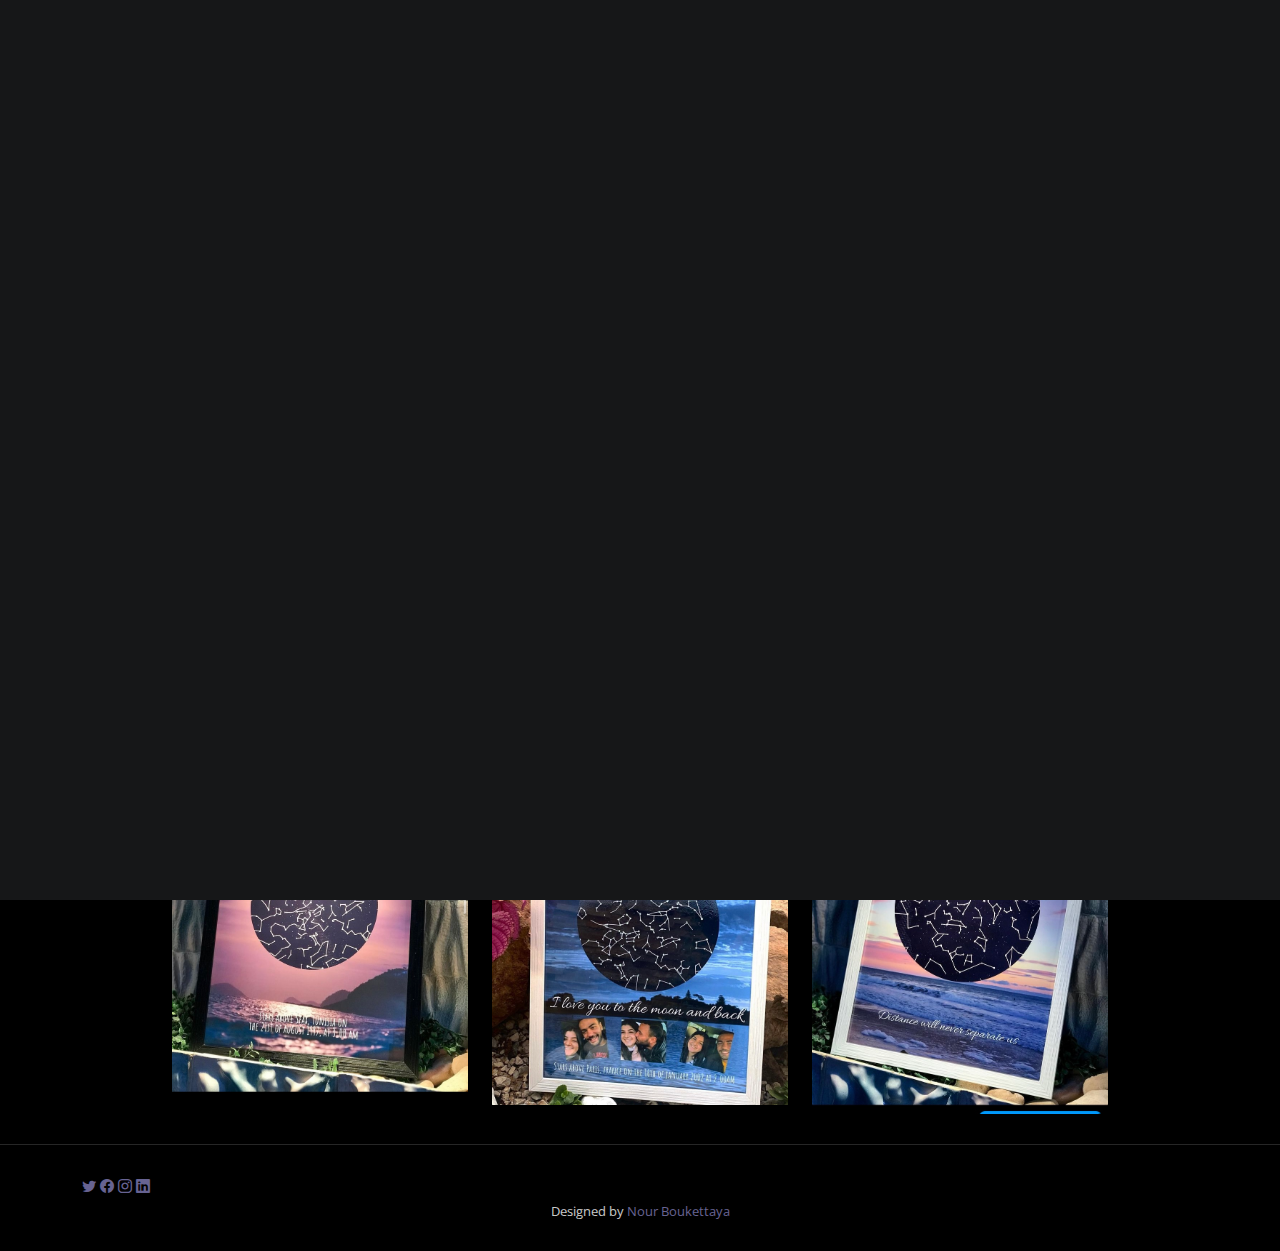
<file: nature.html>
<!DOCTYPE html>
<html lang="en">

<head>
  <meta charset="utf-8">
  <meta content="width=device-width, initial-scale=1.0" name="viewport">

  <title>Gamerty nature🤍</title>
  <meta content="" name="description">
  <meta content="" name="keywords">

  <!-- Favicons -->
<!--   <link href="assets/img/favicon.png" rel="icon"> -->
  <link href="assets/img/apple-touch-icon.png" rel="apple-touch-icon">

  <!-- Google Fonts -->
  <link rel="preconnect" href="https://fonts.googleapis.com">
  <link rel="preconnect" href="https://fonts.gstatic.com" crossorigin>
  <link href="https://fonts.googleapis.com/css2?family=Open+Sans:ital,wght@0,300;0,400;0,500;0,600;0,700;1,300;1,400;1,600;1,700&family=Inter:ital,wght@0,300;0,400;0,500;0,600;0,700;1,300;1,400;1,500;1,600;1,700&family=Cardo:ital,wght@0,400;0,700;1,400&display=swap" rel="stylesheet">

  <!-- Vendor CSS Files -->
  <link href="assets/vendor/bootstrap/css/bootstrap.min.css" rel="stylesheet">
  <link href="assets/vendor/bootstrap-icons/bootstrap-icons.css" rel="stylesheet">
  <link href="assets/vendor/swiper/swiper-bundle.min.css" rel="stylesheet">
  <link href="assets/vendor/glightbox/css/glightbox.min.css" rel="stylesheet">
  <link href="assets/vendor/aos/aos.css" rel="stylesheet">

  <!-- Template Main CSS File -->
  <link href="assets/css/main.css" rel="stylesheet">

  <!-- =======================================================
  * Template Name: PhotoFolio - v1.1.1
  * Template URL: https://bootstrapmade.com/photofolio-bootstrap-photography-website-template/
  * Author: BootstrapMade.com
  * License: https://bootstrapmade.com/license/
  ======================================================== -->
</head>

<body>

  <!-- ======= Header ======= -->
  <header id="header" class="header d-flex align-items-center fixed-top">
    <div class="container-fluid d-flex align-items-center justify-content-between">

      <a href="index.html" class="logo d-flex align-items-center  me-auto me-lg-0">
        <!-- Uncomment the line below if you also wish to use an image logo -->
        <!-- <img src="assets/img/logo.png" alt=""> -->
        <i class="bi bi-stars"></i>       
        <h1>Gamerty_starmaps</h1>
      </a>

      <nav id="navbar" class="navbar">
        <ul>
          <li><a href="index.html" class="active">Accueil</a></li>
          <li><a href="about.html">À propos
          </a></li>
          <li class="dropdown"><a href="#"><span>Galerie</span> <i class="bi bi-chevron-down dropdown-indicator"></i></a>
            <ul>
              <li><a href="nature.html">Nature</a></li>
              <li><a href="bebe.html">Bébes</a></li>
              <li><a href="black.html">Black</a></li>
              <li><a href="Galaxies.html">Galaxies</a></li>
              </a></li>
              <li><a href="love.html">Amour</a></li>
             
              <li><a href="tableauPersonnaliser.html">Tableaux personnalisés avec photos</a></li>
              <li class="dropdown"><a href="#"><span>options</span> <i class="bi bi-chevron-down dropdown-indicator"></i></a>
                <ul>
                  <li><a href="etoileLumineuse.html">Étoiles lumineuses</a></li>
                  <li><a href="reflet.html">Reflet</a></li>
                  <li><a href="box.html">Box bois avec rubans et fleurs</a></li>
                </ul>
              </li>  
            </ul>
          </li>
          <li><a href="contact.html">Contact</a></li>
        </ul>
      </nav><!-- .navbar -->

      <div class="header-social-links">
        <a href="#" class="twitter"><i class="bi bi-twitter"></i></a>
        <a href="https://www.facebook.com/profile.php?id=100063121005728&mibextid=LQQJ4d" class="facebook"><i class="bi bi-facebook"></i></a>
        <a href="https://instagram.com/gamerty_starmaps.tn?igshid=Nzg3NjI1NGI=" class="instagram"><i class="bi bi-instagram"></i></a>
        <a href="#" class="linkedin"><i class="bi bi-linkedin"></i></i></a>
      </div>
      <i class="mobile-nav-toggle mobile-nav-show bi bi-list"></i>
      <i class="mobile-nav-toggle mobile-nav-hide d-none bi bi-x"></i>

    </div>
  </header><!-- End Header -->

  <main id="main" data-aos="fade" data-aos-delay="1500">

    <!-- ======= End Page Header ======= -->
    <div class="page-header d-flex align-items-center">
      <div class="container position-relative">
        <div class="row d-flex justify-content-center">
          <div class="col-lg-6 text-center">
            <h2>La beauté de la nature🤍
            </h2>
            <a class="cta-btn" href="contact.html">Available for hire</a>

          </div>
        </div>
      </div>
    </div><!-- End Page Header -->

    <!-- ======= Gallery Section ======= -->
    <section id="gallery" class="gallery">
      <div class="container-fluid">

        <div class="row gy-4 justify-content-center">
            <div class="col-xl-3 col-lg-4 col-md-6">
                <div class="gallery-item h-100">
                  <img src="assets/img/gallery/Nature/1.jpg" class="img-fluid" alt="">
                  <div class="gallery-links d-flex align-items-center justify-content-center">
                    <a href="assets/img/gallery/Nature/1.jpg" title="Model 1" class="glightbox preview-link"><i class="bi bi-arrows-angle-expand"></i></a>
                  </div>
                </div>
              </div><!-- End Gallery Item -->
              <div class="col-xl-3 col-lg-4 col-md-6">
                <div class="gallery-item h-100">
                  <img src="assets/img/gallery/Nature/6.jpg" class="img-fluid" alt="">
                  <div class="gallery-links d-flex align-items-center justify-content-center">
                    <a href="assets/img/gallery/Nature/6.jpg"title="Model 6" class="glightbox preview-link"><i class="bi bi-arrows-angle-expand"></i></a>
                  </div>
                </div>
              </div><!-- End Gallery Item -->
              
              <div class="col-xl-3 col-lg-4 col-md-6">
                <div class="gallery-item h-100">
                  <img src="assets/img/gallery/Nature/3.jpg" class="img-fluid" alt="">
                  <div class="gallery-links d-flex align-items-center justify-content-center">
                    <a href="assets/img/gallery/Nature/3.jpg" title="Model 3" class="glightbox preview-link"><i class="bi bi-arrows-angle-expand"></i></a>
                  </div>
                </div>
              </div><!-- End Gallery Item -->
              
              
              <div class="col-xl-3 col-lg-4 col-md-6">
                <div class="gallery-item h-100">
                  <img src="assets/img/gallery/Nature/7.jpg" class="img-fluid" alt="">
                  <div class="gallery-links d-flex align-items-center justify-content-center">
                    <a href="assets/img/gallery/Nature/7.jpg" title="Model 7" class="glightbox preview-link"><i class="bi bi-arrows-angle-expand"></i></a>
                  </div>
                </div>
              </div><!-- End Gallery Item -->
              
              <div class="col-xl-3 col-lg-4 col-md-6">
                <div class="gallery-item h-100">
                  <img src="assets/img/gallery/Nature/5.jpg"class="img-fluid" alt="">
                  <div class="gallery-links d-flex align-items-center justify-content-center">
                    <a href="assets/img/gallery/Nature/5.jpg" title="Model 5" class="glightbox preview-link"><i class="bi bi-arrows-angle-expand"></i></a>
                  </div>
                </div>
              </div><!-- End Gallery Item -->
              
              
              
              <div class="col-xl-3 col-lg-4 col-md-6">
                <div class="gallery-item h-100">
                  <img src="assets/img/gallery/Nature/2.jpg" class="img-fluid" alt="">
                  <div class="gallery-links d-flex align-items-center justify-content-center">
                    <a href="assets/img/gallery/Nature/2.jpg" title="Model 2" class="glightbox preview-link"><i class="bi bi-arrows-angle-expand"></i></a>
                  </div>
                </div>
              </div><!-- End Gallery Item -->
              <div class="col-xl-3 col-lg-4 col-md-6">
                <div class="gallery-item h-100">
                  <img src="assets/img/gallery/Nature/4.jpg" class="img-fluid" alt="">
                  <div class="gallery-links d-flex align-items-center justify-content-center">
                    <a href="assets/img/gallery/Nature/4.jpg" title="Model 4" class="glightbox preview-link"><i class="bi bi-arrows-angle-expand"></i></a>
                  </div>
                </div>
              </div><!-- End Gallery Item -->
         
             
         
              
         
          
          
          
          

        </div>

      </div>
    </section><!-- End Gallery Section -->

  </main><!-- End #main -->

  <!-- ======= Footer ======= -->
   <!-- ======= Footer ======= -->
   <footer id="footer" class="footer">
    <div class="container">
      <div class="header-social-links">
        <a href="#" class="twitter"><i class="bi bi-twitter"></i></a>
        <a href="https://www.facebook.com/profile.php?id=100063121005728&mibextid=LQQJ4d" class="facebook"><i class="bi bi-facebook"></i></a>
        <a href="https://instagram.com/gamerty_starmaps.tn?igshid=Nzg3NjI1NGI=" class="instagram"><i class="bi bi-instagram"></i></a>
        <a href="#" class="linkedin"><i class="bi bi-linkedin"></i></i></a>
      </div>
      <div class="credits">
        <!-- All the links in the footer should remain intact. -->
        <!-- You can delete the links only if you purchased the pro version. -->
        <!-- Licensing information: https://bootstrapmade.com/license/ -->
        <!-- Purchase the pro version with working PHP/AJAX contact form: https://bootstrapmade.com/photofolio-bootstrap-photography-website-template/ -->
        Designed by <a href="https://bootstrapmade.com/">Nour Boukettaya</a>
      </div>
    </div>
  </footer><!-- End Footer -->

  <a href="#" class="scroll-top d-flex align-items-center justify-content-center"><i class="bi bi-arrow-up-short"></i></a>

  <div id="preloader">
    <div class="line"></div>
  </div>

  <!-- Vendor JS Files -->
  <script src="assets/vendor/bootstrap/js/bootstrap.bundle.min.js"></script>
  <script src="assets/vendor/swiper/swiper-bundle.min.js"></script>
  <script src="assets/vendor/glightbox/js/glightbox.min.js"></script>
  <script src="assets/vendor/aos/aos.js"></script>
  <script src="assets/vendor/php-email-form/validate.js"></script>

  <!-- Template Main JS File -->
  <script src="assets/js/main.js"></script>

</body>

</html>
</file>
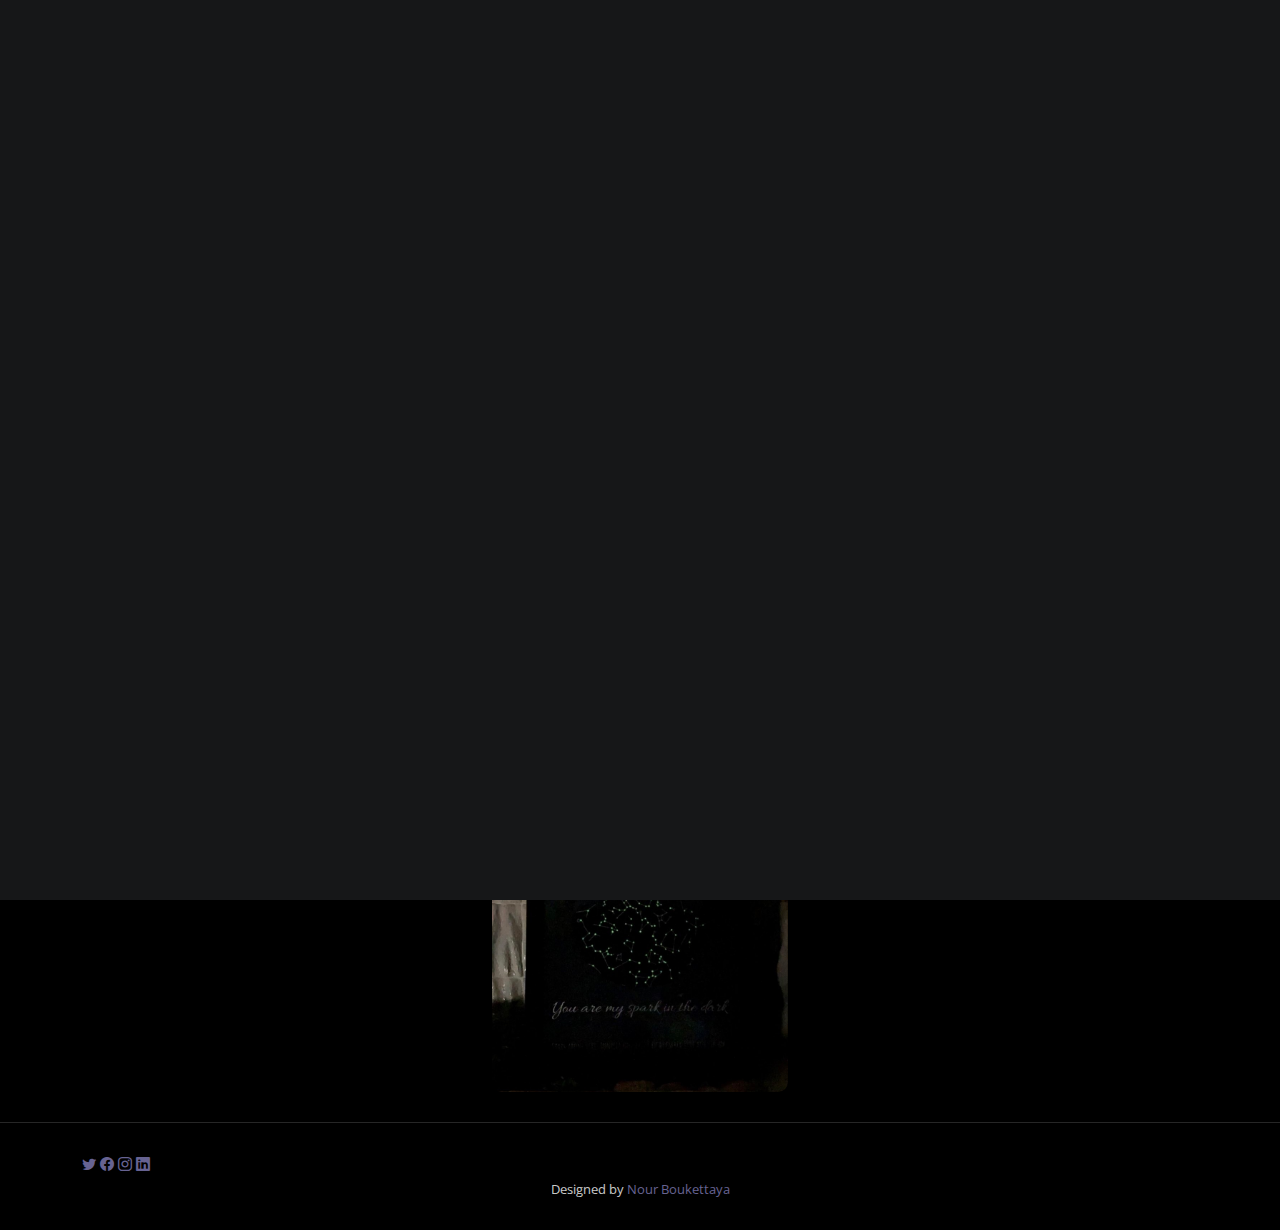
<file: reflet.html>
<!DOCTYPE html>
<html lang="en">

<head>
  <meta charset="utf-8">
  <meta content="width=device-width, initial-scale=1.0" name="viewport">

  <title>Gamerty Reflet</title>
  <meta content="" name="description">
  <meta content="" name="keywords">

  <!-- Favicons -->
<!--   <link href="assets/img/favicon.png" rel="icon"> -->
  <link href="assets/img/apple-touch-icon.png" rel="apple-touch-icon">

  <!-- Google Fonts -->
  <link rel="preconnect" href="https://fonts.googleapis.com">
  <link rel="preconnect" href="https://fonts.gstatic.com" crossorigin>
  <link href="https://fonts.googleapis.com/css2?family=Open+Sans:ital,wght@0,300;0,400;0,500;0,600;0,700;1,300;1,400;1,600;1,700&family=Inter:ital,wght@0,300;0,400;0,500;0,600;0,700;1,300;1,400;1,500;1,600;1,700&family=Cardo:ital,wght@0,400;0,700;1,400&display=swap" rel="stylesheet">

  <!-- Vendor CSS Files -->
  <link href="assets/vendor/bootstrap/css/bootstrap.min.css" rel="stylesheet">
  <link href="assets/vendor/bootstrap-icons/bootstrap-icons.css" rel="stylesheet">
  <link href="assets/vendor/swiper/swiper-bundle.min.css" rel="stylesheet">
  <link href="assets/vendor/glightbox/css/glightbox.min.css" rel="stylesheet">
  <link href="assets/vendor/aos/aos.css" rel="stylesheet">

  <!-- Template Main CSS File -->
  <link href="assets/css/main.css" rel="stylesheet">

  <!-- =======================================================
  * Template Name: PhotoFolio - v1.1.1
  * Template URL: https://bootstrapmade.com/photofolio-bootstrap-photography-website-template/
  * Author: BootstrapMade.com
  * License: https://bootstrapmade.com/license/
  ======================================================== -->
</head>

<body>

  <!-- ======= Header ======= -->
  <header id="header" class="header d-flex align-items-center fixed-top">
    <div class="container-fluid d-flex align-items-center justify-content-between">

      <a href="index.html" class="logo d-flex align-items-center  me-auto me-lg-0">
        <!-- Uncomment the line below if you also wish to use an image logo -->
        <!-- <img src="assets/img/logo.png" alt=""> -->
        <i class="bi bi-stars"></i>       
        <h1>Gamerty_starmaps</h1>
      </a>

      <nav id="navbar" class="navbar">
        <ul>
          <li><a href="index.html" class="active">Accueil</a></li>
          <li><a href="about.html">À propos
          </a></li>
          <li class="dropdown"><a href="#"><span>Galerie</span> <i class="bi bi-chevron-down dropdown-indicator"></i></a>
            <ul>
              <li><a href="nature.html">Nature</a></li>
              <li><a href="bebe.html">Bébes</a></li>
              <li><a href="black.html">Black</a></li>
              <li><a href="Galaxies.html">Galaxies</a></li>
              </a></li>
              <li><a href="love.html">Amour</a></li>
             
              <li><a href="tableauPersonnaliser.html">Tableaux personnalisés avec photos</a></li>
              <li class="dropdown"><a href="#"><span>options</span> <i class="bi bi-chevron-down dropdown-indicator"></i></a>
                <ul>
                  <li><a href="etoileLumineuse.html">Étoiles lumineuses</a></li>
                  <li><a href="reflet.html">Reflet</a></li>
                  <li><a href="box.html">Box bois avec rubans et fleurs</a></li>
                </ul>
              </li>  
            </ul>
          </li>
          <li><a href="contact.html">Contact</a></li>
        </ul>
      </nav><!-- .navbar -->

      <div class="header-social-links">
        <a href="#" class="twitter"><i class="bi bi-twitter"></i></a>
        <a href="https://www.facebook.com/profile.php?id=100063121005728&mibextid=LQQJ4d" class="facebook"><i class="bi bi-facebook"></i></a>
        <a href="https://instagram.com/gamerty_starmaps.tn?igshid=Nzg3NjI1NGI=" class="instagram"><i class="bi bi-instagram"></i></a>
        <a href="#" class="linkedin"><i class="bi bi-linkedin"></i></i></a>
      </div>
      <i class="mobile-nav-toggle mobile-nav-show bi bi-list"></i>
      <i class="mobile-nav-toggle mobile-nav-hide d-none bi bi-x"></i>

    </div>
  </header><!-- End Header -->

  <main id="main" data-aos="fade" data-aos-delay="1500">

    <!-- ======= End Page Header ======= -->
    <div class="page-header d-flex align-items-center">
      <div class="container position-relative">
        <div class="row d-flex justify-content-center">
          <div class="col-lg-6 text-center">
<h2>            Le reflet 💫
</h2>            

            <a class="cta-btn" href="contact.html">Available for hire</a>

          </div>
        </div>
      </div>
    </div><!-- End Page Header -->

    <!-- ======= Gallery Section ======= -->
    <section id="gallery" class="gallery">
      <div class="container-fluid">

        <div class="row gy-4 justify-content-center">
            <div class="col-xl-3 col-lg-4 col-md-6">
                <div class="gallery-item h-100">
                  <img src="assets/img/gallery/Reflet/1.jpg" class="img-fluid" alt="">
                  <div class="gallery-links d-flex align-items-center justify-content-center">
                    <a href="assets/img/gallery/Reflet/1.jpg" title="Model 1" class="glightbox preview-link"><i class="bi bi-arrows-angle-expand"></i></a>
                  </div>
                </div>
              </div><!-- End Gallery Item -->
              <div class="col-xl-3 col-lg-4 col-md-6">
                <div class="gallery-item h-100">
                  <img src="assets/img/gallery/Reflet/2.jpg" class="img-fluid" alt="">
                  <div class="gallery-links d-flex align-items-center justify-content-center">
                    <a href="assets/img/gallery/Reflet/2.jpg"title="Model 2" class="glightbox preview-link"><i class="bi bi-arrows-angle-expand"></i></a>
                  </div>
                </div>
              </div><!-- End Gallery Item -->
              
              
              <div class="col-xl-3 col-lg-4 col-md-6">
                <div class="gallery-item h-100">
                  <img src="assets/img/gallery/Reflet/6.jpg" class="img-fluid" alt="">
                  <div class="gallery-links d-flex align-items-center justify-content-center">
                    <a href="assets/img/gallery/Reflet/6.jpg" title="Model 6" class="glightbox preview-link"><i class="bi bi-arrows-angle-expand"></i></a>
                  </div>
                </div>
              </div><!-- End Gallery Item -->
              
           
              
              <div class="col-xl-3 col-lg-4 col-md-6">
                <div class="gallery-item h-100">
                  <img src="assets/img/gallery/Reflet/5.jpg"class="img-fluid" alt="">
                  <div class="gallery-links d-flex align-items-center justify-content-center">
                    <a href="assets/img/gallery/Reflet/5.jpg" title="Model 5" class="glightbox preview-link"><i class="bi bi-arrows-angle-expand"></i></a>
                  </div>
                </div>
              </div><!-- End Gallery Item -->
              
              
              
            
             
         
              <div class="col-xl-3 col-lg-4 col-md-6">
                <div class="gallery-item h-100">
                  <img src="assets/img/gallery/Reflet/4.jpg" class="img-fluid" alt="">
                  <div class="gallery-links d-flex align-items-center justify-content-center">
                    <a href="assets/img/gallery/Reflet/4.jpg" title="Model 4" class="glightbox preview-link"><i class="bi bi-arrows-angle-expand"></i></a>
                  </div>
                </div>
              </div><!-- End Gallery Item -->
         
              
         
          
          
          
          

        </div>

      </div>
    </section><!-- End Gallery Section -->

  </main><!-- End #main -->

  <!-- ======= Footer ======= -->
   <!-- ======= Footer ======= -->
   <footer id="footer" class="footer">
    <div class="container">
      <div class="header-social-links">
        <a href="#" class="twitter"><i class="bi bi-twitter"></i></a>
        <a href="https://www.facebook.com/profile.php?id=100063121005728&mibextid=LQQJ4d" class="facebook"><i class="bi bi-facebook"></i></a>
        <a href="https://instagram.com/gamerty_starmaps.tn?igshid=Nzg3NjI1NGI=" class="instagram"><i class="bi bi-instagram"></i></a>
        <a href="#" class="linkedin"><i class="bi bi-linkedin"></i></i></a>
      </div>
      <div class="credits">
        <!-- All the links in the footer should remain intact. -->
        <!-- You can delete the links only if you purchased the pro version. -->
        <!-- Licensing information: https://bootstrapmade.com/license/ -->
        <!-- Purchase the pro version with working PHP/AJAX contact form: https://bootstrapmade.com/photofolio-bootstrap-photography-website-template/ -->
        Designed by <a href="https://bootstrapmade.com/">Nour Boukettaya</a>
      </div>
    </div>
  </footer><!-- End Footer -->

  <a href="#" class="scroll-top d-flex align-items-center justify-content-center"><i class="bi bi-arrow-up-short"></i></a>

  <div id="preloader">
    <div class="line"></div>
  </div>

  <!-- Vendor JS Files -->
  <script src="assets/vendor/bootstrap/js/bootstrap.bundle.min.js"></script>
  <script src="assets/vendor/swiper/swiper-bundle.min.js"></script>
  <script src="assets/vendor/glightbox/js/glightbox.min.js"></script>
  <script src="assets/vendor/aos/aos.js"></script>
  <script src="assets/vendor/php-email-form/validate.js"></script>

  <!-- Template Main JS File -->
  <script src="assets/js/main.js"></script>

</body>

</html>
</file>
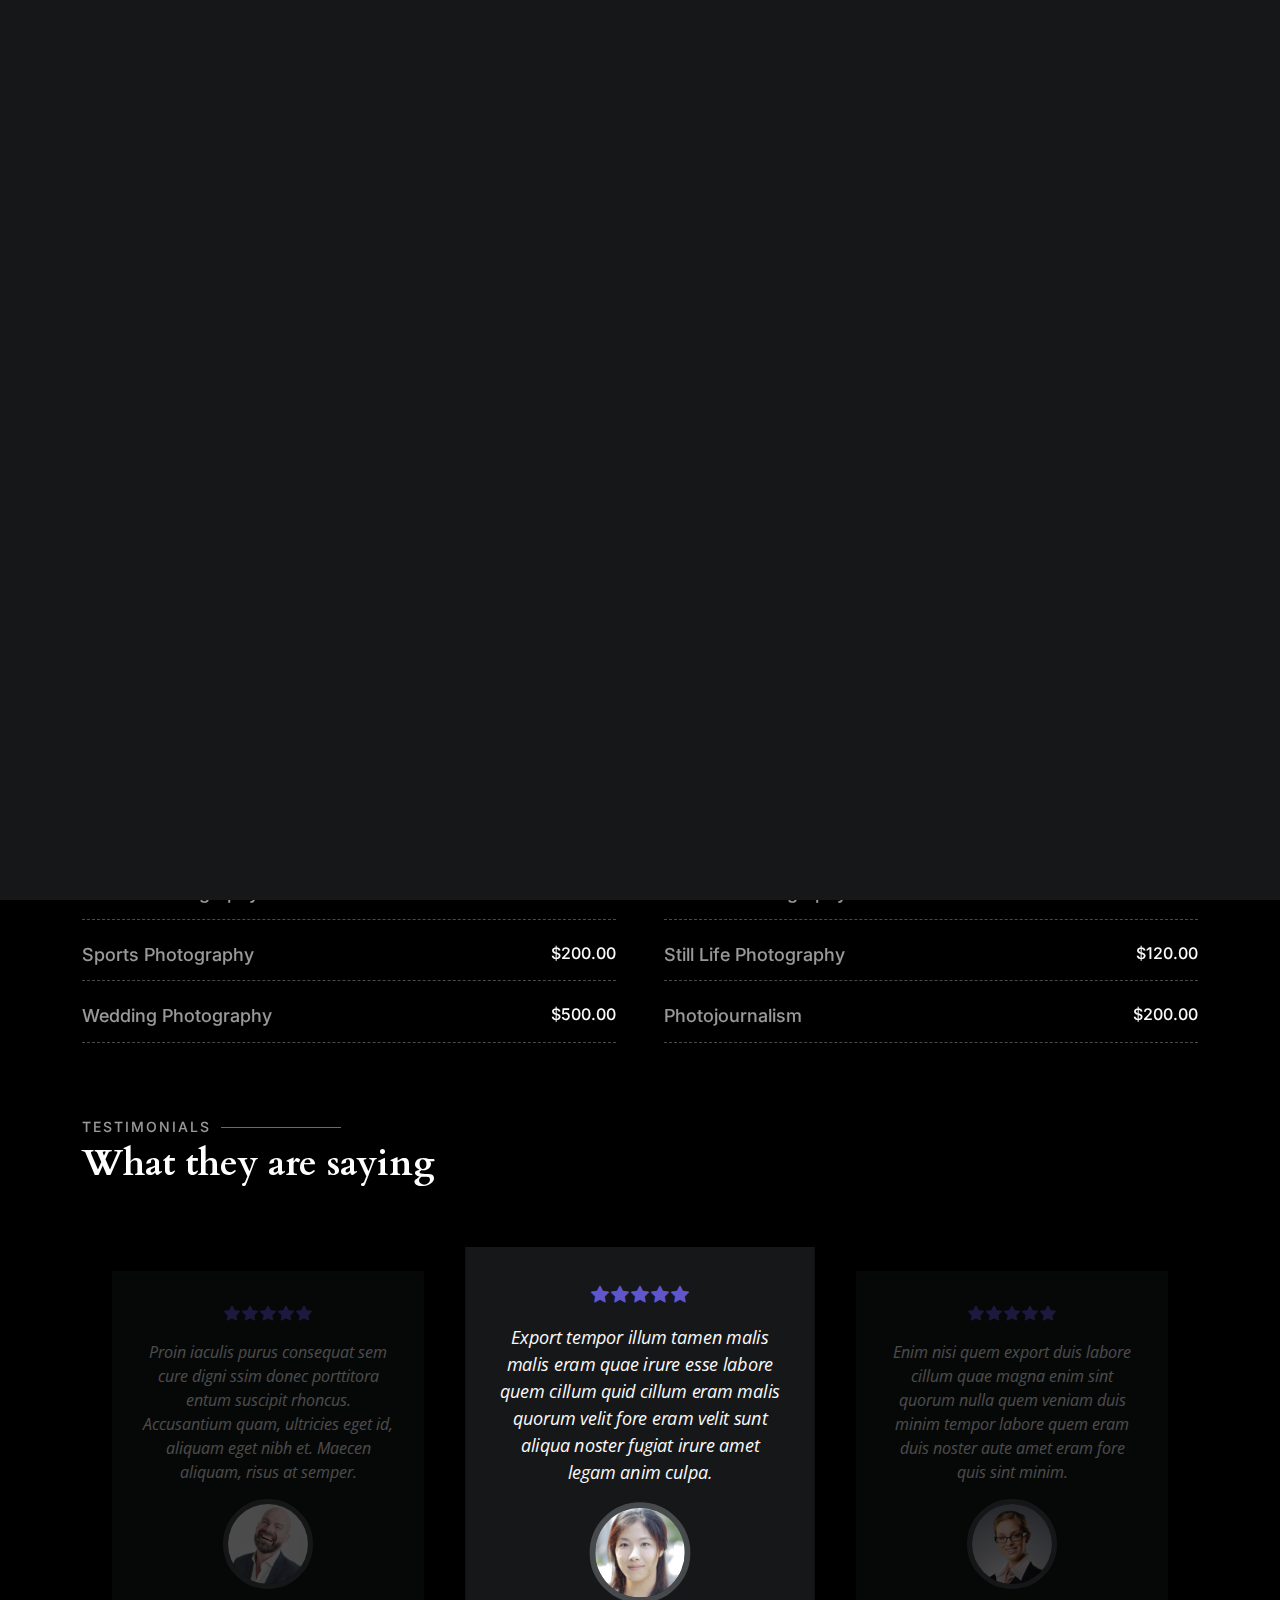
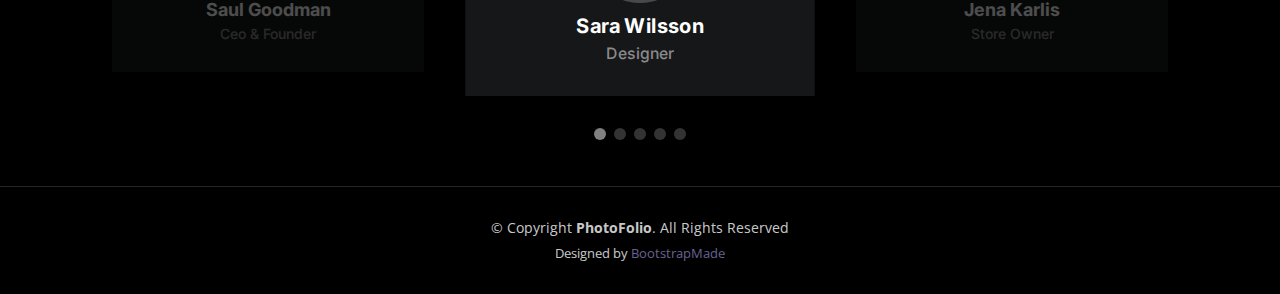
<file: services.html>
<!DOCTYPE html>
<html lang="en">

<head>
  <meta charset="utf-8">
  <meta content="width=device-width, initial-scale=1.0" name="viewport">

  <title>PhotoFolio Bootstrap Template - Services</title>
  <meta content="" name="description">
  <meta content="" name="keywords">

  <!-- Favicons -->
  <link href="assets/img/favicon.png" rel="icon">
  <link href="assets/img/apple-touch-icon.png" rel="apple-touch-icon">

  <!-- Google Fonts -->
  <link rel="preconnect" href="https://fonts.googleapis.com">
  <link rel="preconnect" href="https://fonts.gstatic.com" crossorigin>
  <link href="https://fonts.googleapis.com/css2?family=Open+Sans:ital,wght@0,300;0,400;0,500;0,600;0,700;1,300;1,400;1,600;1,700&family=Inter:ital,wght@0,300;0,400;0,500;0,600;0,700;1,300;1,400;1,500;1,600;1,700&family=Cardo:ital,wght@0,400;0,700;1,400&display=swap" rel="stylesheet">

  <!-- Vendor CSS Files -->
  <link href="assets/vendor/bootstrap/css/bootstrap.min.css" rel="stylesheet">
  <link href="assets/vendor/bootstrap-icons/bootstrap-icons.css" rel="stylesheet">
  <link href="assets/vendor/swiper/swiper-bundle.min.css" rel="stylesheet">
  <link href="assets/vendor/glightbox/css/glightbox.min.css" rel="stylesheet">
  <link href="assets/vendor/aos/aos.css" rel="stylesheet">

  <!-- Template Main CSS File -->
  <link href="assets/css/main.css" rel="stylesheet">

  <!-- =======================================================
  * Template Name: PhotoFolio - v1.1.1
  * Template URL: https://bootstrapmade.com/photofolio-bootstrap-photography-website-template/
  * Author: BootstrapMade.com
  * License: https://bootstrapmade.com/license/
  ======================================================== -->
</head>

<body>

  <header id="header" class="header d-flex align-items-center fixed-top">
    <div class="container-fluid d-flex align-items-center justify-content-between">

      <a href="index.html" class="logo d-flex align-items-center  me-auto me-lg-0">
        <!-- Uncomment the line below if you also wish to use an image logo -->
        <!-- <img src="assets/img/logo.png" alt=""> -->
        <i class="bi bi-camera"></i>
        <h1>Gamerty_starmaps</h1>
      </a>

      <nav id="navbar" class="navbar">
        <ul>
          <li><a href="index.html" class="active">Home</a></li>
          <li><a href="about.html">About</a></li>
          <li class="dropdown"><a href="#"><span>Gallery</span> <i class="bi bi-chevron-down dropdown-indicator"></i></a>
            <ul>
              <li><a href="nature.html">Nature</a></li>
              <li><a href="bebe.html">Bebes</a></li>
              <li><a href="black.html">Black</a></li>
              <li><a href="Galaxies.html">Galaxies</a></li>
              <li><a href="etoileLumineuse.html">The bright stars
              </a></li>
              <li><a href="love.html">Love</a></li>
              <li><a href="reflet.html">Reflection</a></li>
              <li><a href="tableauPersonnaliser.html">Personalized paintings with photos</a></li>
              
            </ul>
          </li>
          <li><a href="services.html">Services</a></li>
          <li><a href="contact.html">Contact</a></li>
        </ul>
      </nav><!-- .navbar -->

      <div class="header-social-links">
        <a href="#" class="twitter"><i class="bi bi-twitter"></i></a>
        <a href="https://www.facebook.com/profile.php?id=100063121005728&mibextid=LQQJ4d" class="facebook"><i class="bi bi-facebook"></i></a>
        <a href="https://instagram.com/gamerty_starmaps.tn?igshid=Nzg3NjI1NGI=" class="instagram"><i class="bi bi-instagram"></i></a>
        <a href="#" class="linkedin"><i class="bi bi-linkedin"></i></i></a>
      </div>
      <i class="mobile-nav-toggle mobile-nav-show bi bi-list"></i>
      <i class="mobile-nav-toggle mobile-nav-hide d-none bi bi-x"></i>

    </div>
  </header><!-- End Header -->

  <main id="main" data-aos="fade" data-aos-delay="1500">

    <!-- ======= End Page Header ======= -->
    <div class="page-header d-flex align-items-center">
      <div class="container position-relative">
        <div class="row d-flex justify-content-center">
          <div class="col-lg-6 text-center">
            <h2>Services</h2>
            <p>Odio et unde deleniti. Deserunt numquam exercitationem. Officiis quo odio sint voluptas consequatur ut a odio voluptatem. Sit dolorum debitis veritatis natus dolores. Quasi ratione sint. Sit quaerat ipsum dolorem.</p>

            <a class="cta-btn" href="contact.html">Available for hire</a>

          </div>
        </div>
      </div>
    </div><!-- End Page Header -->

    <!-- ======= Services Section ======= -->
    <section id="services" class="services">
      <div class="container">

        <div class="row gy-4">

          <div class="col-xl-3 col-md-6 d-flex">
            <div class="service-item position-relative">
              <i class="bi bi-activity"></i>
              <h4><a href="" class="stretched-link">Lorem Ipsum</a></h4>
              <p>Voluptatum deleniti atque corrupti quos dolores et quas molestias excepturi</p>
            </div>
          </div><!-- End Service Item -->

          <div class="col-xl-3 col-md-6 d-flex">
            <div class="service-item position-relative">
              <i class="bi bi-bounding-box-circles"></i>
              <h4><a href="" class="stretched-link">Sed ut perspici</a></h4>
              <p>Duis aute irure dolor in reprehenderit in voluptate velit esse cillum dolore</p>
            </div>
          </div><!-- End Service Item -->

          <div class="col-xl-3 col-md-6 d-flex">
            <div class="service-item position-relative">
              <i class="bi bi-calendar4-week"></i>
              <h4><a href="" class="stretched-link">Magni Dolores</a></h4>
              <p>Excepteur sint occaecat cupidatat non proident, sunt in culpa qui officia</p>
            </div>
          </div><!-- End Service Item -->

          <div class="col-xl-3 col-md-6 d-flex">
            <div class="service-item position-relative">
              <i class="bi bi-broadcast"></i>
              <h4><a href="" class="stretched-link">Nemo Enim</a></h4>
              <p>At vero eos et accusamus et iusto odio dignissimos ducimus qui blanditiis</p>
            </div>
          </div><!-- End Service Item -->

        </div>

      </div>
    </section><!-- End Services Section -->

    <!-- ======= Pricing Section ======= -->
    <section id="pricing" class="pricing">
      <div class="container">

        <div class="section-header">
          <h2>Prices</h2>
          <p>Check my adorable pricing</p>
        </div>

        <div class="row gy-4 gx-lg-5">

          <div class="col-lg-6">
            <div class="pricing-item d-flex justify-content-between">
              <h3>Portrait Photography</h3>
              <h4>$160.00</h4>
            </div>
          </div><!-- End Pricing Item -->

          <div class="col-lg-6">
            <div class="pricing-item d-flex justify-content-between">
              <h3>Fashion Photography</h3>
              <h4>$300.00</h4>
            </div>
          </div><!-- End Pricing Item -->

          <div class="col-lg-6">
            <div class="pricing-item d-flex justify-content-between">
              <h3>Sports Photography</h3>
              <h4>$200.00</h4>
            </div>
          </div><!-- End Pricing Item -->

          <div class="col-lg-6">
            <div class="pricing-item d-flex justify-content-between">
              <h3>Still Life Photography</h3>
              <h4>$120.00</h4>
            </div>
          </div><!-- End Pricing Item -->

          <div class="col-lg-6">
            <div class="pricing-item d-flex justify-content-between">
              <h3>Wedding Photography</h3>
              <h4>$500.00</h4>
            </div>
          </div><!-- End Pricing Item -->

          <div class="col-lg-6">
            <div class="pricing-item d-flex justify-content-between">
              <h3>Photojournalism</h3>
              <h4>$200.00</h4>
            </div>
          </div><!-- End Pricing Item -->

        </div>
    </section><!-- End Pricing Section -->

    <!-- ======= Testimonials Section ======= -->
    <section id="testimonials" class="testimonials">
      <div class="container">

        <div class="section-header">
          <h2>Testimonials</h2>
          <p>What they are saying</p>
        </div>

        <div class="slides-3 swiper">
          <div class="swiper-wrapper">

            <div class="swiper-slide">
              <div class="testimonial-item">
                <div class="stars">
                  <i class="bi bi-star-fill"></i><i class="bi bi-star-fill"></i><i class="bi bi-star-fill"></i><i class="bi bi-star-fill"></i><i class="bi bi-star-fill"></i>
                </div>
                <p>
                  Proin iaculis purus consequat sem cure digni ssim donec porttitora entum suscipit rhoncus. Accusantium quam, ultricies eget id, aliquam eget nibh et. Maecen aliquam, risus at semper.
                </p>
                <div class="profile mt-auto">
                  <img src="assets/img/testimonials/testimonials-1.jpg" class="testimonial-img" alt="">
                  <h3>Saul Goodman</h3>
                  <h4>Ceo &amp; Founder</h4>
                </div>
              </div>
            </div><!-- End testimonial item -->

            <div class="swiper-slide">
              <div class="testimonial-item">
                <div class="stars">
                  <i class="bi bi-star-fill"></i><i class="bi bi-star-fill"></i><i class="bi bi-star-fill"></i><i class="bi bi-star-fill"></i><i class="bi bi-star-fill"></i>
                </div>
                <p>
                  Export tempor illum tamen malis malis eram quae irure esse labore quem cillum quid cillum eram malis quorum velit fore eram velit sunt aliqua noster fugiat irure amet legam anim culpa.
                </p>
                <div class="profile mt-auto">
                  <img src="assets/img/testimonials/testimonials-2.jpg" class="testimonial-img" alt="">
                  <h3>Sara Wilsson</h3>
                  <h4>Designer</h4>
                </div>
              </div>
            </div><!-- End testimonial item -->

            <div class="swiper-slide">
              <div class="testimonial-item">
                <div class="stars">
                  <i class="bi bi-star-fill"></i><i class="bi bi-star-fill"></i><i class="bi bi-star-fill"></i><i class="bi bi-star-fill"></i><i class="bi bi-star-fill"></i>
                </div>
                <p>
                  Enim nisi quem export duis labore cillum quae magna enim sint quorum nulla quem veniam duis minim tempor labore quem eram duis noster aute amet eram fore quis sint minim.
                </p>
                <div class="profile mt-auto">
                  <img src="assets/img/testimonials/testimonials-3.jpg" class="testimonial-img" alt="">
                  <h3>Jena Karlis</h3>
                  <h4>Store Owner</h4>
                </div>
              </div>
            </div><!-- End testimonial item -->

            <div class="swiper-slide">
              <div class="testimonial-item">
                <div class="stars">
                  <i class="bi bi-star-fill"></i><i class="bi bi-star-fill"></i><i class="bi bi-star-fill"></i><i class="bi bi-star-fill"></i><i class="bi bi-star-fill"></i>
                </div>
                <p>
                  Fugiat enim eram quae cillum dolore dolor amet nulla culpa multos export minim fugiat minim velit minim dolor enim duis veniam ipsum anim magna sunt elit fore quem dolore labore illum veniam.
                </p>
                <div class="profile mt-auto">
                  <img src="assets/img/testimonials/testimonials-4.jpg" class="testimonial-img" alt="">
                  <h3>Matt Brandon</h3>
                  <h4>Freelancer</h4>
                </div>
              </div>
            </div><!-- End testimonial item -->

            <div class="swiper-slide">
              <div class="testimonial-item">
                <div class="stars">
                  <i class="bi bi-star-fill"></i><i class="bi bi-star-fill"></i><i class="bi bi-star-fill"></i><i class="bi bi-star-fill"></i><i class="bi bi-star-fill"></i>
                </div>
                <p>
                  Quis quorum aliqua sint quem legam fore sunt eram irure aliqua veniam tempor noster veniam enim culpa labore duis sunt culpa nulla illum cillum fugiat legam esse veniam culpa fore nisi cillum quid.
                </p>
                <div class="profile mt-auto">
                  <img src="assets/img/testimonials/testimonials-5.jpg" class="testimonial-img" alt="">
                  <h3>John Larson</h3>
                  <h4>Entrepreneur</h4>
                </div>
              </div>
            </div><!-- End testimonial item -->

          </div>
          <div class="swiper-pagination"></div>
        </div>

      </div>
    </section><!-- End Testimonials Section -->

  </main><!-- End #main -->

  <!-- ======= Footer ======= -->
  <footer id="footer" class="footer">
    <div class="container">
      <div class="copyright">
        &copy; Copyright <strong><span>PhotoFolio</span></strong>. All Rights Reserved
      </div>
      <div class="credits">
        <!-- All the links in the footer should remain intact. -->
        <!-- You can delete the links only if you purchased the pro version. -->
        <!-- Licensing information: https://bootstrapmade.com/license/ -->
        <!-- Purchase the pro version with working PHP/AJAX contact form: https://bootstrapmade.com/photofolio-bootstrap-photography-website-template/ -->
        Designed by <a href="https://bootstrapmade.com/">BootstrapMade</a>
      </div>
    </div>
  </footer><!-- End Footer -->

  <a href="#" class="scroll-top d-flex align-items-center justify-content-center"><i class="bi bi-arrow-up-short"></i></a>

  <div id="preloader">
    <div class="line"></div>
  </div>

  <!-- Vendor JS Files -->
  <script src="assets/vendor/bootstrap/js/bootstrap.bundle.min.js"></script>
  <script src="assets/vendor/swiper/swiper-bundle.min.js"></script>
  <script src="assets/vendor/glightbox/js/glightbox.min.js"></script>
  <script src="assets/vendor/aos/aos.js"></script>
  <script src="assets/vendor/php-email-form/validate.js"></script>

  <!-- Template Main JS File -->
  <script src="assets/js/main.js"></script>

</body>

</html>
</file>
<file: assets/css/main.css>
/**
* Template Name: PhotoFolio - v1.1.1
* Template URL: https://bootstrapmade.com/photofolio-bootstrap-photography-website-template/
* Author: BootstrapMade.com
* License: https://bootstrapmade.com/license/
*/

/*--------------------------------------------------------------
# Set main reusable colors and fonts using CSS variables
# Learn more about CSS variables at https://developer.mozilla.org/en-US/docs/Web/CSS/Using_CSS_custom_properties
--------------------------------------------------------------*/
/* Fonts */
:root {
  --font-default: "Open Sans", system-ui, -apple-system, "Segoe UI", Roboto, "Helvetica Neue", Arial, "Noto Sans", "Liberation Sans", sans-serif, "Apple Color Emoji", "Segoe UI Emoji", "Segoe UI Symbol", "Noto Color Emoji";
  --font-primary: "Inter", sans-serif;
  --font-secondary: "Cardo", sans-serif;
}

/* Colors */
:root {
  --color-default: #fafafa;
  --color-primary: #676392;
  --color-secondary: #161718;
}

/* Smooth scroll behavior */
:root {
  scroll-behavior: smooth;
}

/*--------------------------------------------------------------
# General
--------------------------------------------------------------*/
body {
  font-family: var(--font-default);
  color: var(--color-default);
  background-color: #000;
}

a {
  color: var(--color-primary);
  text-decoration: none;
}

a:hover {
  color: #676392;;
  text-decoration: none;
}

h1,
h2,
h3,
h4,
h5,
h6 {
  font-family: var(--font-primary);
}

/*--------------------------------------------------------------
# Sections & Section Header
--------------------------------------------------------------*/
.section-header {
  padding-bottom: 40px;
}

.section-header h2 {
  font-size: 14px;
  font-weight: 500;
  padding: 0;
  line-height: 1px;
  margin: 0 0 5px 0;
  letter-spacing: 2px;
  text-transform: uppercase;
  color: rgba(255, 255, 255, 0.6);
  font-family: var(--font-primary);
}

.section-header h2::after {
  content: "";
  width: 120px;
  height: 1px;
  display: inline-block;
  background: #676392;
  margin: 4px 10px;
}

.section-header p {
  margin: 0;
  margin: 0;
  font-size: 36px;
  font-weight: 700;
  font-family: var(--font-secondary);
  color: #fff;
}

/*--------------------------------------------------------------
# Page Header
--------------------------------------------------------------*/
.page-header {
  padding: 120px 0 60px 0;
  min-height: 30vh;
  position: relative;
}

.page-header h2 {
  font-size: 56px;
  font-weight: 500;
  color: #fff;
  font-family: var(--font-secondary);
}

@media (max-width: 768px) {
  .page-header h2 {
    font-size: 36px;
  }
}

.page-header p {
  color: rgba(255, 255, 255, 0.8);
}

.page-header .cta-btn {
  font-family: var(--font-primary);
  font-weight: 400;
  font-size: 14px;
  display: inline-block;
  padding: 12px 40px;
  border-radius: 4px;
  letter-spacing: 1px;
  text-transform: uppercase;
  transition: 0.3s;
  color: #fff;
  background: var(--color-primary);
}

.page-header .cta-btn:hover {
  background: #676392;
}

/*--------------------------------------------------------------
# Scroll top button
--------------------------------------------------------------*/
.scroll-top {
  position: fixed;
  visibility: hidden;
  opacity: 0;
  right: 15px;
  bottom: -15px;
  z-index: 99999;
  background: var(--color-primary);
  width: 44px;
  height: 44px;
  border-radius: 50px;
  transition: all 0.4s;
}

.scroll-top i {
  font-size: 24px;
  color: #fff;
  line-height: 0;
}

.scroll-top:hover {
  background: #676392;
  color: #fff;
}

.scroll-top.active {
  visibility: visible;
  opacity: 1;
  bottom: 15px;
}

/*--------------------------------------------------------------
# Preloader
--------------------------------------------------------------*/
#preloader {
  display: flex;
  position: fixed;
  inset: 0;
  width: 100%;
  height: 100vh;
  z-index: 99999;
}

#preloader:before,
#preloader:after {
  content: "";
  background-color: var(--color-secondary);
  position: absolute;
  inset: 0;
  width: 50%;
  height: 100%;
  transition: all 0.3s ease 0s;
  z-index: -1;
}

#preloader:after {
  left: auto;
  right: 0;
}

#preloader .line {
  position: relative;
  overflow: hidden;
  margin: auto;
  width: 1px;
  height: 280px;
  transition: all 0.8s ease 0s;
}

#preloader .line:before {
  content: "";
  position: absolute;
  background-color: #fff;
  left: 0;
  top: 50%;
  width: 1px;
  height: 0%;
  transform: translateY(-50%);
  -webkit-animation: lineincrease 1000ms ease-in-out 0s forwards;
  animation: lineincrease 1000ms ease-in-out 0s forwards;
}

#preloader .line:after {
  content: "";
  position: absolute;
  background-color: #999;
  left: 0;
  top: 0;
  width: 1px;
  height: 100%;
  transform: translateY(-100%);
  -webkit-animation: linemove 1200ms linear 0s infinite;
  animation: linemove 1200ms linear 0s infinite;
  -webkit-animation-delay: 2000ms;
  animation-delay: 2000ms;
}

#preloader.loaded .line {
  opacity: 0;
  height: 100% !important;
}

#preloader.loaded .line:after {
  opacity: 0;
}

#preloader.loaded:before,
#preloader.loaded:after {
  -webkit-animation: preloaderfinish 300ms ease-in-out 500ms forwards;
  animation: preloaderfinish 300ms ease-in-out 500ms forwards;
}

@-webkit-keyframes lineincrease {
  0% {
    height: 0%;
  }

  100% {
    height: 100%;
  }
}

@keyframes lineincrease {
  0% {
    height: 0%;
  }

  100% {
    height: 100%;
  }
}

@-webkit-keyframes linemove {
  0% {
    transform: translateY(200%);
  }

  100% {
    transform: translateY(-100%);
  }
}

@keyframes linemove {
  0% {
    transform: translateY(200%);
  }

  100% {
    transform: translateY(-100%);
  }
}

@-webkit-keyframes preloaderfinish {
  0% {
    width: 5 0%;
  }

  100% {
    width: 0%;
  }
}

@keyframes preloaderfinish {
  0% {
    width: 5 0%;
  }

  100% {
    width: 0%;
  }
}

/*--------------------------------------------------------------
# Header
--------------------------------------------------------------*/
.header {
  transition: all 0.5s;
  z-index: 997;
  padding: 30px 0;
  background-color: #000;
}

.header .logo {
  transition: 0.3s;
}

.header .logo img {
  max-height: 40px;
  margin-right: 8px;
}

.header .logo h1 {
  font-size: 32px;
  margin: 0;
  font-weight: 400;
  color: #fff;
  font-family: var(--font-secondary);
}

.header .logo i {
  font-size: 32px;
  margin-right: 8px;
  line-height: 0;
}

@media (max-width: 575px) {
  .header .logo h1 {
    font-size: 26px;
  }

  .header .logo i {
    font-size: 24px;
  }
}

.header .header-social-links {
  padding-right: 15px;
}

.header .header-social-links a {
  color: rgba(255, 255, 255, 0.5);
  padding-left: 15px;
  display: inline-block;
  line-height: 0px;
  transition: 0.3s;
  font-size: 16px;
}

.header .header-social-links a:hover {
  color: #fff;
}

@media (max-width: 575px) {
  .header .header-social-links a {
    padding-left: 5px;
  }
}

/*--------------------------------------------------------------
# Desktop Navigation
--------------------------------------------------------------*/
@media (min-width: 1280px) {
  .navbar {
    padding: 0;
  }

  .navbar ul {
    margin: 0;
    padding: 0;
    display: flex;
    list-style: none;
    align-items: center;
  }

  .navbar li {
    position: relative;
  }

  .navbar a,
  .navbar a:focus {
    display: flex;
    align-items: center;
    justify-content: space-between;
    padding: 10px 0 10px 30px;
    font-family: var(--font-primary);
    text-transform: uppercase;
    letter-spacing: 1px;
    font-size: 13px;
    font-weight: 400;
    color: rgba(255, 255, 255, 0.5);
    white-space: nowrap;
    transition: 0.3s;
  }

  .navbar a i,
  .navbar a:focus i {
    font-size: 12px;
    line-height: 0;
    margin-left: 5px;
  }

  .navbar a:hover,
  .navbar .active,
  .navbar .active:focus,
  .navbar li:hover>a {
    color: #fff;
  }

  .navbar .dropdown ul {
    display: block;
    position: absolute;
    left: 14px;
    top: calc(100% + 30px);
    margin: 0;
    padding: 10px 0;
    z-index: 99;
    opacity: 0;
    visibility: hidden;
    background: var(--color-secondary);
    transition: 0.3s;
    border-radius: 4px;
  }

  .navbar .dropdown ul li {
    min-width: 200px;
  }

  .navbar .dropdown ul a {
    padding: 10px 20px;
    font-size: 15px;
    text-transform: none;
    font-weight: 400;
  }

  .navbar .dropdown ul a i {
    font-size: 12px;
  }

  .navbar .dropdown ul a:hover,
  .navbar .dropdown ul .active:hover,
  .navbar .dropdown ul li:hover>a {
    color: #fff;
  }

  .navbar .dropdown:hover>ul {
    opacity: 1;
    top: 100%;
    visibility: visible;
  }

  .navbar .dropdown .dropdown ul {
    top: 0;
    left: calc(100% - 30px);
    visibility: hidden;
  }

  .navbar .dropdown .dropdown:hover>ul {
    opacity: 1;
    top: 0;
    left: 100%;
    visibility: visible;
  }
}

@media (min-width: 1280px) and (max-width: 1366px) {
  .navbar .dropdown .dropdown ul {
    left: -90%;
  }

  .navbar .dropdown .dropdown:hover>ul {
    left: -100%;
  }
}

@media (min-width: 1280px) {

  .mobile-nav-show,
  .mobile-nav-hide {
    display: none;
  }
}

/*--------------------------------------------------------------
# Mobile Navigation
--------------------------------------------------------------*/
@media (max-width: 1279px) {
  .navbar {
    position: fixed;
    top: 0;
    right: -100%;
    width: 100%;
    max-width: 400px;
    bottom: 0;
    transition: 0.3s;
    z-index: 9997;
  }

  .navbar ul {
    position: absolute;
    inset: 0;
    padding: 50px 0 10px 0;
    margin: 0;
    background: rgba(0, 0, 0, 0.9);
    overflow-y: auto;
    transition: 0.3s;
    z-index: 9998;
  }

  .navbar a,
  .navbar a:focus {
    display: flex;
    align-items: center;
    justify-content: space-between;
    padding: 10px 20px;
    font-family: var(--font-primary);
    font-size: 13px;
    text-transform: uppercase;
    font-weight: 400;
    color: rgba(255, 255, 255, 0.5);
    letter-spacing: 1px;
    white-space: nowrap;
    transition: 0.3s;
  }

  .navbar a i,
  .navbar a:focus i {
    font-size: 12px;
    line-height: 0;
    margin-left: 5px;
  }

  .navbar a:hover,
  .navbar .active,
  .navbar .active:focus,
  .navbar li:hover>a {
    color: #fff;
  }

  .navbar .dropdown ul,
  .navbar .dropdown .dropdown ul {
    position: static;
    display: none;
    padding: 10px 0;
    margin: 10px 20px;
    transition: all 0.5s ease-in-out;
    border: 1px solid black;
  }

  .navbar .dropdown>.dropdown-active,
  .navbar .dropdown .dropdown>.dropdown-active {
    display: block;
  }

  .mobile-nav-show {
    color: #fff;
    font-size: 28px;
    cursor: pointer;
    line-height: 0;
    transition: 0.5s;
    z-index: 9999;
    margin: 0 10px 0 10px;
  }

  .mobile-nav-hide {
    color: #fff;
    font-size: 32px;
    cursor: pointer;
    line-height: 0;
    transition: 0.5s;
    position: fixed;
    right: 20px;
    top: 20px;
    z-index: 9999;
  }

  .mobile-nav-active {
    overflow: hidden;
  }

  .mobile-nav-active .navbar {
    right: 0;
  }

  .mobile-nav-active .navbar:before {
    content: "";
    position: fixed;
    inset: 0;
    background: rgba(22, 23, 24, 0.8);
    z-index: 9996;
  }
}

/*--------------------------------------------------------------
# About Section
--------------------------------------------------------------*/
.about .content h2 {
  font-weight: 700;
  font-size: 24px;
  color: var(--color-primary);
}

.about .content ul {
  list-style: none;
  padding: 0;
}

.about .content ul li {
  margin-bottom: 20px;
  display: flex;
  align-items: center;
}

.about .content ul strong {
  margin-right: 10px;
}

.about .content ul i {
  font-size: 16px;
  margin-right: 5px;
  color: var(--color-primary);
  line-height: 0;
}

/*--------------------------------------------------------------
# Testimonials Section
--------------------------------------------------------------*/
.testimonials {
  margin-top: 80px;
}

.testimonials .testimonial-item {
  box-sizing: content-box;
  padding: 30px;
  margin: 40px 30px;
  background: var(--color-secondary);
  min-height: 320px;
  display: flex;
  flex-direction: column;
  text-align: center;
  transition: 0.3s;
}

.testimonials .testimonial-item .stars {
  margin-bottom: 15px;
}

.testimonials .testimonial-item .stars i {
  color: #5f55cc;
  margin: 0 1px;
}

.testimonials .testimonial-item .testimonial-img {
  width: 90px;
  border-radius: 50%;
  border: 5px solid #474a4d;
  margin: 0 auto;
}

.testimonials .testimonial-item h3 {
  font-size: 18px;
  font-weight: bold;
  margin: 10px 0 5px 0;
  color: #fff;
}

.testimonials .testimonial-item h4 {
  font-size: 14px;
  color: rgba(255, 255, 255, 0.5);
  margin: 0;
}

.testimonials .testimonial-item p {
  font-style: italic;
  margin: 0 auto 15px auto;
}

.testimonials .swiper-pagination {
  margin-top: 20px;
  position: relative;
}

.testimonials .swiper-pagination .swiper-pagination-bullet {
  width: 12px;
  height: 12px;
  background-color: rgba(255, 255, 255, 0.2);
  opacity: 1;
}

.testimonials .swiper-pagination .swiper-pagination-bullet-active {
  background-color: rgba(255, 255, 255, 0.5);
}

.testimonials .swiper-slide {
  opacity: 0.3;
}

@media (max-width: 1199px) {
  .testimonials .swiper-slide-active {
    opacity: 1;
  }

  .testimonials .swiper-pagination {
    margin-top: 0;
  }

  .testimonials .testimonial-item {
    margin: 40px 20px;
  }
}

@media (min-width: 1200px) {
  .testimonials .swiper-slide-next {
    opacity: 1;
    transform: scale(1.12);
  }
}

/*--------------------------------------------------------------
# Pricing Section
--------------------------------------------------------------*/
.gallery {
  margin-top: 40px;
}

.gallery .gallery-item {
  position: relative;
  overflow: hidden;
  border-radius: 10px;
}

.gallery .gallery-item img {
  transition: 0.3s;
}

.gallery .gallery-links {
  position: absolute;
  inset: 0;
  opacity: 0;
  transition: all ease-in-out 0.3s;
  background: rgba(0, 0, 0, 0.6);
  z-index: 3;
}

.gallery .gallery-links .preview-link,
.gallery .gallery-links .details-link {
  font-size: 20px;
  color: rgba(255, 255, 255, 0.5);
  transition: 0.3s;
  line-height: 1.2;
  margin: 30px 8px 0 8px;
}

.gallery .gallery-links .preview-link:hover,
.gallery .gallery-links .details-link:hover {
  color: #fff;
}

.gallery .gallery-links .details-link {
  font-size: 30px;
  line-height: 0;
}

.gallery .gallery-item:hover .gallery-links {
  opacity: 1;
}

.gallery .gallery-item:hover .preview-link,
.gallery .gallery-item:hover .details-link {
  margin-top: 0;
}

.gallery .gallery-item:hover img {
  transform: scale(1.1);
}

.glightbox-clean .gslide-description {
  background: #222425;
}

.glightbox-clean .gslide-title {
  color: rgba(255, 255, 255, 0.8);
  margin: 0;
}

/*--------------------------------------------------------------
# Gallery Single Section
--------------------------------------------------------------*/
.gallery-single .portfolio-details-slider img {
  width: 100%;
}

.gallery-single .portfolio-details-slider .swiper-pagination .swiper-pagination-bullet {
  width: 12px;
  height: 12px;
  background-color: rgba(255, 255, 255, 0.7);
  opacity: 1;
}

.gallery-single .portfolio-details-slider .swiper-pagination .swiper-pagination-bullet-active {
  background-color: var(--color-primary);
}

.gallery-single .swiper-button-prev,
.gallery-single .swiper-button-next {
  width: 48px;
  height: 48px;
}

.gallery-single .swiper-button-prev:after,
.gallery-single .swiper-button-next:after {
  color: rgba(255, 255, 255, 0.8);
  background-color: rgba(0, 0, 0, 0.2);
  font-size: 24px;
  border-radius: 50%;
  width: 48px;
  height: 48px;
  display: flex;
  align-items: center;
  justify-content: center;
  transition: 0.3s;
}

.gallery-single .swiper-button-prev:hover:after,
.gallery-single .swiper-button-next:hover:after {
  background-color: rgba(0, 0, 0, 0.6);
}

@media (max-width: 575px) {

  .gallery-single .swiper-button-prev,
  .gallery-single .swiper-button-next {
    display: none;
  }
}

.gallery-single .portfolio-info h3 {
  font-size: 22px;
  font-weight: 700;
  margin-bottom: 20px;
  padding-bottom: 20px;
  position: relative;
  font-family: var(--font-secondary);
}

.gallery-single .portfolio-info h3:after {
  content: "";
  position: absolute;
  display: block;
  width: 50px;
  height: 3px;
  background: var(--color-primary);
  left: 0;
  bottom: 0;
}

.gallery-single .portfolio-info ul {
  list-style: none;
  padding: 0;
  font-size: 15px;
}

.gallery-single .portfolio-info ul li {
  display: flex;
  flex-direction: column;
  padding-bottom: 15px;
}

.gallery-single .portfolio-info ul strong {
  text-transform: uppercase;
  font-weight: 400;
  color: #6b7075;
  font-size: 14px;
}

.gallery-single .portfolio-info .btn-visit {
  padding: 8px 40px;
  background: var(--color-primary);
  color: #fff;
  border-radius: 50px;
  transition: 0.3s;
}

.gallery-single .portfolio-info .btn-visit:hover {
  background: #676392;
}

.gallery-single .portfolio-description h2 {
  font-size: 26px;
  font-weight: 700;
  margin-bottom: 20px;
  color: #fff;
  font-family: var(--font-secondary);
}

.gallery-single .portfolio-description p {
  padding: 0;
}

.gallery-single .portfolio-description .testimonial-item {
  padding: 30px 30px 0 30px;
  position: relative;
  background: var(--color-secondary);
  height: 100%;
  margin-bottom: 50px;
}

.gallery-single .portfolio-description .testimonial-item .testimonial-img {
  width: 90px;
  border-radius: 50px;
  border: 6px solid #2e3133;
  float: left;
  margin: 0 10px 0 0;
}

.gallery-single .portfolio-description .testimonial-item h3 {
  font-size: 18px;
  font-weight: bold;
  margin: 15px 0 5px 0;
  padding-top: 20px;
}

.gallery-single .portfolio-description .testimonial-item h4 {
  font-size: 14px;
  color: rgba(255, 255, 255, 0.6);
  margin: 0;
}

.gallery-single .portfolio-description .testimonial-item .quote-icon-left,
.gallery-single .portfolio-description .testimonial-item .quote-icon-right {
  color: #676392;
  font-size: 26px;
  line-height: 0;
}

.gallery-single .portfolio-description .testimonial-item .quote-icon-left {
  display: inline-block;
  left: -5px;
  position: relative;
}

.gallery-single .portfolio-description .testimonial-item .quote-icon-right {
  display: inline-block;
  right: -5px;
  position: relative;
  top: 10px;
  transform: scale(-1, -1);
}

.gallery-single .portfolio-description .testimonial-item p {
  font-style: italic;
  margin: 0 0 15px 0 0 0;
  padding: 0;
}

/*--------------------------------------------------------------
# Services Section
--------------------------------------------------------------*/
.services .service-item {
  padding: 50px 30px;
  transition: all ease-in-out 0.4s;
  background: var(--color-secondary);
  height: 100%;
  overflow: hidden;
  z-index: 1;
}

.services .service-item:before {
  content: "";
  position: absolute;
  background: #1d1f20;
  top: -200px;
  transition: all 0.3s;
  z-index: -1;
}

.services .service-item i {
  background: var(--color-primary);
  color: #fff;
  font-size: 24px;
  transition: 0.3s;
  display: flex;
  align-items: center;
  justify-content: center;
  width: 56px;
  height: 56px;
  border-radius: 50%;
}

.services .service-item h4 {
  font-weight: 600;
  margin: 15px 0 0 0;
  transition: 0.3s;
  font-size: 20px;
}

.services .service-item h4 a {
  color: #fff;
}

.services .service-item p {
  line-height: 24px;
  font-size: 14px;
  margin: 15px 0 0 0;
}

.services .service-item:hover:before {
  background: var(--color-primary);
  right: 0;
  top: 0;
  width: 100%;
  height: 100%;
  border-radius: 0px;
}

.services .service-item:hover h4 a,
.services .service-item:hover p {
  color: #fff;
}

.services .service-item:hover i {
  background: #fff;
  color: var(--color-primary);
}

/*--------------------------------------------------------------
# Pricing Section
--------------------------------------------------------------*/
.pricing {
  margin-top: 80px;
}

.pricing .pricing-item {
  border-bottom: 1px dashed #474a4d;
  width: 100%;
  height: 100%;
  padding: 0 0 15px 0;
}

.pricing .pricing-item h3 {
  margin: 0;
  font-size: 18px;
  font-weight: 500;
  color: rgba(255, 255, 255, 0.6);
}

.pricing .pricing-item h4 {
  margin: 0;
  font-size: 16px;
}

/*--------------------------------------------------------------
# Contact Section
--------------------------------------------------------------*/
.contact .info-item+.info-item {
  margin-top: 40px;
}

.contact .info-item i {
  font-size: 20px;
  color: var(--color-primary);
  float: left;
  width: 44px;
  height: 44px;
  background: #222425;
  display: flex;
  justify-content: center;
  align-items: center;
  border-radius: 50px;
  transition: all 0.3s ease-in-out;
  margin-right: 15px;
}

.contact .info-item h4 {
  padding: 0;
  font-size: 20px;
  font-weight: 600;
  margin-bottom: 5px;
  color: rgba(255, 255, 255, 0.5);
}

.contact .info-item p {
  padding: 0;
  margin-bottom: 0;
  font-size: 14px;
  color: #fff;
}

.contact .info-item:hover i {
  background: var(--color-primary);
  color: #fff;
}

.contact .php-email-form {
  width: 100%;
}

.contact .php-email-form .form-group {
  padding-bottom: 8px;
}

.contact .php-email-form .error-message {
  display: none;
  color: #fff;
  background: #df1529;
  text-align: left;
  padding: 15px;
  font-weight: 600;
}

.contact .php-email-form .error-message br+br {
  margin-top: 25px;
}

.contact .php-email-form .sent-message {
  display: none;
  color: #fff;
  background: var(--color-primary);
  text-align: center;
  padding: 15px;
  font-weight: 600;
}

.contact .php-email-form .loading {
  display: none;
  background: var(--color-secondary);
  text-align: center;
  padding: 15px;
  color: rgba(255, 255, 255, 0.6);
}

.contact .php-email-form .loading:before {
  content: "";
  display: inline-block;
  border-radius: 50%;
  width: 24px;
  height: 24px;
  margin: 0 10px -6px 0;
  border: 3px solid var(--color-primary);
  border-top-color: var(--color-secondary);
  -webkit-animation: animate-loading 1s linear infinite;
  animation: animate-loading 1s linear infinite;
}

.contact .php-email-form input,
.contact .php-email-form textarea {
  border-radius: 4px;
  box-shadow: none;
  font-size: 14px;
  background-color: var(--color-secondary);
  border: 1px solid #2e3133;
  color: #fff;
}

.contact .php-email-form input {
  height: 44px;
}

.contact .php-email-form textarea {
  padding: 10px 12px;
}

.contact .php-email-form button[type=submit] {
  background: var(--color-primary);
  border: 0;
  padding: 10px 35px;
  color: #fff;
  transition: 0.4s;
  border-radius: 4px;
}

.contact .php-email-form button[type=submit]:hover {
  background: rgba(39, 167, 118, 0.8);
}

@-webkit-keyframes animate-loading {
  0% {
    transform: rotate(0deg);
  }

  100% {
    transform: rotate(360deg);
  }
}

@keyframes animate-loading {
  0% {
    transform: rotate(0deg);
  }

  100% {
    transform: rotate(360deg);
  }
}

/*--------------------------------------------------------------
# Hero Section
--------------------------------------------------------------*/
.hero {
  width: 100%;
  min-height: 30vh;
  background: #000;
  background-size: cover;
  position: relative;
  padding: 140px 0 60px 0;
}

.hero h2 {
  margin: 0 0 10px 0;
  font-size: 38px;
  font-weight: 700;
  color: #fff;
  font-family: var(--font-secondary);
}

.hero h2 span {
  position: relative;
  z-index: 1;
  padding: 0 5px;
  display: inline-block;
}

.hero h2 span:before {
  content: "";
  position: absolute;
  height: 50%;
  bottom: 0;
  left: 0;
  right: 0;
  background: var(--color-primary);
  z-index: -1;
}

.hero p {
  color: rgba(255, 255, 255, 0.6);
  margin-bottom: 30px;
  font-size: 18px;
}

.hero .btn-get-started {
  font-family: var(--font-primary);
  font-weight: 400;
  font-size: 14px;
  display: inline-block;
  padding: 12px 40px;
  border-radius: 4px;
  letter-spacing: 1px;
  text-transform: uppercase;
  transition: 0.3s;
  color: #fff;
  background: var(--color-primary);
}

.hero .btn-get-started:hover {
  background: #676392;
}

@media (max-width: 768px) {
  .hero h2 {
    font-size: 32px;
  }
}

/*--------------------------------------------------------------
# Footer
--------------------------------------------------------------*/
.footer {
  margin-top: 30px;
  padding: 30px 0;
  font-size: 14px;
  border-top: 1px solid rgba(255, 255, 255, 0.15);
}

.footer .copyright {
  text-align: center;
  color: rgba(255, 255, 255, 0.8);
}

.footer .credits {
  padding-top: 6px;
  text-align: center;
  font-size: 13px;
  color: rgba(255, 255, 255, 0.8);
}

.footer .credits a {
  color: var(--color-primary);
}
</file>
